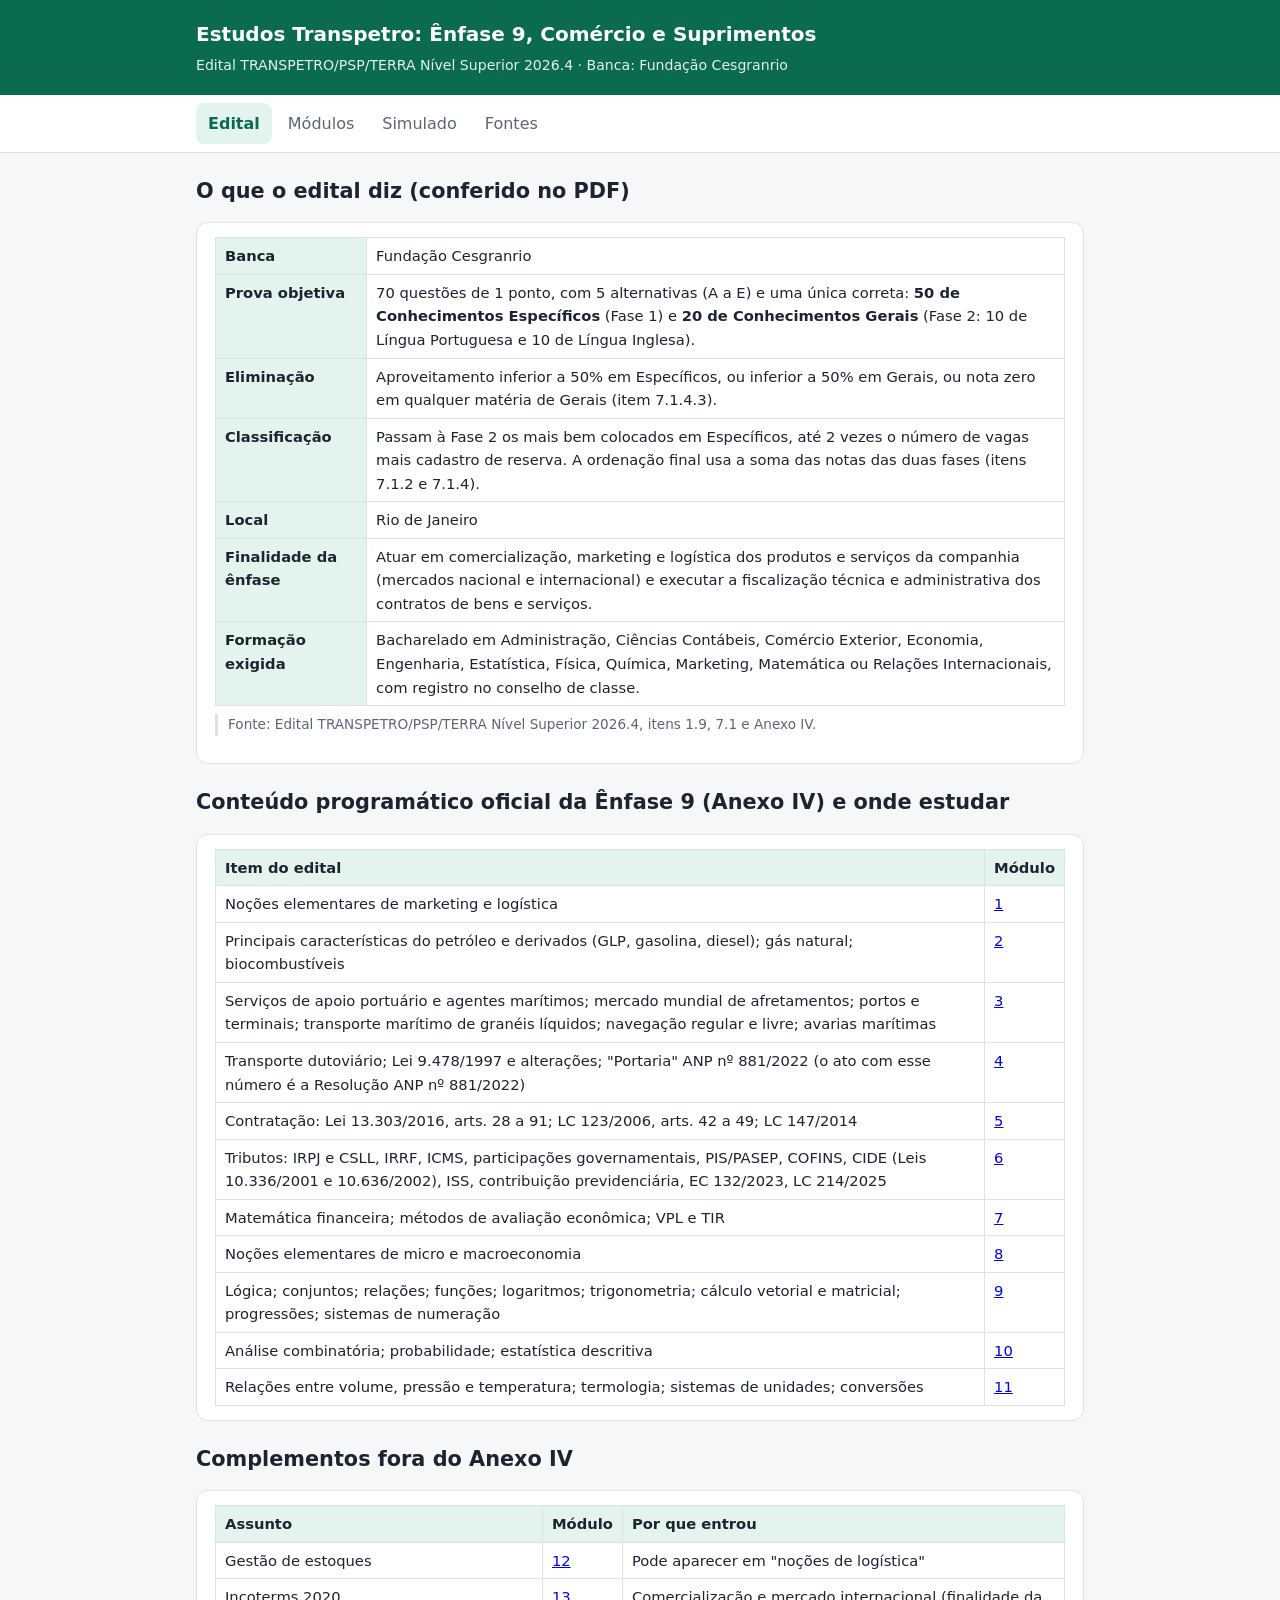
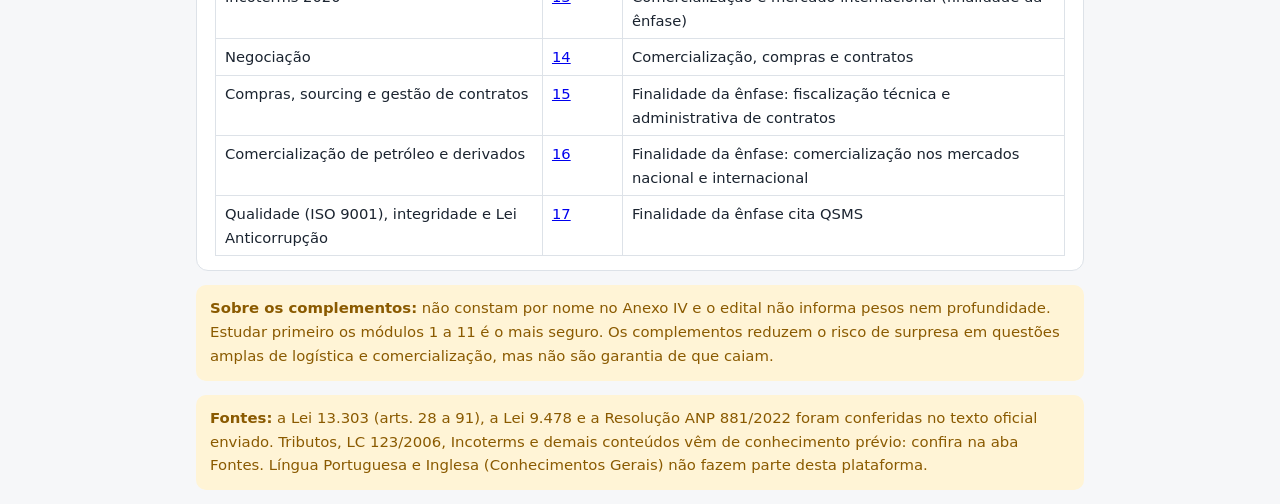
<file: transpetro-estudos/index.html>
<!doctype html>
<html lang="pt-BR"><head><meta charset="utf-8"><meta name="viewport" content="width=device-width, initial-scale=1">
<title>Estudos Transpetro Ênfase 9</title>
<style>:root{--bg:#f6f7f9;--card:#fff;--tx:#1b2430;--mut:#5b6675;--bd:#dde2e8;--ac:#0b6b4f;--acbg:#e3f3ed;--ok:#137a3a;--okbg:#e4f5ea;--er:#b3261e;--erbg:#fbe9e7;--warn:#8a5a00;--warnbg:#fff4d6}
@media (prefers-color-scheme:dark){:root{--bg:#12161c;--card:#1a2029;--tx:#e6eaf0;--mut:#9aa6b6;--bd:#2c3542;--ac:#4cc79b;--acbg:#173428;--ok:#5fd68a;--okbg:#153223;--er:#ff8a80;--erbg:#3a1e1c;--warn:#f2c265;--warnbg:#3a2e12}}
*{box-sizing:border-box}
body{margin:0;background:var(--bg);color:var(--tx);font:16px/1.6 system-ui,-apple-system,Segoe UI,Roboto,sans-serif}
header{background:var(--ac);color:#fff;padding:18px 16px}
@media (prefers-color-scheme:dark){header{color:#0b1f17}}
header h1{margin:0;font-size:1.25rem}header p{margin:4px 0 0;opacity:.9;font-size:.88rem}
.wrap{max-width:920px;margin:0 auto;padding:0 16px}
nav{position:sticky;top:0;background:var(--card);border-bottom:1px solid var(--bd);z-index:5}
nav .wrap{display:flex;gap:4px;overflow-x:auto;padding:8px 16px}
nav a{color:var(--mut);padding:8px 12px;border-radius:8px;text-decoration:none;white-space:nowrap}
nav a.on{background:var(--acbg);color:var(--ac);font-weight:600}
main{padding:12px 0 60px}
.card{background:var(--card);border:1px solid var(--bd);border-radius:12px;padding:14px 18px;margin:14px 0}
h2{font-size:1.3rem;margin:22px 0 8px}h3{font-size:1.05rem;margin:0 0 6px}
.src{font-size:.85rem;color:var(--mut);border-left:3px solid var(--bd);padding-left:10px;margin-top:8px}
.alert{background:var(--warnbg);color:var(--warn);border-radius:10px;padding:12px 14px;margin:14px 0;font-size:.93rem}
table{border-collapse:collapse;width:100%;font-size:.92rem;display:block;overflow-x:auto}th,td{border:1px solid var(--bd);padding:6px 9px;text-align:left;vertical-align:top}th{background:var(--acbg)}
pre{background:var(--bg);border:1px solid var(--bd);border-radius:8px;padding:12px;overflow-x:auto;font-size:.85rem;line-height:1.45}
code{background:var(--bg);padding:1px 5px;border-radius:4px;font-size:.9em}
.tag{display:inline-block;font-size:.75rem;padding:1px 8px;border-radius:99px;background:var(--acbg);color:var(--ac);vertical-align:middle}
.grid{display:grid;grid-template-columns:repeat(auto-fill,minmax(250px,1fr));gap:12px}
.mod{display:block;text-decoration:none;color:inherit;background:var(--card);border:1px solid var(--bd);border-radius:12px;padding:14px}
.mod:hover{border-color:var(--ac)}.mod b{display:block}.mod small{color:var(--mut)}
.q{margin:16px 0}.q p.en{font-weight:600}
.opt{display:flex;gap:8px;align-items:flex-start;padding:8px 10px;border:1px solid var(--bd);border-radius:8px;margin:6px 0;cursor:pointer}
.opt input{margin-top:5px}.opt.sel{border-color:var(--ac);background:var(--acbg)}
.opt.right{border-color:var(--ok);background:var(--okbg)}.opt.right::after{content:"✓";margin-left:auto;color:var(--ok);font-weight:700}.opt.miss{border-color:var(--warn);background:var(--warnbg)}.opt.miss::after{content:"✕";margin-left:auto;color:var(--warn);font-weight:700}.verdict{font-weight:700;margin:6px 0}.verdict.ok{color:var(--ok)}.verdict.no{color:var(--warn)}
.cm{font-size:.9rem;margin:2px 0 6px 28px;color:var(--mut)}.cm b{color:var(--tx)}
.btn{background:var(--ac);color:#fff;border:0;border-radius:8px;padding:10px 18px;font:inherit;font-weight:600;cursor:pointer;text-decoration:none;display:inline-block}
@media (prefers-color-scheme:dark){.btn{color:#0b1f17}}
.btn.sec{background:none;color:var(--ac);border:1px solid var(--ac)}
.res{font-weight:700;font-size:1.1rem;margin:12px 0}
details{margin:8px 0}summary{cursor:pointer;font-weight:600}
li{margin:3px 0}.row{display:flex;gap:10px;flex-wrap:wrap;justify-content:space-between}
</style></head>
<body>
<header><div class="wrap"><h1>Estudos Transpetro: Ênfase 9, Comércio e Suprimentos</h1>
<p>Edital TRANSPETRO/PSP/TERRA Nível Superior 2026.4 · Banca: Fundação Cesgranrio</p></div></header>
<nav><div class="wrap"><a href="#edital">Edital</a><a href="#modulos">Módulos</a><a href="#simulado">Simulado</a><a href="#fontes">Fontes</a></div></nav>
<main class="wrap"></main>
<script>
const EDITAL=`<h2>O que o edital diz (conferido no PDF)</h2>
<div class="card"><table>
<tr><th>Banca</th><td>Fundação Cesgranrio</td></tr>
<tr><th>Prova objetiva</th><td>70 questões de 1 ponto, com 5 alternativas (A a E) e uma única correta: <b>50 de Conhecimentos Específicos</b> (Fase 1) e <b>20 de Conhecimentos Gerais</b> (Fase 2: 10 de Língua Portuguesa e 10 de Língua Inglesa).</td></tr>
<tr><th>Eliminação</th><td>Aproveitamento inferior a 50% em Específicos, ou inferior a 50% em Gerais, ou nota zero em qualquer matéria de Gerais (item 7.1.4.3).</td></tr>
<tr><th>Classificação</th><td>Passam à Fase 2 os mais bem colocados em Específicos, até 2 vezes o número de vagas mais cadastro de reserva. A ordenação final usa a soma das notas das duas fases (itens 7.1.2 e 7.1.4).</td></tr>
<tr><th>Local</th><td>Rio de Janeiro</td></tr>
<tr><th>Finalidade da ênfase</th><td>Atuar em comercialização, marketing e logística dos produtos e serviços da companhia (mercados nacional e internacional) e executar a fiscalização técnica e administrativa dos contratos de bens e serviços.</td></tr>
<tr><th>Formação exigida</th><td>Bacharelado em Administração, Ciências Contábeis, Comércio Exterior, Economia, Engenharia, Estatística, Física, Química, Marketing, Matemática ou Relações Internacionais, com registro no conselho de classe.</td></tr>
</table><p class="src">Fonte: Edital TRANSPETRO/PSP/TERRA Nível Superior 2026.4, itens 1.9, 7.1 e Anexo IV.</p></div>
<h2>Conteúdo programático oficial da Ênfase 9 (Anexo IV) e onde estudar</h2>
<div class="card"><table>
<tr><th>Item do edital</th><th>Módulo</th></tr>
<tr><td>Noções elementares de marketing e logística</td><td><a href="#m1">1</a></td></tr>
<tr><td>Principais características do petróleo e derivados (GLP, gasolina, diesel); gás natural; biocombustíveis</td><td><a href="#m2">2</a></td></tr>
<tr><td>Serviços de apoio portuário e agentes marítimos; mercado mundial de afretamentos; portos e terminais; transporte marítimo de granéis líquidos; navegação regular e livre; avarias marítimas</td><td><a href="#m3">3</a></td></tr>
<tr><td>Transporte dutoviário; Lei 9.478/1997 e alterações; "Portaria" ANP nº 881/2022 (o ato com esse número é a Resolução ANP nº 881/2022)</td><td><a href="#m4">4</a></td></tr>
<tr><td>Contratação: Lei 13.303/2016, arts. 28 a 91; LC 123/2006, arts. 42 a 49; LC 147/2014</td><td><a href="#m5">5</a></td></tr>
<tr><td>Tributos: IRPJ e CSLL, IRRF, ICMS, participações governamentais, PIS/PASEP, COFINS, CIDE (Leis 10.336/2001 e 10.636/2002), ISS, contribuição previdenciária, EC 132/2023, LC 214/2025</td><td><a href="#m6">6</a></td></tr>
<tr><td>Matemática financeira; métodos de avaliação econômica; VPL e TIR</td><td><a href="#m7">7</a></td></tr>
<tr><td>Noções elementares de micro e macroeconomia</td><td><a href="#m8">8</a></td></tr>
<tr><td>Lógica; conjuntos; relações; funções; logaritmos; trigonometria; cálculo vetorial e matricial; progressões; sistemas de numeração</td><td><a href="#m9">9</a></td></tr>
<tr><td>Análise combinatória; probabilidade; estatística descritiva</td><td><a href="#m10">10</a></td></tr>
<tr><td>Relações entre volume, pressão e temperatura; termologia; sistemas de unidades; conversões</td><td><a href="#m11">11</a></td></tr>
</table></div>
<h2>Complementos fora do Anexo IV</h2>
<div class="card"><table>
<tr><th>Assunto</th><th>Módulo</th><th>Por que entrou</th></tr>
<tr><td>Gestão de estoques</td><td><a href="#m12">12</a></td><td>Pode aparecer em "noções de logística"</td></tr>
<tr><td>Incoterms 2020</td><td><a href="#m13">13</a></td><td>Comercialização e mercado internacional (finalidade da ênfase)</td></tr>
<tr><td>Negociação</td><td><a href="#m14">14</a></td><td>Comercialização, compras e contratos</td></tr>
<tr><td>Compras, sourcing e gestão de contratos</td><td><a href="#m15">15</a></td><td>Finalidade da ênfase: fiscalização técnica e administrativa de contratos</td></tr>
<tr><td>Comercialização de petróleo e derivados</td><td><a href="#m16">16</a></td><td>Finalidade da ênfase: comercialização nos mercados nacional e internacional</td></tr>
<tr><td>Qualidade (ISO 9001), integridade e Lei Anticorrupção</td><td><a href="#m17">17</a></td><td>Finalidade da ênfase cita QSMS</td></tr>
</table></div>
<div class="alert"><b>Sobre os complementos:</b> não constam por nome no Anexo IV e o edital não informa pesos nem profundidade. Estudar primeiro os módulos 1 a 11 é o mais seguro. Os complementos reduzem o risco de surpresa em questões amplas de logística e comercialização, mas não são garantia de que caiam.</div>
<div class="alert"><b>Fontes:</b> a Lei 13.303 (arts. 28 a 91), a Lei 9.478 e a Resolução ANP 881/2022 foram conferidas no texto oficial enviado. Tributos, LC 123/2006, Incoterms e demais conteúdos vêm de conhecimento prévio: confira na aba Fontes. Língua Portuguesa e Inglesa (Conhecimentos Gerais) não fazem parte desta plataforma.</div>`;

const Q=(e,o,a,c,f)=>({e,o,a,c,f});
const MODS=[];
const L="ABCDE";
const $=s=>document.querySelector(s);
const store={get(k){try{return JSON.parse(localStorage.getItem("tp-"+k))}catch(e){return null}},set(k,v){try{localStorage.setItem("tp-"+k,JSON.stringify(v))}catch(e){}}};
const mods=()=>MODS.slice().sort((a,b)=>a.n-b.n);

function quiz(host,qs,key){
  let marc=[];
  host.innerHTML=`<div class="qs"></div><p><button class="btn" data-a="ok">Ver resultado</button> <button class="btn sec" data-a="re">Refazer</button></p><div class="res" aria-live="polite"></div>`;
  const box=host.querySelector(".qs"),res=host.querySelector(".res");
  function draw(){
    marc=qs.map(()=>-1);res.textContent="";
    box.innerHTML=qs.map((q,i)=>`<div class="q card"><p class="en">Questão ${i+1}${q.m?` <span class="tag">${q.m}</span>`:""}. ${q.e}</p>`+
      q.o.map((t,j)=>`<label class="opt"><input type="radio" name="${key}q${i}" value="${j}"><span><b>(${L[j]})</b> ${t}</span></label>`).join("")+`<div class="fb"></div></div>`).join("");
  }
  function finish(){
    const ac=qs.filter((q,i)=>marc[i]===q.a).length;
    const un=marc.filter(m=>m<0).length;
    res.textContent=`Resultado: ${ac} de ${qs.length} (${Math.round(100*ac/qs.length)}%)`+(un?` · ${un} sem resposta`:"");
    const p=store.get("prog")||{};p[key]={ac,n:qs.length};store.set("prog",p);
  }
  box.addEventListener("change",e=>{
    if(e.target.type!=="radio")return;
    const b=e.target.closest(".q"),i=[...box.children].indexOf(b),q=qs[i],j=+e.target.value;
    if(marc[i]>=0)return;
    marc[i]=j;
    b.querySelectorAll(".opt").forEach((o,k)=>{o.querySelector("input").disabled=true;
      if(k===q.a)o.classList.add("right");else if(k===j)o.classList.add("miss")});
    b.querySelector(".fb").innerHTML=`<p class="verdict ${j===q.a?"ok":"no"}">${j===q.a?"✓ Certo!":`✕ Errado. A resposta correta é a (${L[q.a]}).`}</p><details open><summary>Gabarito comentado: ${L[q.a]}</summary>`+
      q.c.map((t,k)=>`<div class="cm"><b>(${L[k]}) ${k===q.a?"certa":"errada"}:</b> ${t}</div>`).join("")+
      (q.f?`<div class="cm"><b>Fonte:</b> ${q.f}</div>`:"")+`</details>`;
    if(marc.every(m=>m>=0))finish();
  });
  host.addEventListener("click",e=>{
    const a=e.target.dataset.a;if(!a)return;
    if(a==="re")return draw();
    finish();
  });
  draw();
}

const views={
  edital:()=>EDITAL,
  modulos(){
    const p=store.get("prog")||{};
    const card=m=>{const r=p["m"+m.n];
      return `<a class="mod" href="#m${m.n}"><b>${m.n}. ${m.t}</b><small>${m.edital}</small><br><span class="tag">${r?`última nota: ${r.ac}/${r.n}`:"não feito"}</span></a>`};
    return `<h2>Conteúdo do edital (Anexo IV)</h2><div class="grid">`+mods().filter(m=>!m.fora).map(card).join("")+`</div>
      <h2>Complementos fora do Anexo IV</h2><p class="src">Assuntos úteis para a atuação na área, mas que não constam por nome no edital da Ênfase 9. Estude depois do conteúdo oficial.</p><div class="grid">`+mods().filter(m=>m.fora).map(card).join("")+`</div>
      <p class="src">A ordem segue a dependência entre assuntos, não o peso na prova (o edital não informa pesos por assunto).</p>`;
  },
  modulo(n){
    const list=mods(),m=list.find(x=>x.n===n);if(!m)return "<p>Módulo não encontrado.</p>";
    const i=list.indexOf(m),prev=list[i-1],next=list[i+1];
    return `<p><a href="#modulos">← Módulos</a></p><h2>Módulo ${m.n}: ${m.t}</h2><p><span class="tag">${m.fora?"Complemento fora do Anexo IV":"Edital"}: ${m.edital}</span></p>`+
      (m.alerta?`<div class="alert">${m.alerta}</div>`:"")+
      `<div class="card"><h3>Introdução</h3><p>${m.intro}</p></div>
       <div class="card"><h3>Objetivos de aprendizagem</h3><ul>${m.obj.map(o=>`<li>${o}</li>`).join("")}</ul></div>`+
      m.secs.map(s=>`<div class="card"><h3>${s[0]}</h3>${s[1]}${s[2]?`<p class="src">Fonte: ${s[2]}</p>`:""}</div>`).join("")+
      `<h2>Mapa mental</h2><pre>${m.mapa}</pre><h2>Quiz do módulo <span class="tag">5 questões, padrão Cesgranrio (A a E)</span></h2>
       <div class="alert">Questões autorais e inéditas, não são de provas reais. Ao clicar em uma alternativa, ela fica verde se estiver certa ou amarela se estiver errada (e a certa fica verde), e o gabarito comentado da questão aparece na hora.</div><div id="quizhost"></div>
       <p class="row"><span>${prev?`<a class="btn sec" href="#m${prev.n}">← ${prev.n}. ${prev.t}</a>`:""}</span><span>${next?`<a class="btn sec" href="#m${next.n}">${next.n}. ${next.t} →</a>`:""}</span></p>`;
  },
  simulado:()=>`<h2>Simulado</h2><div class="card"><p>Sorteia questões dos módulos. Escolha:</p>
     <p><button class="btn" data-sim="10">10 do edital</button> <button class="btn" data-sim="25">25 do edital</button> <button class="btn" data-sim="edital">Todas do edital</button> <button class="btn sec" data-sim="todas">Todas (com complementos)</button></p>
     <p class="src">Referência: a prova real tem 50 questões específicas e exige mínimo de 50% de acerto por fase (item 7.1.4.3 do edital).</p></div><div id="quizhost"></div>`,
  fontes(){
    const all=mods().map(m=>`<div class="card"><h3>Módulo ${m.n}: ${m.t}</h3><ul>`+
      [...new Set(m.secs.map(s=>s[2]).filter(Boolean))].map(f=>`<li>${f}</li>`).join("")+`</ul></div>`).join("");
    return `<h2>Fontes e pontos a conferir</h2><div class="alert">Nos módulos 4, 5, 13 e 17 e na parte de CIDE do módulo 6 a teoria foi conferida no texto oficial enviado. Nos demais (principalmente tributos e LC 123) os números vêm de conhecimento prévio: <b>confira no texto vigente antes de decorar</b>.</div>`+all+
      `<div class="card"><h3>Situação das fontes</h3><ul><li><b>Lidas no texto oficial (enviado por você):</b> Lei 13.303/2016 (arts. 28 a 91), Lei 9.478/1997, Resolução ANP nº 881/2022, LC 147/2014, Lei 10.336/2001, Lei 10.636/2002, Lei 12.846/2013, ABNT NBR ISO 9001:2015 e a Tabela-resumo de Incoterms 2020 do Siscomex.</li><li><b>Não lidas (conhecimento prévio, conferir):</b> LC 123/2006 (arts. 42, 44 a 46 e 49, I a III), LC 214/2025, EC 132/2023, demais normas tributárias, ISO 14001/45001, texto da ICC dos Incoterms (nível de seguro ICC A/C e conhecimento de embarque no FCA) e referências bibliográficas. O texto da LC 123 não foi enviado (enviei apenas a LC 147, que a altera).</li><li>O edital chama o ato 881/2022 de \"Portaria\", mas o documento com esse número é a <b>Resolução</b> ANP nº 881/2022. Confirme se é essa a norma pretendida.</li><li>O edital não traz pesos por assunto nem a profundidade de cada item.</li><li>Módulos 12 a 17 são complementos fora do Anexo IV.</li></ul></div>`;
  }
};

function route(){
  const h=(location.hash||"#edital").slice(1);
  let html,after;
  const mm=h.match(/^m(\d+)$/);
  if(mm){html=views.modulo(+mm[1]);after=()=>{const m=mods().find(x=>x.n===+mm[1]);if(m)quiz($("#quizhost"),m.q,"m"+m.n)}}
  else if(views[h]){html=views[h]();after=null}
  else{html=views.edital();after=null}
  $("main").innerHTML=html;
  document.querySelectorAll("nav a").forEach(a=>a.classList.toggle("on",a.getAttribute("href")==="#"+(mm?"modulos":h)));
  window.scrollTo(0,0);
  if(after)after();
  if(h==="simulado")$("main").onclick=e=>{const n=e.target.dataset.sim;if(!n)return;
    const pool=[];mods().filter(m=>n==="todas"||!m.fora).forEach(m=>m.q.forEach(q=>pool.push(Object.assign({m:"M"+m.n},q))));
    for(let i=pool.length-1;i>0;i--){const j=Math.floor(Math.random()*(i+1));[pool[i],pool[j]]=[pool[j],pool[i]]}
    quiz($("#quizhost"),n==="todas"||n==="edital"?pool:pool.slice(0,+n),"sim");$("#quizhost").scrollIntoView()};
  else $("main").onclick=null;
}
addEventListener("hashchange",route);
addEventListener("DOMContentLoaded",route);

MODS.push({n:1,t:"Noções de logística e marketing",edital:"Noções elementares de marketing e logística",
alerta:"O edital cobra apenas \"noções elementares\". Não há detalhamento de SCM, estoques ou Incoterms no Anexo IV; este módulo cobre as noções conceituais mais prováveis.",
intro:"A Transpetro atua no transporte e armazenamento de petróleo, derivados, gás e biocombustíveis. Logística e marketing formam a base conceitual da atuação em comercialização. Por serem noções elementares, esperam-se definições, comparações entre conceitos e aplicações simples.",
obj:["Diferenciar logística de gestão da cadeia de suprimentos (SCM).","Identificar os fluxos da cadeia e o trade-off entre eficiência e responsividade.","Explicar o efeito chicote e suas causas.","Definir marketing, segmentação, posicionamento e o composto de marketing (4 Ps), ligando \"praça\" à logística."],
secs:[
["1. Logística × SCM","<p><b>Logística</b> é a parte do processo da cadeia que planeja, implementa e controla o fluxo e a armazenagem eficientes e eficazes de bens, serviços e informações, do ponto de origem ao ponto de consumo, para atender às exigências do cliente. <b>SCM</b> abrange o planejamento e a gestão de sourcing, compras, conversão e logística, incluindo a coordenação e colaboração com parceiros. <b>Logística é subconjunto da SCM.</b></p>","definições do CSCMP; BALLOU, R. H. <i>Gerenciamento da Cadeia de Suprimentos/Logística Empresarial</i>, Bookman; CHOPRA, S.; MEINDL, P. <i>Gestão da Cadeia de Suprimentos</i>, Pearson (cap. 1)."],
["2. Fluxos e elos","<p>Fluxos: físico, de informação e financeiro.</p><pre>UPSTREAM           MIDSTREAM                      DOWNSTREAM\nExploração e   →   Transporte (dutos, navios)  →  Refino → Distribuição\nprodução           e armazenagem (terminais)      → Varejo/consumidor</pre>","segmentação upstream/midstream/downstream é convenção de mercado, não definição legal nem do edital."],
["3. Estratégia, trade-off e direcionadores","<p>Objetivo da cadeia: maximizar o <b>excedente</b> (valor para o cliente menos custo da cadeia). Deve haver <b>ajuste estratégico</b> entre a estratégia competitiva e a da cadeia. Mais <b>responsividade</b> tende a elevar o custo; mais <b>eficiência</b> reduz a responsividade.</p><p>Direcionadores: instalações, estoque, transporte, informação, fontes de suprimento (sourcing) e preço.</p>","CHOPRA; MEINDL, <i>Gestão da Cadeia de Suprimentos</i>, caps. 1 a 3."],
["4. Efeito chicote (bullwhip)","<p>A variabilidade dos pedidos aumenta conforme se sobe na cadeia. Causas: (1) processamento da previsão de demanda; (2) formação de lotes; (3) flutuação de preços e promoções; (4) racionamento e jogo de escassez. Mitigação: compartilhar informação de demanda, reduzir lotes e prazos, estabilizar preços e colaborar.</p>","LEE, PADMANABHAN e WHANG, \"The Bullwhip Effect in Supply Chains\", <i>Sloan Management Review</i>, 1997."],
["5. Conceito de marketing","<p>Segundo a AMA (2017), marketing é a atividade, o conjunto de instituições e os processos para criar, comunicar, entregar e trocar ofertas que tenham valor para consumidores, clientes, parceiros e a sociedade em geral. Para Kotler, é o processo social e gerencial pelo qual pessoas e grupos obtêm o que necessitam e desejam por meio da criação, oferta e troca de produtos de valor.</p>","American Marketing Association (definição de 2017); KOTLER, P.; KELLER, K. <i>Administração de Marketing</i>, Pearson."],
["6. Segmentação, mercado-alvo e posicionamento (STP)","<ul><li><b>Segmentação:</b> dividir o mercado em grupos com necessidades, características ou comportamentos semelhantes.</li><li><b>Seleção de mercado-alvo:</b> escolher o(s) segmento(s) a atender.</li><li><b>Posicionamento:</b> definir a imagem e o valor da oferta na mente do cliente-alvo em relação aos concorrentes.</li></ul>","KOTLER; KELLER, <i>Administração de Marketing</i>."],
["7. Composto de marketing (4 Ps)","<table><tr><th>P</th><th>Decisões</th></tr><tr><td>Produto</td><td>Atributos, qualidade, variedade, serviços associados</td></tr><tr><td>Preço</td><td>Política de preços, descontos, prazos de pagamento</td></tr><tr><td>Praça (distribuição)</td><td>Canais, cobertura, localização, estoques e transporte: o elo com a logística</td></tr><tr><td>Promoção (comunicação)</td><td>Propaganda, vendas pessoais, promoção de vendas, relações públicas</td></tr></table>","McCARTHY, E. J. <i>Basic Marketing</i>, 1960 (origem dos 4 Ps); KOTLER; KELLER."]
],
mapa:`NOÇÕES DE LOGÍSTICA E MARKETING
├── Logística ⊂ SCM
├── Fluxos: físico | informação | financeiro
├── Trade-off: eficiência ⇄ responsividade
├── Direcionadores: instalações, estoque, transporte,
│                   informação, sourcing, preço
├── Efeito chicote: previsão, lotes, preços, racionamento
└── Marketing
    ├── Conceito (AMA / Kotler)
    ├── STP: segmentação → alvo → posicionamento
    └── 4 Ps: produto, preço, praça (⇄ logística), promoção`,
q:[
Q("Sobre a relação entre logística e gestão da cadeia de suprimentos (SCM), é correto afirmar que",["a logística é mais ampla que a SCM, pois abrange fornecedores e clientes finais.","a SCM restringe-se às atividades de transporte e armazenagem dentro da empresa.","a logística é parte da SCM, que também envolve coordenação e colaboração com parceiros da cadeia.","SCM e logística são sinônimos perfeitos em qualquer literatura.","a SCM trata apenas do fluxo financeiro entre elos da cadeia."],2,["Inverte a relação: a logística é subconjunto da SCM.","A SCM é interorganizacional, não se limita ao interior da empresa.","Logística ⊂ SCM, e a SCM inclui coordenação com parceiros.","Não são sinônimos perfeitos, embora o uso coloquial os misture.","A SCM integra fluxos físicos, de informação e financeiros."],"CSCMP; Ballou; Chopra e Meindl (cap. 1)."),
Q("O aumento da variabilidade dos pedidos à medida que se caminha do varejo em direção aos fornecedores é conhecido como efeito chicote. Uma medida coerente para reduzi-lo é",["aumentar o tamanho dos lotes de pedido para reduzir a frequência.","compartilhar dados de demanda ao longo da cadeia.","intensificar promoções sazonais de preço.","cada elo trabalhar exclusivamente com sua própria previsão isolada.","racionar o produto para forçar os clientes a anteciparem pedidos."],1,["Lotes maiores (batching) são causa do efeito chicote.","O compartilhamento de informação reduz a distorção da demanda.","Promoções e flutuações de preço são causa.","Previsões isoladas amplificam a distorção.","Racionamento e jogo de escassez são causa."],"Lee, Padmanabhan e Whang (1997)."),
Q("Segundo Chopra e Meindl, ao se optar por uma cadeia com alto nível de responsividade, espera-se, em regra,",["maior eficiência de custo, pois a responsividade elimina estoques e capacidade ociosa.","irrelevância do ajuste estratégico entre a estratégia da cadeia e a competitiva.","maior custo da cadeia, pois responsividade tende a exigir capacidade, estoque ou flexibilidade adicionais.","eliminação do trade-off entre custo e serviço.","redução automática do excedente da cadeia."],2,["Afirma o oposto do que o modelo prevê.","O ajuste estratégico é central no modelo.","Há trade-off entre responsividade e custo.","O trade-off existe justamente nesse ponto.","O excedente pode até aumentar se o valor gerado superar o custo adicional; não há redução automática."],"Chopra e Meindl, cap. 1."),
Q("Em marketing, o processo de dividir o mercado em grupos de consumidores com necessidades, características ou comportamentos semelhantes é denominado",["posicionamento.","segmentação.","promoção.","precificação.","distribuição."],1,["Posicionamento é definir a imagem e o valor da oferta na mente do cliente-alvo.","Segmentação é a divisão do mercado em grupos homogêneos.","Promoção é um dos 4 Ps (comunicação).","Precificação é o P de preço.","Distribuição é o P de praça."],"Kotler e Keller."),
Q("No composto de marketing (4 Ps), as decisões sobre canais de distribuição, cobertura de mercado, localização, estoques e transporte relacionam-se ao P de",["produto.","preço.","promoção.","praça.","posicionamento."],3,["Produto trata de atributos, qualidade e serviços associados.","Preço trata de política de preços, descontos e prazos.","Promoção trata de comunicação com o mercado.","Praça (place) engloba canais e logística de distribuição.","Posicionamento faz parte do STP, não do composto dos 4 Ps."],"McCarthy (1960); Kotler e Keller.")
]});

MODS.push({n:2,t:"Petróleo, derivados, gás natural e biocombustíveis",edital:"Características do petróleo e derivados (GLP, gasolina, diesel); gás natural; biocombustíveis",
alerta:"Percentuais de mistura (etanol na gasolina, biodiesel no diesel) e faixas de classificação por °API mudam por norma. Confira os valores vigentes no CNPE/ANP antes da prova.",
intro:"A Transpetro movimenta petróleo, derivados, gás e biocombustíveis. O edital pede as características principais desses produtos, então o foco é composição, propriedades que distinguem cada um e como são obtidos.",
obj:["Calcular e interpretar o grau API.","Relacionar o refino às frações obtidas.","Distinguir GLP, gasolina e diesel (composição e indicadores como octanagem e cetano).","Diferenciar gás natural, GNL e GNC.","Explicar etanol e biodiesel."],
secs:[
["1. Petróleo: composição e grau API","<p>Mistura complexa de hidrocarbonetos (parafínicos, naftênicos e aromáticos), com compostos de enxofre, nitrogênio, oxigênio e metais em menor teor. O <b>grau API</b> mede a densidade: <code>°API = 141,5 / d(60°F/60°F) − 131,5</code>.</p><ul><li>A água tem 10 °API. Maior °API significa petróleo <b>menos denso</b> (mais leve), em geral de maior valor.</li><li>Classificação usual: leve, médio e pesado (os cortes exatos variam conforme o critério adotado).</li><li>Quanto ao enxofre: <b>doce</b> (baixo teor) e <b>azedo</b> (alto teor).</li></ul>","THOMAS, J. E. (org.). <i>Fundamentos de Engenharia de Petróleo</i>, Interciência; ANP."],
["2. Refino e frações","<p>A destilação atmosférica separa o petróleo por faixa de temperatura de ebulição, do mais leve ao mais pesado: gases, GLP, nafta/gasolina, querosene, diesel, gasóleos e resíduo. A destilação a vácuo processa o resíduo. O craqueamento catalítico (FCC) converte frações pesadas em frações mais leves e valiosas, como GLP e gasolina.</p>","THOMAS (org.); SZKLO, A.; ULLER, V. <i>Fundamentos do Refino de Petróleo</i>, Interciência."],
["3. GLP","<p>Gás liquefeito de petróleo: mistura predominantemente de <b>propano e butano</b>, obtida no refino e no processamento de gás natural. É armazenado <b>liquefeito sob pressão moderada</b>. É mais denso que o ar (vazamentos acumulam em pontos baixos) e, por ser inodoro, recebe odorizante (compostos de enxofre, como mercaptanas) para permitir a detecção.</p>","THOMAS (org.); ANP."],
["4. Gasolina","<p>Hidrocarbonetos de cadeia média (aproximadamente C5 a C12). A <b>octanagem</b> mede a resistência à detonação (knocking) em motores de ciclo Otto, usando como referência o isoctano (100) e o n-heptano (0). A gasolina automotiva brasileira leva <b>etanol anidro</b> em percentual definido por norma.</p>","THOMAS (org.); ANP (especificação e mistura vigentes)."],
["5. Óleo diesel","<p>Fração mais pesada que a gasolina, usada em motores de ignição por compressão (ciclo Diesel). O indicador de qualidade de ignição é o <b>índice de cetano</b>, que é o oposto conceitual da octanagem: quanto maior o cetano, mais fácil a autoignição. As variantes S10 e S500 indicam o teor máximo de enxofre (10 e 500 mg/kg). O diesel comercial recebe <b>biodiesel</b> em percentual definido por norma.</p>","THOMAS (org.); ANP."],
["6. Gás natural","<p>Mistura de hidrocarbonetos gasosos com predomínio do <b>metano</b>. Pode ser <b>associado</b> (produzido junto com o petróleo) ou <b>não associado</b>. O processamento em UPGN separa o gás seco (metano e etano) das frações mais pesadas, como o GLP. <b>GNL</b>: gás resfriado a cerca de −162 °C, quando vira líquido e reduz o volume em aproximadamente 600 vezes, facilitando o transporte marítimo. <b>GNC</b>: gás comprimido a alta pressão. A Lei 14.134/2021 é o marco legal atual do gás natural.</p>","THOMAS (org.); ANP; Lei 14.134/2021."],
["7. Biocombustíveis","<ul><li><b>Etanol</b>: obtido por fermentação de açúcares (no Brasil, principalmente cana-de-açúcar). O anidro é misturado à gasolina; o hidratado é usado puro.</li><li><b>Biodiesel</b>: ésteres obtidos por <b>transesterificação</b> de óleos vegetais ou gorduras animais com álcool (metanol ou etanol), com glicerina como coproduto.</li><li><b>RenovaBio</b> (Lei 13.576/2017): política de incentivo à descarbonização com metas para distribuidores e créditos de descarbonização (CBIOs).</li></ul>","Lei 13.576/2017; ANP; EPE."]
],
mapa:`PETRÓLEO E DERIVADOS
├── Petróleo: hidrocarbonetos; °API = 141,5/d − 131,5
│   └── maior °API = mais leve; água = 10 °API
├── Refino: destilação → gases, GLP, nafta, querosene, diesel, resíduo
├── GLP: propano + butano, liquefeito sob pressão
├── Gasolina: octanagem (Otto) + etanol anidro
├── Diesel: cetano (ignição por compressão), S10/S500 + biodiesel
├── Gás natural: metano; associado × não associado; GNL (−162 °C) × GNC
└── Biocombustíveis: etanol (fermentação), biodiesel (transesterificação)`,
q:[
Q("Um petróleo com densidade relativa (60°F/60°F) de 0,85 possui grau API mais próximo de",["25.","30.","35.","40.","45."],2,["141,5/0,85 − 131,5 ≈ 35; o valor 25 corresponde a densidade maior (cerca de 0,90).","Corresponderia a densidade de cerca de 0,876.","141,5/0,85 = 166,5; 166,5 − 131,5 = 35 °API.","Corresponderia a densidade de cerca de 0,825.","Corresponderia a densidade de cerca de 0,802."],"Definição de grau API (Thomas, Fundamentos de Engenharia de Petróleo)."),
Q("Sobre o GLP, é correto afirmar que é",["composto majoritariamente por metano e armazenado a −162 °C.","uma mistura de propano e butano, armazenada liquefeita sob pressão moderada.","produzido exclusivamente pela fermentação de açúcares.","menos denso que o ar, o que faz vazamentos se dissiparem para cima.","naturalmente odorizado, sem necessidade de aditivos."],1,["Descreve o GNL, não o GLP.","O GLP é de propano e butano, liquefeito sob pressão moderada.","A fermentação de açúcares gera etanol.","O GLP é mais denso que o ar e tende a se acumular em pontos baixos.","O GLP é inodoro e recebe odorizante para permitir a detecção de vazamentos."],"Thomas (org.); ANP."),
Q("A octanagem e o índice de cetano são indicadores de qualidade, respectivamente, de",["gasolina (resistência à detonação) e diesel (facilidade de autoignição).","diesel e gasolina, nessa ordem.","GLP e gás natural.","etanol e biodiesel, exclusivamente.","querosene de aviação e óleo combustível."],0,["A octanagem mede a resistência à detonação da gasolina; o cetano mede a qualidade de ignição por compressão do diesel.","Inverte os indicadores.","Não são indicadores usuais de GLP e gás natural.","São indicadores de gasolina e diesel, independentemente da origem do combustível.","Não são os indicadores clássicos desses produtos."],"Thomas (org.); ANP."),
Q("O GNL (gás natural liquefeito) caracteriza-se por",["ser gás natural comprimido a cerca de 200 bar.","ser resfriado a aproximadamente −162 °C, reduzindo drasticamente o volume para facilitar o transporte.","ser composto majoritariamente por propano e butano.","ser obtido por transesterificação de óleos vegetais.","não poder ser transportado por navios."],1,["Descreve o GNC.","A −162 °C o metano liquefaz e o volume cai cerca de 600 vezes.","Propano e butano compõem o GLP.","Transesterificação gera biodiesel.","O transporte marítimo em navios metaneiros é uma das principais aplicações do GNL."],"Thomas (org.); ANP."),
Q("O biodiesel é obtido, em regra, pelo processo de",["destilação fracionada do petróleo.","craqueamento catalítico de gasóleo.","transesterificação de óleos ou gorduras com álcool.","fermentação da cana-de-açúcar.","hidrogenação do gás natural."],2,["Destilação fracionada é etapa do refino do petróleo.","O craqueamento catalítico gera frações leves a partir de pesadas no refino.","Na transesterificação formam-se ésteres (biodiesel) e glicerina.","A fermentação da cana gera etanol.","Não é o processo que define o biodiesel."],"ANP; Lei 13.576/2017 (contexto do RenovaBio).")
]});

MODS.push({n:3,t:"Transporte marítimo, afretamento e portos",edital:"Apoio portuário e agentes marítimos; afretamentos; portos e terminais; granéis líquidos; navegação regular e livre; avarias",
alerta:"O edital não detalha subtópicos. Faixas de porte de navios (DWT) e cláusulas de contratos-padrão variam por fonte; use como referência de ordem de grandeza.",
intro:"O transporte marítimo de petróleo e derivados é feito em petroleiros, contratados no mercado de afretamento. A Transpetro opera frota e terminais, e o edital cobra estrutura do mercado, tipos de navegação, avarias e apoio portuário.",
obj:["Diferenciar navegação regular e livre.","Explicar os principais tipos de afretamento e a lógica de frete, hire, laytime e demurrage.","Descrever o papel do agente marítimo e dos serviços de apoio portuário.","Definir avaria simples e avaria grossa.","Reconhecer a estrutura de portos e terminais de granéis líquidos."],
secs:[
["1. Navegação regular × livre","<ul><li><b>Regular (liner)</b>: linhas com rotas, escalas e frequência pré-definidas e tarifas publicadas. Típica de carga geral e contêineres.</li><li><b>Livre (tramp)</b>: sem rota nem calendário fixos; o navio vai onde a carga está, contratado por afretamento. Típica de granéis (petróleo, minérios, grãos). O transporte de petróleo bruto é predominantemente livre.</li></ul>","STOPFORD, M. <i>Maritime Economics</i>, Routledge; LUDOVICO, N. <i>Logística Internacional</i>, Saraiva."],
["2. Mercado de afretamento","<p>Agentes: <b>armador</b> (proprietário do navio), <b>afretador</b> (quem contrata o navio) e <b>corretor</b> (broker), que intermedeia. O mercado responde à oferta e demanda de tonelagem: o frete oscila com o ciclo de transporte, a disponibilidade de navios e o preço do combustível (bunker). Em petroleiros, o frete costuma ser cotado em escala de referência (Worldscale) ou em valor global (lump sum).</p><table><tr><th>Modalidade</th><th>Ideia</th></tr><tr><td>Por viagem (voyage charter)</td><td>Afretador paga o <b>frete</b> (por tonelada ou valor global) e o armador arca com a operação do navio, incluindo o combustível e, em regra, as despesas de porto</td></tr><tr><td>Por tempo (time charter)</td><td>Afretador paga o <b>hire</b> (diária) e, em regra, combustível e despesas portuárias; o armador mantém a gestão náutica</td></tr><tr><td>Casco nu (bareboat)</td><td>Afretador assume posse, tripulação e gestão do navio; equivale a um arrendamento</td></tr><tr><td>Contrato de volume (COA)</td><td>Compromisso de transportar volumes ao longo do tempo, com navios definidos a cada embarque</td></tr></table><p><b>Laytime</b> é o tempo permitido para carga/descarga. Se excedido, o afretador paga <b>demurrage</b> (sobre-estadia); se houver economia de tempo, pode haver <b>despatch</b>.</p>","STOPFORD; contratos-padrão de mercado (BIMCO, INTERTANKO); gestão náutica × comercial: conceito de mercado."],
["3. Petroleiros e granéis líquidos","<p>Classes usuais por porte: <b>VLCC</b> (aprox. 200 a 320 mil DWT), <b>Suezmax</b> (aprox. 120 a 200 mil), <b>Aframax</b> (aprox. 80 a 120 mil), <b>Panamax</b> e navios menores para derivados (produtos limpos). Os limites variam por fonte. A poluição por óleo é regulada pela Convenção MARPOL (Anexo I, óleo; Anexo II, substâncias líquidas nocivas a granel), que exige, entre outros, casco duplo, tanques de lastro segregado e lavagem com óleo cru (COW).</p>","STOPFORD; IMO (MARPOL 73/78)."],
["4. Portos e terminais","<p>No Brasil, a Lei 12.815/2013 distingue o <b>porto organizado</b> (bem público, com autoridade portuária e operadores portuários, e exploração por concessão ou arrendamento) do <b>terminal de uso privado (TUP)</b>, explorado por autorização. Terminais de granéis líquidos têm píeres, dolphins e boias de amarração (monobóias), com dutos ligando o navio aos tanques em terra. A ANTAQ regula a atividade portuária.</p>","Lei 12.815/2013; ANTAQ."],
["5. Apoio portuário e agente marítimo","<ul><li><b>Agente marítimo</b>: representa o armador ou afretador no porto, cuidando das formalidades com autoridades, provisões, coordenação dos serviços e documentação da escala.</li><li><b>Praticagem</b>: assessoria técnica local ao comandante para manobras seguras em zonas de praticagem (Lei 9.537/1997, LESTA).</li><li><b>Rebocadores, amarração, lanchas e fornecimento (supply, bunker)</b>: demais serviços de apoio.</li></ul>","Lei 9.537/1997; LUDOVICO."],
["6. Avarias marítimas","<ul><li><b>Avaria simples (particular)</b>: dano ou despesa suportado apenas pelo interessado que o sofreu (navio ou carga).</li><li><b>Avaria grossa (comum)</b>: sacrifício ou despesa <b>intencional e razoável</b> feito em favor da segurança comum da expedição, e que é rateado entre todos os interessados (navio, frete e carga). Regulada por regras como as de York-Antuérpia e pelo Código Comercial. Ex.: alijamento de carga para salvar o navio.</li></ul>","Código Comercial (Lei 556/1850, parte marítima); Regras de York-Antuérpia."]
],
mapa:`TRANSPORTE MARÍTIMO
├── Navegação: regular (liner, rota fixa) × livre (tramp, granéis)
├── Afretamento: viagem | tempo | casco nu | COA
│   └── frete/hire; laytime → demurrage / despatch
├── Petroleiros: VLCC, Suezmax, Aframax; MARPOL
├── Portos: organizado × TUP; terminais de granéis líquidos
├── Apoio: agente marítimo, praticagem, rebocadores
└── Avarias: simples (só quem sofreu) × grossa (rateada)`,
q:[
Q("A navegação em que o navio não tem rota nem calendário fixos, sendo contratado por afretamento para levar granéis como petróleo e minérios, denomina-se",["regular (liner).","livre (tramp).","de cabotagem exclusivamente.","interior.","de apoio marítimo."],1,["Na regular há rotas, escalas e frequência pré-definidas.","Na navegação livre (tramp) o navio segue a carga, contratado por afretamento.","Cabotagem refere-se à navegação entre portos do mesmo país; não é sinônimo de navegação livre.","Navegação interior é a realizada em hidrovias interiores.","Apoio marítimo atende plataformas e instalações offshore."],"Stopford, Maritime Economics."),
Q("No afretamento por tempo (time charter), o afretador",["assume a posse, a tripulação e toda a gestão do navio.","paga o hire e, em regra, o combustível e as despesas portuárias, enquanto o armador mantém a gestão náutica.","paga apenas um frete por tonelada e nada mais.","não tem qualquer direito de determinar a rota comercial do navio.","transfere ao armador todos os custos de combustível."],1,["Descreve o afretamento a casco nu (bareboat).","No time charter o afretador paga o hire e os custos de viagem; a gestão náutica permanece com o armador.","Descreve o afretamento por viagem.","No time charter o afretador dirige o emprego comercial do navio (rotas e cargas), dentro dos limites do contrato.","O combustível costuma ser custo do afretador no time charter."],"Stopford; contratos-padrão de mercado."),
Q("Diz-se que há demurrage quando",["a carga é rateada entre os interessados após sacrifício voluntário.","o afretador excede o tempo permitido para carga e descarga (laytime) e paga ao armador a sobre-estadia.","o armador entrega o navio sem tripulação.","o navio segue sem escala em rota regular.","o agente marítimo cobra taxa de praticagem."],1,["Descreve a avaria grossa.","Demurrage é a quantia paga pelo afretador ao armador pelo tempo que excede o laytime.","Descreve o afretamento a casco nu.","Não guarda relação com o conceito.","Não guarda relação com o conceito."],"Stopford; prática de mercado (BIMCO)."),
Q("A avaria grossa (comum) caracteriza-se por",["dano sofrido apenas pela carga, sem participação dos demais.","sacrifício ou despesa intencional e razoável em favor da segurança comum da expedição, rateado entre navio, frete e carga.","qualquer dano à carga, independentemente da causa.","despesas rotineiras de manutenção do navio.","multas aplicadas pela autoridade portuária."],1,["Descreve a avaria simples (particular).","A avaria grossa é o ato voluntário de sacrifício comum, rateado entre os interessados.","Danos comuns sem sacrifício intencional geralmente são avaria simples.","Manutenção rotineira é custo do armador.","Não é avaria."],"Código Comercial (parte marítima); Regras de York-Antuérpia."),
Q("O agente marítimo é o profissional ou empresa que",["representa o armador ou afretador no porto, cuidando das formalidades e serviços da escala.","assessora tecnicamente o comandante nas manobras em zonas de praticagem.","explora o terminal de uso privado por autorização.","determina o valor do frete nas bolsas de mercadorias.","fiscaliza a atividade portuária como agência reguladora."],0,["O agente marítimo atua como representante local do armador ou afretador.","Descreve o prático (praticagem).","Descreve o titular de um TUP.","Os fretes se formam no mercado, com participação de corretores.","Descreve a ANTAQ."],"Ludovico, Logística Internacional; Lei 9.537/1997.")
]});

MODS.push({n:4,t:"Dutos, terminais e regulação do setor (Lei 9.478/1997 e Resolução ANP 881/2022)",edital:"Transporte dutoviário; Lei 9.478/1997 e alterações; \"Portaria ANP nº 881/2022\"",
alerta:"Teoria da Lei 9.478 e da Resolução ANP nº 881/2022 conferida no texto oficial enviado (Lei atualizada até 2025). <b>O edital cita \"Portaria\" ANP nº 881/2022, mas o ato com esse número é a Resolução ANP nº 881, de 8/7/2022</b> (sobre o uso de terminais aquaviários). Confirme no edital/retificações se é essa a norma pretendida. Prazos e números de artigos da Resolução podem ser alterados por atos posteriores da ANP.",
intro:"A Transpetro tem base legal na Lei do Petróleo. Este módulo trata dos dutos (características técnicas), do monopólio da União, do papel da CNPE e da ANP, das regras de transporte e acesso de terceiros e da Resolução ANP 881/2022, que regula o acesso não discriminatório a terminais aquaviários.",
obj:["Descrever tipos de dutos e vantagens e limitações do modal.","Situar o monopólio da União e a possibilidade de contratação.","Reconhecer as atribuições do CNPE e da ANP.","Diferenciar transporte de transferência, distribuição e revenda.","Explicar o acesso não discriminatório a terminais e a preferência do proprietário (Res. ANP 881/2022)."],
secs:[
["1. Transporte dutoviário: conceitos","<ul><li><b>Oleoduto</b> (petróleo), <b>poliduto</b> (vários derivados, em bateladas), <b>gasoduto</b> (gás natural), além de minerodutos e alcooldutos.</li><li><b>Batelada</b>: lote de um produto empurrado pelo duto. <b>Interface</b>: zona de mistura entre bateladas consecutivas, tratada no destino.</li><li><b>Pig</b>: dispositivo introduzido no duto para limpeza, separação de produtos ou inspeção.</li><li>Estações de <b>bombeamento</b> (líquidos) e de <b>compressão</b> (gás) mantêm pressão e vazão.</li><li>Tanques de teto flutuante reduzem perdas por evaporação de produtos voláteis nos terminais.</li></ul><p><b>Vantagens:</b> baixo custo unitário em grandes volumes, operação contínua, segurança e baixa emissão. <b>Limitações:</b> alto investimento inicial, rota fixa, poucos tipos de produto e necessidade de grandes volumes.</p>","THOMAS (org.), <i>Fundamentos de Engenharia de Petróleo</i>; BALLOU, R. H., <i>Logística Empresarial</i> (comparação de modais)."],
["2. Monopólio da União (Lei 9.478, art. 4º)","<p>Constituem monopólio da União: (I) pesquisa e lavra de jazidas de petróleo e gás natural e outros hidrocarbonetos fluidos; (II) refinação de petróleo nacional ou estrangeiro; (III) importação e exportação dos produtos e derivados básicos dessas atividades; (IV) o <b>transporte marítimo</b> do petróleo bruto de origem nacional ou de derivados básicos produzidos no País, e o <b>transporte, por meio de conduto</b>, de petróleo bruto, seus derivados e de gás natural. As atividades são reguladas e fiscalizadas pela União e podem ser exercidas por concessão, autorização ou partilha, por empresas constituídas sob as leis brasileiras, com sede e administração no País (art. 5º).</p>","Lei 9.478/1997, arts. 4º e 5º; CF, art. 177."],
["3. CNPE e ANP (arts. 1º, 2º, 7º e 8º)","<ul><li>A política energética visa, entre outros, a preservar o interesse nacional, proteger o consumidor quanto a preço, qualidade e oferta, proteger o meio ambiente, garantir o fornecimento de derivados em todo o território, incrementar o uso do gás natural e <b>promover a livre concorrência</b> (art. 1º).</li><li><b>CNPE</b>: vinculado à Presidência da República e presidido pelo Ministro de Minas e Energia; atribuição de <b>propor ao Presidente da República</b> políticas nacionais e medidas específicas (art. 2º).</li><li><b>ANP</b>: entidade da Administração Federal Indireta, sob regime <b>autárquico especial</b>, órgão regulador da indústria do petróleo, gás natural, derivados e biocombustíveis, vinculada ao Ministério de Minas e Energia (art. 7º). Sede no Distrito Federal e escritórios centrais no Rio de Janeiro (art. 7º, §1º). Finalidade: <b>promover a regulação, a contratação e a fiscalização</b> das atividades econômicas da indústria (art. 8º, redação atual inclui combustíveis sintéticos, hidrogênio de baixo carbono e captura e estocagem de carbono).</li></ul>","Lei 9.478/1997, arts. 1º, 2º, 7º e 8º (redação atualizada)."],
["4. Definições do art. 6º","<ul><li><b>Transporte</b>: movimentação de petróleo, derivados, biocombustíveis ou gás natural em meio ou percurso considerado de <b>interesse geral</b>.</li><li><b>Transferência</b>: movimentação em meio ou percurso de <b>interesse específico e exclusivo</b> do proprietário ou explorador das facilidades.</li><li><b>Distribuição</b>: comercialização <b>por atacado</b> com a rede varejista ou grandes consumidores de combustíveis, lubrificantes, asfaltos e GLP envasado, exercida por empresas especializadas.</li><li><b>Revenda</b>: venda <b>a varejo</b> de combustíveis, lubrificantes e GLP envasado, por postos de serviços ou revendedores.</li></ul>","Lei 9.478/1997, art. 6º."],
["5. Transporte, acesso e a Transpetro (arts. 56 a 65)","<ul><li>Art. 56: qualquer empresa ou consórcio que atenda ao art. 5º pode receber <b>autorização da ANP</b> para construir instalações e efetuar qualquer modalidade de transporte de petróleo, derivados e gás natural, para suprimento interno ou importação e exportação. A ANP baixa normas sobre habilitação e condições, observados proteção ambiental e segurança de tráfego.</li><li>Art. 58: <b>facultado a qualquer interessado o uso dos dutos de transporte e dos terminais marítimos</b>, existentes ou a construir, mediante <b>remuneração ao titular</b>. Se não houver acordo, a ANP fixa o valor e a forma de pagamento (§1º). A ANP regula a <b>preferência do proprietário</b> das instalações para movimentar seus próprios produtos, visando à máxima utilização da capacidade (§2º).</li><li>Art. 59: dutos de transferência serão <b>reclassificados</b> como dutos de transporte se houver comprovado interesse de terceiros em sua utilização.</li><li>Art. 65: a Petrobras <b>deverá constituir subsidiária</b> com atribuições específicas de operar e construir seus dutos, terminais marítimos e embarcações para transporte de petróleo, derivados e gás natural, podendo essa subsidiária associar-se a outras empresas. É a base legal da <b>Transpetro</b>.</li></ul>","Lei 9.478/1997, arts. 56 a 59 e 65 (redação atualizada)."],
["6. Participações governamentais (art. 45 em diante)","<p>O contrato de concessão dispõe sobre: <b>bônus de assinatura</b>, <b>royalties</b>, <b>participação especial</b> e <b>pagamento pela ocupação ou retenção de área</b>. São obrigatórios os royalties e o pagamento pela ocupação ou retenção de área (art. 45, §1º). Royalties: 10% da produção, com possibilidade de redução até 5% (art. 47). Participação especial: em casos de grande volume de produção ou grande rentabilidade (art. 50).</p>","Lei 9.478/1997, arts. 45, 47 e 50."],
["7. Resolução ANP nº 881/2022: terminais aquaviários","<p><b>Objeto</b>: critérios para o uso dos terminais aquaviários autorizados pela ANP para movimentação de petróleo, derivados de petróleo, derivados de gás natural e biocombustíveis, <b>mediante remuneração ao operador</b> (art. 1º). Alcança terminais dentro ou fora do porto organizado. <b>Não se aplica</b> a instalações usadas exclusivamente para apoio offshore, operações STS não atracadas, terminais de metanol sem produtos regulados e <b>terminais de GNL</b> (art. 1º, §2º). <b>Produto regulado</b>: petróleo, derivados de petróleo, derivados de gás natural e biocombustíveis, excluídos gás natural e GNL (art. 2º, XXIII).</p><ul><li><b>Acesso não discriminatório</b> (art. 3º): o operador deve permitir o acesso ao terminal a qualquer interessado, mediante remuneração, em condições não discriminatórias entre carregadores, inclusive o carregador proprietário. Acesso deve ser dado sempre que houver capacidade de movimentação <b>ociosa ou disponível</b> (art. 4º). É vedada preferência injustificada; considera-se a <b>ordem de chegada</b> das solicitações.</li><li><b>Prazos</b>: operador responde à solicitação em até 3 dias úteis após a data limite (art. 4º, §4º); confirma (podendo propor ajustes) ou emite <b>negativa de acesso</b>, que deve ser motivada e enviada à ANP até o décimo dia do mês seguinte (art. 5º). A negativa por risco ao abastecimento nacional só tem eficácia com manifestação prévia favorável da ANP (art. 5º, §5º).</li><li><b>Preferência do proprietário</b> (arts. 8º a 13): o carregador proprietário tem direito a contratar o terminal para movimentar seus próprios produtos, dentro de limites mensais fixados pela ANP. Nos primeiros <b>10 anos</b> da primeira autorização de operação, a preferência é igual à capacidade máxima; depois a ANP a <b>revisa a cada 5 anos</b>. Não é transferível.</li><li><b>Terceiro interessado majoritário</b> (uso &gt; 50% da capacidade máxima): o operador deve comunicar à ANP e fazer <b>oferta pública</b> de capacidade por no mínimo 30 dias; contrato com um único carregador acima de 50% tem prazo máximo de 10 anos (art. 18).</li><li><b>Desverticalização</b> (art. 28): o operador não pode comprar, vender, importar ou exportar produtos, salvo exceções (uso próprio, reposição por perda ou contaminação etc.); deve ter constituição societária cujo objeto principal seja a operação logística de terminais. Operadores <b>verticalizados</b> (ligados a produtor, distribuidor, refinador etc.) têm obrigações adicionais de transparência e data limite no dia 15 do mês anterior (art. 27).</li><li><b>Conexão dutoviária</b> (art. 29): o operador deve permitir a conexão do terminal com instalações de terceiros; custos da conexão são do terceiro interessado; a conexão integra os ativos do titular do terminal.</li><li><b>Ship-or-pay</b>: modalidade em que o carregador paga pelo serviço independentemente de usá-lo (art. 2º, XXVI). <b>Fungibilidade</b>: substituição do produto por outro de mesmo gênero, quantidade e qualidade. <b>CGST</b>: Condições Gerais de Serviço do Terminal, parte integrante dos contratos, com conteúdo mínimo no Anexo (art. 17 e 23).</li><li><b>Remuneração</b> (art. 7º): deve refletir modalidades e complexidade do serviço, considerar a carga tributária e retorno justo do investimento, <b>não ser discriminatória</b> e não incorporar subsídios ou custos de outros carregadores ou instalações.</li></ul>","Resolução ANP nº 881, de 8 de julho de 2022 (DOU 12/07/2022), arts. 1º a 45 e Anexo."]
],
mapa:`DUTOS, TERMINAIS E REGULAÇÃO
├── Dutos: oleoduto | poliduto (bateladas, interface) | gasoduto; pig
├── Lei 9.478/97
│   ├── Art. 4º: monopólio (inclui transporte por conduto); art. 5º: empresa brasileira
│   ├── CNPE: propõe políticas ao Presidente; ANP: autarquia especial (MME)
│   ├── Transporte (interesse geral) × Transferência (interesse exclusivo)
│   ├── Distribuição (atacado) × Revenda (varejo)
│   ├── Art. 56 autorização | Art. 58 acesso de terceiros + preferência do proprietário
│   └── Art. 65: subsidiária da Petrobras para dutos, terminais e navios (Transpetro)
├── Participações: bônus, royalties (10%), participação especial, área
└── Res. ANP 881/2022: acesso não discriminatório a terminais aquaviários
    ├── ociosa/disponível; ordem de chegada; negativa motivada (à ANP)
    ├── Preferência do proprietário: 10 anos, revisão a cada 5; oferta pública > 50%
    └── Desverticalização; conexão dutoviária; ship-or-pay; CGST`,
q:[
Q("A ANP, criada pela Lei 9.478/1997, é",["órgão vinculado à Presidência da República, presidido pelo Ministro de Minas e Energia, que propõe políticas energéticas ao Presidente.","entidade da Administração Federal Indireta, sob regime autárquico especial, vinculada ao Ministério de Minas e Energia, com a finalidade de promover a regulação, a contratação e a fiscalização das atividades da indústria.","empresa pública que executa o monopólio do petróleo.","subsidiária integral da Petrobras.","órgão do Tribunal de Contas da União."],1,["Descreve o CNPE (art. 2º).","Descrição do art. 7º e do art. 8º.","O monopólio é da União, que pode contratar; a ANP é reguladora, não empresa executora.","A ANP é autarquia especial, não subsidiária de empresa.","A ANP integra a Administração Federal Indireta."],"Lei 9.478/1997, arts. 2º, 7º e 8º."),
Q("A Lei 9.478/1997 determina que a Petrobras constitua subsidiária com atribuições específicas de operar e construir seus dutos, terminais marítimos e embarcações para o transporte de petróleo, derivados e gás natural. Essa previsão é a base legal da",["ANP.","Transpetro.","CNPE.","EPE.","ANTAQ."],1,["A ANP é a agência reguladora.","Art. 65: subsidiária para dutos, terminais marítimos e embarcações.","O CNPE propõe políticas ao Presidente.","A EPE faz estudos de planejamento energético.","A ANTAQ regula transporte aquaviário e portos."],"Lei 9.478/1997, art. 65."),
Q("Segundo a Lei 9.478/1997, a movimentação de petróleo, derivados, biocombustíveis ou gás natural em meio ou percurso de interesse específico e exclusivo do proprietário ou explorador das facilidades é denominada",["transporte.","transferência.","distribuição.","revenda.","estocagem."],1,["Transporte refere-se a interesse geral.","Definição de transferência (art. 6º, VIII).","Distribuição é comercialização por atacado.","Revenda é a venda a varejo.","Estocagem não é a definição pedida."],"Lei 9.478/1997, art. 6º."),
Q("Na Lei 9.478/1997, a atividade de comercialização por atacado com a rede varejista ou com grandes consumidores de combustíveis, lubrificantes, asfaltos e GLP envasado denomina-se",["revenda.","distribuição.","transferência.","refinação.","importação."],1,["Revenda é venda a varejo, feita por postos e revendedores.","Definição de distribuição (art. 6º, XX).","Refere-se a movimentação em percurso de interesse exclusivo.","Refinação é atividade industrial.","Importação é entrada do produto no País."],"Lei 9.478/1997, art. 6º, XX e XXI."),
Q("Em um poliduto que movimenta diferentes derivados em sequência, a zona de mistura entre dois lotes consecutivos é chamada de",["pig.","interface.","batelada.","estação de compressão.","monobóia."],1,["Pig é dispositivo de limpeza/inspeção.","Interface é a mistura entre bateladas consecutivas.","Batelada é o lote de um produto.","Compressão é etapa de gasodutos.","Monobóia é ponto de amarração em terminais."],"Thomas (org.)."),
Q("De acordo com a Resolução ANP nº 881/2022, o operador de terminal aquaviário deve permitir o acesso ao terminal a qualquer interessado, mediante remuneração e em condições não discriminatórias, sempre que houver",["exigência do carregador proprietário.","capacidade de movimentação ociosa ou disponível.","autorização prévia do Ministério da Infraestrutura em cada solicitação.","contrato de arrendamento portuário com prazo mínimo de 25 anos.","interesse de terceiros majoritários, apenas."],1,["O acesso deve ser não discriminatório entre carregadores, inclusive o proprietário; não depende de exigência dele.","Arts. 3º e 4º: acesso sempre que houver capacidade ociosa ou disponível.","A Resolução não exige autorização prévia do Ministério em cada solicitação.","Não há exigência de contrato de arrendamento como condição de acesso.","O acesso não se limita a terceiros majoritários."],"Resolução ANP nº 881/2022, arts. 3º e 4º."),
Q("Segundo a Resolução ANP nº 881/2022, durante 10 anos contados da primeira autorização de operação da instalação, o carregador proprietário tem direito à preferência do proprietário igual a",["50% da capacidade máxima de movimentação do terminal.","100% da capacidade máxima de movimentação do terminal.","zero.","25% da capacidade operacional.","o volume médio dos últimos 36 meses."],1,["Não é o percentual do art. 9º.","Art. 9º: preferência igual à capacidade máxima, por 10 anos; depois a ANP revisa a cada 5 anos.","A preferência fica igual a zero de ofício se o operador não apresentar a proposta no prazo (art. 12, §2º).","Não é o percentual do art. 9º.","A média de 36 meses entra como um dos parâmetros nas revisões posteriores (art. 10, §3º)."],"Resolução ANP nº 881/2022, arts. 9º, 10 e 12."),
Q("Pela Resolução ANP nº 881/2022, antes de firmar contrato com terceiro interessado majoritário (uso superior a 50% da capacidade máxima de movimentação), o operador deve",["obter aprovação do CADE, em todos os casos.","comunicar à ANP e realizar oferta pública de capacidade, por no mínimo 30 dias.","reduzir a preferência do proprietário a zero.","exigir contrato ship-or-pay.","cobrar remuneração dobrada."],1,["A ANP comunica ao sistema de defesa da concorrência se houver indício de infração (art. 16), mas a aprovação prévia não é exigida em todos os casos.","Art. 18: comunicação à ANP e oferta pública por no mínimo 30 dias.","Não há essa exigência.","Ship-or-pay é modalidade acordada entre as partes.","A remuneração não pode ser discriminatória (art. 7º)."],"Resolução ANP nº 881/2022, art. 18."),
Q("Quanto à Resolução ANP nº 881/2022, é correto afirmar que",["aplica-se aos terminais de GNL, mas não aos de biocombustíveis.","não se aplica a terminais de GNL, e o operador, em regra, não pode comprar nem vender produtos regulados (desverticalização).","permite que o operador compre e revenda livremente os produtos movimentados.","exige que toda negativa de acesso seja apenas comunicada ao Ministério de Minas e Energia.","dispensa o operador de publicar as Condições Gerais de Serviço do Terminal (CGST)."],1,["Os terminais de GNL estão excluídos; biocombustíveis fazem parte do produto regulado.","Art. 1º, §2º, IV (exclui GNL) e art. 28 (o operador não compra, não vende, não importa nem exporta, salvo exceções).","O art. 28 veda, em regra, comprar e vender.","A negativa de acesso é encaminhada à ANP (art. 5º).","O operador deve elaborar e divulgar as CGST (art. 23)."],"Resolução ANP nº 881/2022, arts. 1º, 5º, 23 e 28.")
]});

MODS.push({n:5,t:"Contratação nas estatais: Lei 13.303/2016 (arts. 28 a 91) e LC 123/2006",edital:"Lei 13.303/2016, arts. 28 a 91; LC 123/2006, arts. 42 a 49; LC 147/2014",
alerta:"Teoria da Lei 13.303 conferida no texto oficial enviado (arts. 28 a 91). A LC 147/2014 (que alterou os arts. 43, 47, 48 e 49 da LC 123) foi conferida; os demais artigos da LC 123 (42, 44 a 46) ainda vêm de conhecimento prévio: confira o texto. Os valores em reais do art. 29 podem ter sido atualizados pelo Conselho de Administração (art. 29, §3º) ou por norma interna. A Transpetro tem regulamento próprio de licitações e contratos (art. 40).",
intro:"A Transpetro, subsidiária de sociedade de economia mista, contrata bens e serviços com base no Estatuto das Estatais e em seu regulamento interno. O edital cobra os arts. 28 a 91 da lei (licitação, contratos e fiscalização) e os arts. 42 a 49 da LC 123/2006, que o art. 28, §1º manda aplicar às licitações das estatais.",
obj:["Identificar quando a licitação é exigida, dispensada ou inexigível.","Reconhecer princípios, diretrizes e vedações.","Ordenar as fases e conhecer critérios de julgamento, prazos e recursos.","Conhecer as regras de contratos: garantia, duração, alteração, subcontratação e sanções.","Entender fiscalização e controle, e o tratamento a ME e EPP."],
secs:[
["1. Regra geral e exceções (art. 28)","<p>Os contratos com terceiros para prestação de serviços (inclusive de engenharia e publicidade), aquisição e locação de bens, alienação de bens e ativos ou execução de obras a serem integradas ao patrimônio, e a implementação de ônus real, são <b>precedidos de licitação</b>, ressalvados os arts. 29 e 30. O §1º manda aplicar às licitações das estatais os <b>arts. 42 a 49 da LC 123/2006</b>. O §3º <b>dispensa</b> a observância do capítulo quando: (I) a empresa <b>comercializa, presta ou executa de forma direta</b> produtos, serviços ou obras <b>especificamente relacionados com seus objetos sociais</b>; (II) a escolha do parceiro está associada a suas características particulares, vinculada a <b>oportunidades de negócio</b> definidas e específicas, justificada a inviabilidade de procedimento competitivo (§4º: formação e extinção de parcerias, participações societárias, mercado de capitais).</p>","Lei 13.303/2016, art. 28, §§1º, 3º e 4º."],
["2. Dispensa (art. 29)","<p>É dispensável a licitação, entre outros casos:</p><ul><li>I: obras e serviços de engenharia de valor até <b>R$ 100.000,00</b>, desde que não sejam parcelas de uma mesma obra ou de obras de mesma natureza e local realizáveis conjuntamente.</li><li>II: outros serviços e compras até <b>R$ 50.000,00</b>, e alienações nos casos previstos, sem fracionamento de objeto de maior vulto.</li><li>III: licitação anterior <b>deserta</b> que não possa ser repetida sem prejuízo, mantidas as condições.</li><li>IV: propostas com preços manifestamente superiores aos de mercado.</li><li>V: compra ou locação de imóvel cujas necessidades de instalação e localização condicionem a escolha, com preço compatível com avaliação prévia.</li><li>VI: contratação de remanescente de obra, serviço ou fornecimento em caso de rescisão, respeitada a ordem de classificação.</li><li>VIII: peças e componentes durante a <b>garantia técnica</b>, junto ao fornecedor original quando a exclusividade for indispensável.</li><li>X: concessionário ou permissionário de energia elétrica ou <b>gás natural</b> e outras prestadoras de serviço público, com pertinência ao serviço.</li><li>XI: contratações entre a empresa e suas <b>subsidiárias</b>, com preços de mercado e objeto ligado à atividade estatutária da contratada.</li><li>XV: <b>emergência</b>, somente para bens necessários e parcelas de obras e serviços concluíveis em até <b>180 dias consecutivos e ininterruptos</b>, vedada a prorrogação.</li></ul><p>§3º: os valores dos incisos I e II podem ser alterados por deliberação do <b>Conselho de Administração</b>, admitindo-se valores diferentes por empresa. Ver também os demais incisos (VII, IX, XII a XIV, XVI a XVIII).</p>","Lei 13.303/2016, art. 29."],
["3. Inexigibilidade (art. 30)","<p>Contratação direta quando houver <b>inviabilidade de competição</b>, em especial: (I) aquisição de materiais, equipamentos ou gêneros que só possam ser fornecidos por produtor, empresa ou representante comercial <b>exclusivo</b>; (II) contratação de <b>serviços técnicos especializados</b> com profissionais ou empresas de <b>notória especialização</b>, vedada a inexigibilidade para publicidade e divulgação: estudos técnicos, planejamentos e projetos básicos ou executivos; pareceres, perícias e avaliações; assessorias ou consultorias técnicas e auditorias financeiras ou tributárias; <b>fiscalização, supervisão ou gerenciamento de obras ou serviços</b>; patrocínio ou defesa de causas; treinamento e aperfeiçoamento de pessoal; restauração de obras de arte. Se o órgão de controle externo comprovar sobrepreço ou superfaturamento, respondem <b>solidariamente</b> quem decidiu pela contratação direta e o contratado (§2º). O processo de contratação direta é instruído com situação emergencial (se for o caso), razão da escolha do fornecedor e justificativa do preço (§3º).</p>","Lei 13.303/2016, art. 30."],
["4. Princípios e diretrizes (arts. 31 a 33)","<p>A licitação assegura a proposta <b>mais vantajosa</b>, inclusive quanto ao <b>ciclo de vida do objeto</b>, e evita sobrepreço e superfaturamento. Princípios: impessoalidade, moralidade, igualdade, publicidade, eficiência, probidade administrativa, economicidade, desenvolvimento nacional sustentável, vinculação ao instrumento convocatório, obtenção de competitividade e julgamento objetivo (art. 31).</p><ul><li><b>Sobrepreço</b>: preços orçados ou contratados expressivamente superiores aos referenciais de mercado. <b>Superfaturamento</b>: dano ao patrimônio da empresa (medição de quantidade superior à executada, deficiência de execução, desequilíbrio a favor do contratado, alterações financeiras indevidas). Obras: custos unitários menores ou iguais à mediana do Sinapi (construção civil) ou Sicro (rodoviárias) (art. 31, §2º).</li><li>Diretrizes (art. 32): padronização; busca da <b>maior vantagem competitiva</b> (custos e benefícios diretos e indiretos, econômicos, sociais e ambientais); <b>parcelamento</b> do objeto sem perder economia de escala; <b>preferência pelo pregão</b> para bens e serviços comuns; observação da política de integridade. Pregão eletrônico em portais de acesso público (§3º).</li><li>O objeto é definido de forma sucinta e clara no instrumento convocatório (art. 33).</li></ul>","Lei 13.303/2016, arts. 31 a 33."],
["5. Orçamento, impedimentos, prazos e regulamento (arts. 34 a 41)","<ul><li><b>Valor estimado sigiloso</b>, podendo ser divulgado mediante justificativa na fase de preparação; no critério de <b>maior desconto</b> consta do instrumento convocatório. Sempre disponível aos órgãos de controle (art. 34).</li><li>Empresas que aplicarem sanções informam o cadastro de inidôneas da Lei 12.846/2013 (art. 37).</li><li><b>Impedimentos</b> (art. 38): empresa cujo administrador ou sócio com <b>mais de 5%</b> do capital seja diretor ou empregado da contratante; suspensa pela contratante; declarada inidônea; vinculada por sócios ou administradores a empresa suspensa, impedida ou inidônea. A vedação alcança o empregado ou dirigente como pessoa física, parentes até o <b>terceiro grau civil</b> de dirigentes, de empregados da área responsável e de autoridade do ente controlador, e quem tenha saído da empresa há <b>menos de 6 meses</b>.</li><li><b>Prazos mínimos de propostas</b> (art. 39), contados da divulgação: bens, <b>5 dias úteis</b> (menor preço ou maior desconto) ou <b>10</b> (demais); obras e serviços, <b>15 dias úteis</b> (menor preço ou maior desconto) ou <b>30</b> (demais); <b>45 dias úteis</b> para melhor técnica, técnica e preço, e contratação semi-integrada ou integrada.</li><li><b>Regulamento interno</b> de licitações e contratos (art. 40): glossário, cadastro de fornecedores, minutas-padrão, procedimentos de licitação e contratação direta, recursos, formalização, <b>gestão e fiscalização de contratos</b>, penalidades e recebimento do objeto.</li><li>Aplicam-se as normas penais dos arts. 89 a 99 da Lei 8.666/1993 (art. 41).</li></ul>","Lei 13.303/2016, arts. 34 a 41."],
["6. Obras e serviços de engenharia (arts. 42 a 46)","<ul><li>Regimes (art. 43): empreitada por preço unitário (imprecisão inerente de quantitativos); por preço global (quantidades definíveis no projeto básico); tarefa (autônomos e pequenas empresas, serviços comuns e curtos); empreitada integral (empreendimento pronto para operar); <b>semi-integrada</b> (projeto básico definido; a contratada elabora o executivo); <b>integrada</b> (natureza predominantemente intelectual e de inovação tecnológica, ou tecnologias de domínio restrito; a contratada elabora básico e executivo a partir de anteprojeto).</li><li>Regra: usar a <b>contratação semi-integrada</b>, com justificativa para outro regime; a falta de projeto básico não justifica a integrada (art. 42, §§4º e 5º).</li><li><b>Matriz de riscos</b>: cláusula que define riscos e responsabilidades e caracteriza o equilíbrio econômico-financeiro inicial (art. 42, X). Nas integradas e semi-integradas os riscos ligados à solução do projeto básico da contratante são dela (§3º).</li><li>Licitações de obras exigem <b>projeto básico</b> (exceto integrada), e é vedada a execução sem projeto executivo (art. 43, §§1º e 2º). É vedada a participação de quem elaborou o anteprojeto ou projeto básico (art. 44).</li><li>Permite-se <b>remuneração variável</b> por desempenho (art. 45) e mais de um contrato para serviço de mesma natureza, com justificativa (art. 46).</li></ul>","Lei 13.303/2016, arts. 42 a 46."],
["7. Bens e alienações (arts. 47 a 50)","<p>Na aquisição de bens pode-se indicar <b>marca ou modelo</b> (padronização; única capaz de atender; referência, com \"ou similar ou de melhor qualidade\"), exigir <b>amostra</b> e <b>certificação de qualidade</b> (art. 47). A relação das aquisições é publicada com periodicidade mínima <b>semestral</b> (art. 48). A alienação exige avaliação formal e licitação, ressalvados casos legais (art. 49).</p>","Lei 13.303/2016, arts. 47 a 50."],
["8. Procedimento (arts. 51 a 62)","<p><b>Fases</b> (art. 51): (I) preparação; (II) divulgação; (III) apresentação de lances ou propostas; (IV) julgamento; (V) verificação de efetividade; (VI) negociação; (VII) <b>habilitação</b>; (VIII) recursos; (IX) adjudicação; (X) homologação ou revogação. A habilitação pode, <b>excepcionalmente</b>, anteceder as fases III a VI, <b>desde que expressamente prevista no instrumento convocatório</b> (§1º). Atos preferencialmente por meio eletrônico.</p><ul><li><b>Modos de disputa</b> (art. 52): aberto ou fechado, ou combinação quando o objeto puder ser parcelado. No aberto, lances públicos e sucessivos; o reinício da disputa pode ocorrer se a diferença entre os melhores lances for de pelo menos 10% (art. 53).</li><li><b>Critérios de julgamento</b> (art. 54): menor preço; maior desconto; melhor combinação de técnica e preço; melhor técnica; melhor conteúdo artístico; maior oferta de preço; maior retorno econômico; melhor destinação de bens alienados. Na técnica e preço, a ponderação mais relevante é limitada a <b>70%</b> (§5º).</li><li><b>Desempate</b> (art. 55), na ordem: disputa final; desempenho contratual prévio; critérios da Lei 8.248/1991 e da Lei 8.666/1993, art. 3º, §2º; sorteio.</li><li><b>Verificação de efetividade</b> (art. 56): desclassificam-se propostas com vícios insanáveis, que descumprem especificações técnicas, com preços manifestamente inexequíveis ou acima do orçamento estimado, sem exequibilidade demonstrada ou em desconformidade com o instrumento. Em obras e serviços de engenharia, são inexequíveis as propostas com valor global inferior a <b>70%</b> do menor entre a média das propostas acima de 50% do orçamento e o valor do orçamento (§3º).</li><li><b>Negociação</b> (art. 57): confirmada a efetividade da primeira colocada, a empresa <b>deverá negociar</b> condições mais vantajosas. Se o preço permanecer acima do orçamento, negocia com os demais, na ordem; se ninguém chegar a valor igual ou inferior, a licitação é revogada.</li><li><b>Habilitação</b> (art. 58): documentos aptos a comprovar capacidade jurídica, qualificação técnica restrita a parcelas relevantes, capacidade econômica e financeira.</li><li><b>Recursos</b> (art. 59): fase recursal <b>única</b>, salvo inversão de fases; prazo de <b>5 dias úteis</b> após a habilitação.</li><li><b>Homologação</b> (art. 60) gera direito à celebração do contrato; é vedado contratar com preterição da classificação ou com terceiros estranhos (art. 61). Revogação por interesse público decorrente de fato superveniente, anulação por ilegalidade; a nulidade da licitação induz à do contrato (art. 62).</li></ul>","Lei 13.303/2016, arts. 51 a 62."],
["9. Procedimentos auxiliares (arts. 63 a 67)","<ul><li>São quatro: <b>pré-qualificação permanente</b>, <b>cadastramento</b>, <b>sistema de registro de preços</b> e <b>catálogo eletrônico de padronização</b> (art. 63).</li><li>Pré-qualificação: pública e permanentemente aberta; validade de até <b>1 ano</b> (art. 64). Registros cadastrais: validade máxima de <b>1 ano</b> (art. 65).</li><li>Registro de preços: ampla pesquisa de mercado; controle e atualização periódicos; a existência de preços registrados <b>não obriga</b> a contratar (art. 66).</li></ul>","Lei 13.303/2016, arts. 63 a 67."],
["10. Contratos (arts. 68 a 84)","<ul><li>Regem-se por suas cláusulas, pela lei e pelos <b>preceitos de direito privado</b> (art. 68). Cláusulas necessárias (art. 69): objeto, regime de execução, preço e reajuste, prazos, garantias, direitos e responsabilidades, penalidades, rescisão, vinculação ao instrumento convocatório e à proposta, manutenção das condições de habilitação, <b>matriz de riscos</b>.</li><li><b>Garantia</b> (art. 70): caução em dinheiro, seguro-garantia ou fiança bancária, à escolha do contratado; até <b>5%</b> do valor do contrato, podendo chegar a <b>10%</b> em objetos de grande vulto com complexidade técnica e riscos financeiros elevados.</li><li><b>Duração</b> (art. 71): até <b>5 anos</b>, exceto projetos do plano de negócios e investimentos ou quando prazo maior for prática rotineira de mercado; vedado prazo indeterminado.</li><li>Alteração apenas <b>por acordo</b> entre as partes, sem violar o dever de licitar (art. 72). Assinatura: o convocado que não assinar no prazo perde o direito (decadência); prazo prorrogável uma vez (art. 75).</li><li>O contratado <b>repara vícios</b> às suas expensas e responde por danos a terceiros e à empresa <b>independentemente de culpa ou dolo</b> (art. 76). É responsável pelos encargos trabalhistas, fiscais e comerciais; a inadimplência <b>não transfere</b> à estatal a responsabilidade (art. 77).</li><li><b>Subcontratação</b> até o limite previsto no edital, com qualificação técnica da subcontratada; vedada a subcontratação de quem participou da licitação ou do projeto (art. 78).</li><li><b>Alterações</b> (art. 81): por acordo, nos casos de modificação de projeto, variação quantitativa, substituição de garantia, mudança do regime de execução, da forma de pagamento e para restabelecer o <b>equilíbrio econômico-financeiro</b>. Acréscimos ou supressões até <b>25%</b> do valor inicial atualizado e, em reforma de edifício ou equipamento, até <b>50%</b> para acréscimos (§1º). Reajuste previsto no contrato registra-se por <b>apostila</b> (§7º). É <b>vedado aditivo</b> por evento superveniente alocado na matriz de riscos como responsabilidade da contratada (§8º).</li><li><b>Sanções</b>: multa de mora por atraso injustificado (art. 82). Por inexecução total ou parcial, com prévia defesa: <b>advertência</b>, <b>multa</b> e <b>suspensão temporária</b> de participação em licitação e impedimento de contratar com a entidade sancionadora por prazo <b>não superior a 2 anos</b>; defesa prévia em <b>10 dias úteis</b> quando cumulada com multa (art. 83). O art. 84 estende a suspensão a quem praticar fraude fiscal dolosa ou atos ilícitos contra a licitação.</li></ul>","Lei 13.303/2016, arts. 68 a 84."],
["11. Fiscalização e controle (arts. 85 a 91)","<ul><li>Os órgãos de controle <b>externo e interno</b> fiscalizam quanto à legitimidade, economicidade e eficácia na aplicação de recursos, com acesso irrestrito a documentos, inclusive sigilosos (art. 85).</li><li>Informações de licitações e contratos constam de bancos de dados eletrônicos com acesso em tempo real aos órgãos de controle (art. 86).</li><li>O controle das despesas é feito pelo controle interno e pelo <b>tribunal de contas</b> (art. 87). <b>Qualquer cidadão</b> pode impugnar edital até <b>5 dias úteis</b> antes da data do certame, e a entidade responde em até <b>3 dias úteis</b> (§1º). Qualquer licitante ou pessoa pode representar ao tribunal de contas (§2º).</li><li>Divulgação mensal, por meio eletrônico, de informação sobre a execução de contratos e do orçamento, com retardo admitido de até 2 meses (art. 88).</li><li>A supervisão pelo órgão vinculador e o controle não podem gerar ingerência na gestão (arts. 89 e 90).</li><li>Art. 91: prazo de 24 meses para adaptação das empresas já existentes; licitações e contratos iniciados até o fim desse prazo seguem a legislação anterior.</li></ul>","Lei 13.303/2016, arts. 85 a 91."],
["12. LC 123/2006, arts. 42 a 49 (ME e EPP) e LC 147/2014","<p>O art. 28, §1º da Lei 13.303 manda aplicar às licitações das estatais os arts. 42 a 49 da LC 123/2006. A LC 147/2014 alterou o Capítulo V da LC 123 (\"Do acesso aos mercados\"); o texto da LC 147 foi conferido, o da LC 123 não.</p><ul><li><b>Art. 43, §1º</b> (redação da LC 147): havendo restrição na comprovação da regularidade fiscal, assegura-se prazo de <b>5 dias úteis</b>, cujo termo inicial corresponde ao momento em que o proponente é declarado <b>vencedor</b>, <b>prorrogável por igual período</b>, a critério da administração, para regularizar a documentação, pagar ou parcelar o débito e emitir certidões negativas ou positivas com efeito de negativa. (A referência a regularidade trabalhista foi acrescida por lei posterior: confira o texto vigente da LC 123.)</li><li><b>Art. 47</b> (redação da LC 147): nas contratações públicas da administração direta e indireta deve ser concedido tratamento diferenciado e simplificado às ME e EPP, para promover o desenvolvimento econômico e social no âmbito municipal e regional, ampliar a eficiência das políticas públicas e incentivar a inovação tecnológica. Antes da LC 147, a redação usava \"poderá\"; hoje é \"deverá\".</li><li><b>Art. 48</b> (redação da LC 147): a administração <b>deverá</b> realizar licitação <b>exclusiva</b> para ME e EPP nos itens de valor até <b>R$ 80.000,00</b> (I); <b>poderá</b> exigir subcontratação de ME ou EPP em obras e serviços (II); <b>deverá</b> estabelecer <b>cota de até 25%</b> do objeto para ME e EPP em bens de natureza divisível (III). §3º: os benefícios podem, justificadamente, priorizar ME e EPP sediadas <b>local ou regionalmente</b>, até <b>10%</b> do melhor preço válido.</li><li><b>Art. 49, IV</b> (redação da LC 147): o tratamento diferenciado não se aplica quando a licitação for dispensável ou inexigível (arts. 24 e 25 da Lei 8.666), exceto as dispensas por valor (incisos I e II do art. 24), em que a compra deve ser feita <b>preferencialmente</b> de ME e EPP, aplicando-se o inciso I do art. 48.</li><li><b>Art. 49-A</b>: regime de exportação simplificado para ME e EPP do Simples.</li><li><b>Empate ficto</b> (art. 44): propostas de ME/EPP até 10% acima da melhor (5% no pregão), com direito a cobrir a melhor oferta. <i>Este ponto e os arts. 42, 45 e 46 vêm de conhecimento prévio: confira o texto da LC 123.</i></li></ul>","LC 147/2014 (texto conferido no arquivo enviado); LC 123/2006 (texto não verificado)."]
],
mapa:`CONTRATAÇÃO (Lei 13.303/2016)
├── Art. 28: regra = licitar; §1º LC 123 (arts. 42-49); §3º comercialização/objeto social e
│            oportunidades de negócio dispensam o capítulo
├── Art. 29 dispensa (R$ 100 mil obras / R$ 50 mil demais; emergência 180 dias)
├── Art. 30 inexigibilidade (exclusivo; serviços técnicos de notória especialização)
├── Arts. 31-33: princípios, sobrepreço, parcelamento, pregão
├── Art. 34: valor estimado sigiloso | Art. 38: impedimentos (5%; parentes 3º grau; 6 meses)
├── Art. 39 prazos: 5/10 (bens) | 15/30 (obras e serviços) | 45 (técnica; integrada)
├── Fases (art. 51): preparação → divulgação → lances → julgamento → efetividade
│      → negociação → HABILITAÇÃO → recursos (5 d.u., fase única) → adjudicação → homologação
├── Art. 54 critérios | Art. 55 desempate | Art. 56 desclassificação | Art. 57 negociação
├── Art. 63 auxiliares: pré-qualificação, cadastro, SRP, catálogo
├── Contratos: direito privado; garantia 5% (10%); 5 anos; alteração 25% (50%); sanções ≤ 2 anos
└── Controle: TCU/controle interno; impugnação por cidadão (art. 87: 5 d.u.; resposta 3 d.u.)`,
q:[
Q("Nos termos do art. 28, §3º, da Lei 13.303/2016, as empresas públicas e sociedades de economia mista são dispensadas da observância dos dispositivos do capítulo de licitações, entre outras hipóteses, na",["compra de qualquer bem, independentemente de valor.","comercialização, prestação ou execução, de forma direta, de produtos, serviços ou obras especificamente relacionados com seus objetos sociais.","contratação de serviços de limpeza de suas instalações.","contratação de obras de escritórios administrativos.","aquisição de material de escritório de grande valor."],1,["Compras em geral seguem a regra de licitar, salvo dispensa ou inexigibilidade.","Hipótese do art. 28, §3º, I.","Serviços de limpeza são atividade-meio e seguem o regime de licitação.","Obras administrativas não estão especificamente relacionadas ao objeto social.","Compras de grande valor são licitadas."],"Lei 13.303/2016, art. 28, §3º, I."),
Q("Na redação original do art. 29 da Lei 13.303/2016, é dispensável a licitação para obras e serviços de engenharia e para outros serviços e compras, respectivamente, de valor até",["R$ 50.000,00 e R$ 100.000,00.","R$ 100.000,00 e R$ 50.000,00.","R$ 80.000,00 e R$ 80.000,00.","R$ 200.000,00 e R$ 100.000,00.","R$ 10.000,00 e R$ 8.000,00."],1,["Inverte os valores.","Art. 29, I (R$ 100 mil para engenharia) e II (R$ 50 mil para outros serviços e compras).","R$ 80 mil é o limite de licitação exclusiva para ME/EPP (LC 123, art. 48).","Não são os valores do art. 29.","Não são os valores do art. 29."],"Lei 13.303/2016, art. 29, I e II e §3º (valores podem ser alterados pelo Conselho de Administração)."),
Q("Na sequência de fases prevista no art. 51 da Lei 13.303/2016, a habilitação ocorre, como regra,",["antes da apresentação de lances ou propostas.","depois do julgamento, da verificação de efetividade e da negociação, podendo excepcionalmente antecedê-los se expressamente previsto no instrumento convocatório.","somente após a homologação.","apenas em licitações de obras.","depois da adjudicação."],1,["Só ocorre excepcionalmente, se prevista no instrumento convocatório.","Art. 51, VII e §1º.","A homologação é a última fase.","Aplica-se a qualquer objeto.","A adjudicação vem depois da habilitação e dos recursos."],"Lei 13.303/2016, art. 51 e §1º."),
Q("Segundo o art. 57 da Lei 13.303/2016, confirmada a efetividade da proposta que ficou em primeiro lugar na etapa de julgamento, a empresa estatal",["deve adjudicar imediatamente, sem qualquer negociação.","deve negociar condições mais vantajosas com quem a apresentou e, se o preço permanecer acima do orçamento, negociar com os demais licitantes, na ordem, revogando a licitação se ninguém chegar a valor igual ou inferior ao orçamento.","deve sortear entre os licitantes.","deve abrir nova licitação obrigatoriamente.","pode negociar somente com o último colocado."],1,["A negociação é obrigatória (\"deverão negociar\").","Art. 57, caput, §1º e §3º.","Sorteio é o último critério de desempate (art. 55, IV), não regra de negociação.","A revogação só ocorre se ninguém chegar ao orçamento estimado.","A negociação começa com o primeiro colocado."],"Lei 13.303/2016, art. 57."),
Q("Quanto às garantias contratuais previstas na Lei 13.303/2016, é correto afirmar que",["a garantia é sempre obrigatória e de 30% do contrato.","o limite geral é de 5% do valor do contrato, podendo chegar a 10% em objetos de grande vulto com complexidade técnica e riscos financeiros elevados.","somente é aceita caução em dinheiro.","não pode ser exigida garantia em contratos de obras.","o limite é de 25% em qualquer contrato."],1,["A garantia pode ser exigida, mas não é de 30%.","Art. 70, §§2º e 3º.","A escolha da modalidade (caução, seguro-garantia ou fiança) é do contratado (§1º).","Pode ser exigida em obras, serviços e compras (caput).","25% é o limite de acréscimos e supressões (art. 81, §1º)."],"Lei 13.303/2016, art. 70."),
Q("Um contrato regido pela Lei 13.303/2016 tem, como regra geral, limite de acréscimos ou supressões nas mesmas condições contratuais de",["10% do valor inicial atualizado.","25% do valor inicial atualizado, e até 50% para acréscimos em reforma de edifício ou de equipamento.","50% para qualquer obra nova.","100% do valor inicial atualizado.","não há limite."],1,["Não é o percentual do art. 81.","Art. 81, §1º.","O limite de 50% vale só para acréscimos em reforma de edifício ou equipamento.","Excede os limites legais.","Há limites legais, salvo supressões por acordo (art. 81, §2º)."],"Lei 13.303/2016, art. 81, §§1º e 2º."),
Q("A respeito das sanções administrativas da Lei 13.303/2016, pela inexecução total ou parcial do contrato, garantida a prévia defesa, a empresa pode aplicar",["apenas advertência.","advertência, multa e suspensão temporária de participação em licitação e impedimento de contratar com a entidade sancionadora por prazo não superior a 2 anos.","declaração de inidoneidade por prazo indeterminado, em qualquer caso.","apenas multa de até 10% do contrato.","prisão administrativa do representante legal."],1,["Há três sanções previstas.","Art. 83, I a III.","A declaração de inidoneidade não consta do rol do art. 83; a lei fala em cadastro de empresas inidôneas em outra sede (art. 37).","O art. 83 não fixa esse teto para a multa.","Não existe."],"Lei 13.303/2016, art. 83."),
Q("Segundo o art. 87, §1º, da Lei 13.303/2016, qualquer cidadão é parte legítima para impugnar edital de licitação por irregularidade na aplicação da lei, devendo protocolar o pedido até",["30 dias antes da data do certame.","5 dias úteis antes da data fixada para a ocorrência do certame, cabendo à entidade responder em até 3 dias úteis.","o dia seguinte à publicação.","2 dias corridos após a abertura das propostas.","não há prazo."],1,["Não é o prazo legal.","Art. 87, §1º.","Não é o prazo legal.","Não é o prazo legal.","Há prazo legal."],"Lei 13.303/2016, art. 87, §1º."),
Q("Segundo o art. 48 da LC 123/2006, na redação da LC 147/2014, a administração pública deverá realizar processo licitatório destinado exclusivamente à participação de ME e EPP nos itens de contratação cujo valor seja de até",["R$ 8.000,00.","R$ 80.000,00.","R$ 800.000,00.","R$ 100.000,00.","R$ 50.000,00."],1,["Valor abaixo do limite legal.","Art. 48, I: até R$ 80.000,00.","Valor acima do limite legal.","R$ 100 mil é o limite de dispensa para obras e serviços de engenharia (Lei 13.303, art. 29, I).","R$ 50 mil é o limite de dispensa para outros serviços e compras (Lei 13.303, art. 29, II)."],"LC 123/2006, art. 48, I (redação da LC 147/2014)."),
Q("Segundo a LC 123/2006, em licitação na modalidade pregão, considera-se empate ficto quando a proposta de microempresa ou empresa de pequeno porte for",["igual ou até 5% superior à melhor proposta classificada.","igual ou até 10% superior à melhor proposta classificada.","até 20% superior à melhor proposta.","inferior à melhor proposta.","igual à melhor proposta, apenas."],0,["No pregão, o intervalo é de até 5% (art. 44, §2º).","10% é o intervalo geral para as demais modalidades.","Não é o percentual legal.","Proposta inferior já seria a melhor.","O empate ficto abrange também propostas até o limite percentual superior."],"LC 123/2006, art. 44 (conferir texto).")
]});

MODS.push({n:6,t:"Tributos aplicáveis ao setor",edital:"IRPJ/CSLL, IRRF, ICMS, participações governamentais, PIS/PASEP, COFINS, CIDE, ISS, contribuição previdenciária, EC 132/2023, LC 214/2025",
alerta:"Alíquotas, limites e regimes mudam com frequência (especialmente na reforma tributária, em transição). A CIDE (Leis 10.336/2001 e 10.636/2002) foi conferida nos textos enviados. <b>O restante (IRPJ, PIS/COFINS, ICMS, ISS, previdência, reforma tributária) vem de conhecimento prévio</b>: confirme cada número na legislação vigente. O edital pede \"conhecimentos básicos\".",
intro:"O item de tributos do edital é amplo. O foco aqui é: qual tributo é de qual ente, o que tributa, o que é retenção na fonte e o que muda com a reforma (EC 132/2023 e LC 214/2025).",
obj:["Identificar competência, incidência e natureza de cada tributo listado.","Distinguir regime cumulativo e não cumulativo de PIS/COFINS.","Entender a CIDE-combustíveis e as participações governamentais do petróleo.","Compreender IRRF e retenções na contratação de serviços.","Conhecer a estrutura da reforma tributária: CBS, IBS e Imposto Seletivo."],
secs:[
["1. IRPJ e CSLL","<ul><li><b>IRPJ</b>: tributo federal sobre o lucro das pessoas jurídicas. Alíquota de 15%, mais <b>adicional de 10%</b> sobre a parcela do lucro que exceder R$ 20 mil por mês (R$ 240 mil por ano). Regimes: lucro real, presumido e arbitrado (Lei 9.249/1995).</li><li><b>CSLL</b>: contribuição social sobre o lucro líquido, com alíquota geral de 9% (Lei 7.689/1988), maior para instituições financeiras.</li></ul>","Lei 9.249/1995 (art. 3º); Lei 7.689/1988; RIR/2018 (Decreto 9.580)."],
["2. IRRF (Imposto de Renda Retido na Fonte)","<p>Mecanismo em que a fonte pagadora <b>retém e recolhe</b> o imposto de renda devido pelo beneficiário do rendimento (salários, serviços, aluguéis, juros, remessas ao exterior etc.). Funciona como <b>antecipação</b> do imposto devido ou como tributação definitiva, conforme o rendimento. Nos pagamentos de PJ a PJ por certos serviços, há retenção de IRRF e ainda das contribuições PIS, COFINS e CSLL (retenção conjunta de 4,65% sobre os pagamentos sujeitos à regra, Lei 10.833/2003, art. 30). Alíquotas de IRRF variam conforme a natureza do rendimento (consulte o RIR).</p>","RIR/2018; Lei 10.833/2003, art. 30."],
["3. PIS/PASEP e COFINS","<p>Contribuições federais sobre receita/faturamento. Regime <b>não cumulativo</b> (geral para lucro real): PIS 1,65% e COFINS 7,6%, com direito a crédito sobre insumos e despesas listadas (Leis 10.637/2002 e 10.833/2003). Regime <b>cumulativo</b>: PIS 0,65% e COFINS 3% (Lei 9.718/1998), sem créditos. Combustíveis têm regime especial (incidência concentrada/monofásica) definido em lei.</p>","Leis 10.637/2002, 10.833/2003 e 9.718/1998."],
["4. ICMS","<p>Imposto <b>estadual e distrital</b> sobre operações relativas à circulação de mercadorias e serviços de transporte interestadual e intermunicipal e de comunicação (CF, art. 155, II; LC 87/1996). É <b>não cumulativo</b>. Sobre operações com energia elétrica, telecomunicações, derivados de petróleo, combustíveis e minerais, nenhum outro imposto pode incidir além de ICMS, imposto de importação e imposto de exportação (CF, art. 155, §3º). A tributação monofásica de combustíveis foi introduzida pela LC 192/2022 (confira o regramento vigente).</p>","CF, art. 155; LC 87/1996; LC 192/2022."],
["5. ISS","<p>Imposto <b>municipal e distrital</b> sobre serviços da lista da LC 116/2003, com alíquotas entre 2% e 5% (alíquota mínima e máxima definidas em lei complementar). Em regra, é devido no local do estabelecimento do prestador, com exceções previstas na lei (por exemplo, construção civil, no local da obra).</p>","LC 116/2003; CF, art. 156, III."],
["6. Contribuição previdenciária","<p>Contribuição patronal de <b>20% sobre a folha</b> (Lei 8.212/1991, art. 22, I), acrescida do RAT (1%, 2% ou 3%, conforme o risco) e de contribuições a terceiros. Na contratação de serviços mediante <b>cessão de mão de obra</b> ou empreitada, a contratante retém <b>11%</b> do valor da nota e recolhe em nome do prestador (art. 31). Confira as regras de desoneração vigentes.</p>","Lei 8.212/1991, arts. 22 e 31."],
["7. CIDE-combustíveis (Lei 10.336/2001)","<ul><li><b>Instituição</b>: Cide incidente sobre a importação e a comercialização de petróleo e derivados, gás natural e derivados e álcool etílico combustível (art. 1º; CF, arts. 149 e 177).</li><li><b>Contribuintes</b> (art. 2º): o <b>produtor</b>, o <b>formulador</b> e o <b>importador</b>, pessoa física ou jurídica, dos combustíveis líquidos listados.</li><li><b>Fatos geradores</b> (art. 3º): operações de <b>importação</b> e de <b>comercialização no mercado interno</b> de gasolinas e suas correntes; diesel e suas correntes; querosene de aviação e outros querosenes; óleos combustíveis (fuel-oil); GLP, inclusive o derivado de gás natural e de nafta; álcool etílico combustível. <b>Não incide</b> sobre receitas de exportação (§2º).</li><li><b>Base de cálculo</b>: a unidade de medida (m³ ou tonelada) adotada na lei (art. 4º), com <b>alíquotas específicas</b> em reais por unidade. Valores fixados no art. 5º (redação da Lei 10.636/2002): gasolina R$ 860,00/m³; diesel R$ 390,00/m³; querosene de aviação e outros querosenes R$ 92,10/m³; óleos combustíveis R$ 40,90/t; GLP R$ 250,00/t; álcool etílico combustível R$ 37,20/m³. O Poder Executivo pode <b>reduzir e restabelecer</b> as alíquotas até o valor do art. 5º (art. 9º), portanto esses valores são o teto legal, e não necessariamente o valor cobrado hoje.</li><li><b>Pagamento</b> (art. 6º): na importação, na data do registro da Declaração de Importação; na comercialização, apuração mensal e pagamento até o último dia útil da primeira quinzena do mês seguinte.</li><li><b>Deduções</b>: da Cide devida na comercialização pode-se deduzir a paga na importação ou embutida na aquisição de outro contribuinte (art. 7º); a Cide também pode ser deduzida de PIS/Pasep e Cofins, até limites por produto (art. 8º).</li><li><b>Isenção</b> (art. 10): venda a empresa comercial exportadora com fim específico de exportação; se não exportar em <b>180 dias</b>, paga a Cide.</li><li><b>Administração e fiscalização</b>: Secretaria da Receita Federal (art. 13).</li><li><b>Destinação</b> (art. 1º, §1º): (I) subsídios a preços ou transporte de álcool combustível, gás natural e derivados e derivados de petróleo; (II) projetos ambientais da indústria do petróleo e do gás; (III) programas de infraestrutura de transportes; (IV) auxílio para mitigar o efeito do preço do GLP no orçamento de famílias de baixa renda. A União repassa aos Estados e ao DF a parcela do art. 159, III, da CF, para infraestrutura de transportes, com critérios de 40% (malha viária), 30% (consumo dos combustíveis), 20% (população) e 10% (partes iguais) (art. 1º-A); 25% do valor de cada Estado vai aos Municípios (art. 1º-B).</li></ul><p>A versão consultada indica remissões a alterações recentes (Lei 15.432/2026 e LC 214/2025): confirme a redação vigente.</p>","Lei 10.336/2001 (texto atualizado, conferido no arquivo enviado)."],
["7-B. Aplicação dos recursos da Cide (Lei 10.636/2002)","<ul><li>Fixa critérios e diretrizes para aplicação da arrecadação da Cide e cria o <b>FNIT</b> (Fundo Nacional de Infraestrutura de Transportes) (art. 1º).</li><li><b>Projetos ambientais</b> da indústria do petróleo e do gás, administrados pelo <b>Ministério do Meio Ambiente</b>: monitoramento e fiscalização de atividades poluidoras, planos de contingência, estudos e educação ambiental, apoio a unidades de conservação, recuperação de áreas degradadas, gestão de florestas e recursos genéticos e produção de biocombustíveis (art. 4º).</li><li><b>Infraestrutura de transportes</b>: objetivos essenciais incluem a redução do consumo de combustíveis automotivos, o atendimento mais econômico da demanda de transporte, a segurança e o conforto dos usuários e a menor participação de fretes e custos portuários na formação dos preços (art. 6º).</li><li>É <b>vedada</b> a aplicação de recursos da Cide em investimentos de responsabilidade dos concessionários (arts. 4º, §1º, e 8º).</li><li><b>FNIT</b> (art. 10): vinculado ao Ministério dos Transportes, <b>fundo contábil de natureza financeira</b>, destinado a financiar programas de investimento em infraestrutura de transportes; aplicação <b>multimodal</b> (art. 11, §1º).</li></ul>","Lei 10.636/2002 (texto atualizado, conferido no arquivo enviado)."],
["8. Participações governamentais","<p>Previstas na Lei 9.478/1997, art. 45: <b>bônus de assinatura</b>, <b>royalties</b>, <b>participação especial</b> (sobre campos de grande produção ou rentabilidade) e <b>pagamento pela ocupação ou retenção de área</b>. Os royalties são a compensação financeira pela exploração, calculados sobre a produção (a lei fixa 10% como alíquota básica, reduzível em certas condições). Não são tributos em sentido estrito, mas receitas patrimoniais.</p>","Lei 9.478/1997, arts. 45 a 52."],
["9. Reforma tributária: EC 132/2023 e LC 214/2025","<p>A EC 132/2023 criou o <b>IBS</b> (imposto sobre bens e serviços, de competência de estados e municípios), a <b>CBS</b> (contribuição sobre bens e serviços, federal) e o <b>Imposto Seletivo</b> (sobre bens e serviços prejudiciais à saúde ou ao meio ambiente). O IBS substitui ICMS e ISS; a CBS substitui PIS e COFINS (e o IPI é reduzido). A LC 214/2025 regulamenta IBS, CBS e Imposto Seletivo. A transição é gradual (a partir de 2026, com fase de teste, e substituição progressiva até 2033). Princípios: não cumulatividade ampla, cobrança no destino e neutralidade.</p>","EC 132/2023; LC 214/2025 (confira o cronograma de transição)."]
],
mapa:`TRIBUTOS
├── Federais: IRPJ (15% + 10% adicional > R$ 20 mil/mês), CSLL (9%),
│             PIS/COFINS (não cumulativo 1,65% / 7,6%), CIDE, IRRF
├── Estadual: ICMS | Municipal: ISS (2% a 5%)
├── Previdência: 20% patronal + RAT; retenção de 11% (cessão de mão de obra)
├── CIDE-combustíveis: importação e comercialização (Lei 10.336)
├── Participações governamentais (art. 45, Lei 9.478):
│   bônus de assinatura, royalties, participação especial, ocupação de área
└── Reforma: CBS (federal) ← PIS/COFINS; IBS (estados/municípios) ← ICMS/ISS;
    Imposto Seletivo; transição até 2033`,
q:[
Q("Nos termos usuais da legislação do IRPJ, incide adicional de 10% sobre a parcela do lucro que exceder, por mês,",["R$ 2.000,00.","R$ 20.000,00.","R$ 200.000,00.","R$ 2.000.000,00.","não há adicional."],1,["Valor abaixo do limite legal.","O adicional incide sobre a parcela do lucro que exceder R$ 20 mil por mês (R$ 240 mil por ano).","Valor acima do limite legal.","Valor acima do limite legal.","Existe adicional de 10%."],"Lei 9.249/1995, art. 3º."),
Q("No regime não cumulativo, as alíquotas gerais de PIS/PASEP e COFINS são, respectivamente,",["0,65% e 3%.","1,65% e 7,6%.","9% e 15%.","2% e 5%.","7,6% e 1,65%."],1,["São as alíquotas do regime cumulativo.","São as alíquotas do regime não cumulativo (Leis 10.637/2002 e 10.833/2003).","Referem-se a CSLL e à alíquota-base do IRPJ.","2% a 5% é a faixa do ISS.","Inverte as alíquotas."],"Leis 10.637/2002 e 10.833/2003."),
Q("A CIDE-combustíveis, instituída pela Lei 10.336/2001, tem como contribuintes",["apenas os postos revendedores.","o produtor, o formulador e o importador dos combustíveis líquidos listados na lei.","o consumidor final.","apenas a Petrobras.","apenas o distribuidor de GLP."],1,["A revenda a varejo não é o contribuinte legal.","Art. 2º: produtor, formulador e importador.","O consumidor final não é contribuinte legal.","Qualquer produtor, formulador ou importador é contribuinte, não só a Petrobras.","O distribuidor não é o contribuinte definido no art. 2º."],"Lei 10.336/2001, art. 2º."),
Q("Segundo a Lei 10.336/2001, a Cide-combustíveis",["incide também sobre as receitas de exportação de petróleo bruto.","tem como fatos geradores a importação e a comercialização no mercado interno de gasolinas, diesel, querosenes, óleos combustíveis, GLP e álcool etílico combustível, e não incide sobre receitas de exportação.","incide sobre a folha de salários do setor.","é administrada pela ANP.","tem alíquota ad valorem única de 10%."],1,["O art. 3º, §2º afasta a incidência sobre receitas de exportação.","Art. 3º, caput e §2º.","Não incide sobre folha.","A administração e a fiscalização são da Secretaria da Receita Federal (art. 13).","As alíquotas são específicas, em reais por m³ ou tonelada (art. 5º)."],"Lei 10.336/2001, arts. 3º, 5º e 13."),
Q("A Lei 10.636/2002, que trata da aplicação dos recursos da Cide, criou o",["Fundo Social do pré-sal.","Fundo Nacional de Infraestrutura de Transportes (FNIT), vinculado ao Ministério dos Transportes.","Fundo de Garantia do Tempo de Serviço.","Fundo Nacional do Petróleo, vinculado à ANP.","Fundo Soberano do Brasil."],1,["O Fundo Social é citado na Lei 9.478 (art. 50), não na 10.636.","Art. 10: FNIT, fundo contábil de natureza financeira.","Não é fundo criado por essa lei.","Não existe esse fundo na lei.","Não é fundo criado por essa lei."],"Lei 10.636/2002, art. 10."),
Q("De acordo com a Lei 9.478/1997, NÃO integra o rol de participações governamentais",["bônus de assinatura.","royalties.","participação especial.","pagamento pela ocupação ou retenção de área.","imposto de importação."],4,["Integra o rol (art. 45).","Integra o rol.","Integra o rol.","Integra o rol.","O imposto de importação é tributo federal, sem relação com as participações do art. 45."],"Lei 9.478/1997, art. 45."),
Q("Após a regulamentação da reforma tributária (EC 132/2023 e LC 214/2025), a CBS e o IBS passam a substituir, respectivamente,",["ISS e ICMS.","PIS/COFINS e ICMS/ISS.","IRPJ e CSLL.","IPVA e IPTU.","CIDE e royalties."],1,["Inverte a lógica: ISS e ICMS serão substituídos pelo IBS, em conjunto.","A CBS (federal) substitui PIS e COFINS; o IBS substitui ICMS e ISS.","Tributos sobre a renda não são substituídos.","Impostos patrimoniais não são substituídos.","Não são substituídos por CBS/IBS."],"EC 132/2023; LC 214/2025.")
]});

MODS.push({n:7,t:"Matemática financeira e avaliação econômica (VPL e TIR)",edital:"Matemática financeira; métodos de avaliação econômica; VPL e TIR",
intro:"Base para análise de investimentos, contratos e financiamentos. As questões costumam pedir cálculo direto de juros compostos, taxas equivalentes, valor presente líquido e interpretação da TIR.",
obj:["Aplicar juros simples e compostos.","Converter taxas (equivalentes, nominal, efetiva e real).","Calcular séries uniformes e comparar SAC e Price.","Calcular e interpretar VPL e TIR, e o payback."],
secs:[
["1. Juros simples e compostos","<ul><li>Simples: <code>J = C·i·n</code>; <code>M = C(1 + i·n)</code>.</li><li>Compostos: <code>M = C(1 + i)ⁿ</code>. Desconto composto: <code>C = M/(1 + i)ⁿ</code>.</li><li>Taxas <b>equivalentes</b> (compostas): <code>(1 + i_a) = (1 + i_m)¹²</code>. Taxas <b>proporcionais</b> (juros simples) dividem a taxa pelo número de períodos.</li><li>Taxa <b>nominal</b> (capitalização diferente do período da taxa) × <b>efetiva</b>.</li><li>Taxa <b>real</b>: <code>(1 + r) = (1 + i)/(1 + π)</code>, com π a inflação.</li></ul>","ASSAF NETO, A. <i>Matemática Financeira e suas Aplicações</i>, Atlas."],
["2. Séries uniformes e amortização","<ul><li>Valor presente de série postecipada: <code>PV = PMT · [1 − (1 + i)⁻ⁿ]/i</code>. Valor futuro: <code>FV = PMT · [(1 + i)ⁿ − 1]/i</code>. Perpetuidade: <code>PV = PMT/i</code>.</li><li><b>SAC</b>: amortização constante; juros e prestações <b>decrescentes</b>.</li><li><b>Price (tabela Price)</b>: prestações constantes; amortização <b>crescente</b>, juros decrescentes.</li></ul>","ASSAF NETO."],
["3. Avaliação de investimentos","<ul><li><b>VPL</b> = Σ FCₜ/(1 + k)ᵗ − I₀, com k = taxa mínima de atratividade (TMA/custo de capital). VPL &gt; 0: projeto cria valor (aceitar).</li><li><b>TIR</b>: taxa que <b>zera o VPL</b>. Regra: aceitar se TIR &gt; TMA.</li><li><b>Payback</b> simples: tempo para recuperar o investimento (ignora o valor do dinheiro no tempo e o fluxo após a recuperação); descontado usa fluxos trazidos a valor presente.</li><li>Fluxos com várias inversões de sinal podem ter mais de uma TIR; para projetos mutuamente exclusivos o VPL é o critério preferível.</li></ul>","BREALEY, R.; MYERS, S.; ALLEN, F. <i>Princípios de Finanças Corporativas</i>, AMGH; GITMAN, L. <i>Princípios de Administração Financeira</i>."]
],
mapa:`MATEMÁTICA FINANCEIRA
├── Simples: M = C(1 + in)   Compostos: M = C(1 + i)^n
├── Taxas: equivalente (compostas) × proporcional (simples); real = (1+i)/(1+π) − 1
├── Séries: PV = PMT[1 − (1+i)^-n]/i;  SAC × Price
└── Projetos: VPL > 0 aceita | TIR = taxa que zera VPL | aceita se TIR > TMA | payback`,
q:[
Q("O montante obtido pela aplicação de R$ 1.000,00 a juros compostos de 10% ao ano, por 2 anos, é de",["R$ 1.100,00.","R$ 1.200,00.","R$ 1.210,00.","R$ 1.220,00.","R$ 1.331,00."],2,["Um ano de juros apenas.","Seria o montante a juros simples em 2 anos.","M = 1000 · 1,1² = 1210.","Erro de cálculo.","Corresponde a 3 anos."],"Assaf Neto."),
Q("A taxa anual equivalente, em juros compostos, a uma taxa de 1% ao mês é de aproximadamente",["12,00%.","12,68%.","13,00%.","11,50%.","10,00%."],1,["Seria a taxa proporcional (juros simples), não a equivalente.","1,01¹² − 1 ≈ 0,1268.","Sem base no cálculo.","Sem base no cálculo.","Sem base no cálculo."],"Assaf Neto."),
Q("Um projeto exige investimento inicial de R$ 1.000,00 e retorna R$ 600,00 ao final de cada um dos dois anos seguintes. Adotando taxa mínima de atratividade de 10% ao ano, o VPL é de aproximadamente",["R$ 200,00.","R$ 41,30.","−R$ 41,30.","R$ 100,00.","zero."],1,["Soma fluxos sem descontar (1200 − 1000).","VPL = 600/1,1 + 600/1,21 − 1000 ≈ 545,45 + 495,87 − 1000 ≈ 41,3.","Sinal invertido.","Sem base no cálculo.","VPL zero ocorreria se a TIR fosse exatamente 10%."],"Brealey; Myers; Allen."),
Q("Um investimento de R$ 100,00 gera um único retorno de R$ 121,00 ao final do segundo ano. A taxa interna de retorno (TIR) é de",["10% ao ano.","21% ao ano.","11% ao ano.","5% ao ano.","20% ao ano."],0,["100·(1 + i)² = 121, então 1 + i = 1,1 e i = 10%.","21% é o ganho total no período, não a taxa anual.","Sem base no cálculo.","Sem base no cálculo.","Sem base no cálculo."],"Definição de TIR (Brealey; Myers; Allen)."),
Q("Sobre os sistemas de amortização, é correto afirmar que",["no SAC as prestações são constantes e a amortização cresce.","na tabela Price as prestações são constantes e a parcela de juros decresce ao longo do tempo.","no SAC a amortização é decrescente.","na tabela Price a amortização é constante.","em ambos os sistemas a parcela de juros é constante."],1,["No SAC a amortização é constante e as prestações decrescem.","Na Price a prestação é constante; a amortização cresce e os juros decrescem.","No SAC a amortização é constante.","Na Price a amortização é crescente.","A parcela de juros decresce nos dois, pois incide sobre saldo devedor decrescente."],"Assaf Neto.")
]});

MODS.push({n:8,t:"Noções de micro e macroeconomia",edital:"Noções elementares de micro e macroeconomia",
intro:"Conceitos básicos: formação de preços, elasticidades, estruturas de mercado e indicadores e políticas macroeconômicas. Úteis para entender a comercialização de combustíveis e o ambiente de negócios.",
obj:["Analisar oferta, demanda e equilíbrio.","Calcular e interpretar elasticidades.","Distinguir estruturas de mercado.","Explicar PIB, inflação, política monetária e fiscal, câmbio e balanço de pagamentos."],
secs:[
["1. Demanda, oferta e equilíbrio","<ul><li>Lei da demanda: preço sobe, quantidade demandada cai (<i>ceteris paribus</i>). Lei da oferta: preço sobe, quantidade ofertada sobe.</li><li>Variação do <b>preço do próprio bem</b> = movimento <b>ao longo</b> da curva. Variação de renda, preços de outros bens, preferências ou expectativas = <b>deslocamento</b> da curva.</li><li>Bens normais (demanda sobe com a renda) e inferiores; <b>substitutos</b> (preço de um sobe, demanda do outro sobe) e <b>complementares</b>.</li><li>Equilíbrio: preço em que quantidade demandada = ofertada.</li></ul>","MANKIW, N. G. <i>Introdução à Economia</i>; VASCONCELLOS, M. A. S. <i>Economia: Micro e Macro</i>, Atlas."],
["2. Elasticidades","<ul><li><b>Elasticidade-preço da demanda</b>: E = %ΔQ / %ΔP. |E| &gt; 1: elástica; |E| &lt; 1: inelástica; |E| = 1: unitária.</li><li>Demanda <b>inelástica</b>: aumento de preço <b>eleva</b> a receita total. Demanda <b>elástica</b>: aumento de preço reduz a receita.</li><li>Elasticidade-renda e elasticidade cruzada (positiva entre substitutos, negativa entre complementares).</li></ul>","MANKIW; PINDYCK, R.; RUBINFELD, D. <i>Microeconomia</i>."],
["3. Estruturas de mercado e custos","<ul><li>Concorrência perfeita (muitos agentes, preço dado); monopólio (um vendedor); oligopólio (poucos vendedores, interdependência); concorrência monopolística (diferenciação).</li><li>Custos: fixos, variáveis, totais, médios e <b>marginal</b>. Empresas maximizam lucro onde receita marginal = custo marginal. Economias de escala: custo médio decresce com a produção.</li><li>Falhas de mercado: externalidades, bens públicos, assimetria de informação.</li></ul>","MANKIW; PINDYCK; RUBINFELD."],
["4. Macroeconomia","<ul><li><b>PIB</b>: valor dos bens e serviços finais produzidos. Ótica da despesa: <code>Y = C + I + G + X − M</code>.</li><li><b>Inflação</b>: aumento geral e persistente de preços (medida no Brasil por índices como o IPCA).</li><li><b>Política monetária</b>: controle de juros e liquidez (no Brasil, o Copom define a meta da taxa Selic). Alta de juros tende a conter demanda e inflação. <b>Política fiscal</b>: gastos e tributos do governo.</li><li><b>Câmbio</b>: depreciação da moeda local encarece importações e favorece exportações. <b>Balanço de pagamentos</b>: transações correntes, conta capital e conta financeira.</li></ul>","MANKIW, N. G. <i>Macroeconomia</i>; VASCONCELLOS."]
],
mapa:`ECONOMIA
├── Micro: demanda/oferta, equilíbrio; deslocamento × movimento
│   ├── Elasticidade: |E| > 1 elástica; inelástica → preço ↑ = receita ↑
│   └── Mercados: concorrência perfeita, monopólio, oligopólio
└── Macro: PIB = C + I + G + X − M; inflação (IPCA); Selic (Copom)
    └── Câmbio; balanço de pagamentos; política fiscal × monetária`,
q:[
Q("Se o preço de um bem aumenta 10% e a quantidade demandada diminui 5%, a elasticidade-preço da demanda, em módulo, é",["0,5, e a demanda é inelástica.","2,0, e a demanda é elástica.","1,0, e a demanda é unitária.","0,5, e a demanda é elástica.","5,0, e a demanda é inelástica."],0,["|E| = 5/10 = 0,5 < 1: inelástica.","Seria o resultado de dividir 10 por 5.","Exigiria variações iguais.","0,5 indica demanda inelástica, não elástica.","Erro de cálculo."],"Mankiw; Pindyck e Rubinfeld."),
Q("Um aumento da renda dos consumidores, para um bem normal, tende a",["deslocar a curva de demanda para a direita.","deslocar a curva de demanda para a esquerda.","provocar movimento ao longo da curva de oferta apenas.","reduzir a quantidade de equilíbrio.","não afetar a demanda."],0,["Bens normais têm demanda crescente com a renda.","Seria o caso de um bem inferior.","O efeito primário é sobre a demanda.","Com demanda maior, a quantidade de equilíbrio tende a aumentar.","A renda é determinante da demanda."],"Mankiw."),
Q("Pela ótica da despesa, o PIB é dado por",["C + I + G + X − M.","C + I + G − X + M.","C + I − G + X − M.","C − I + G + X + M.","apenas C + G."],0,["Consumo + investimento + gastos do governo + exportações − importações.","Sinais de X e M invertidos.","G tem sinal positivo.","I tem sinal positivo e M, negativo.","Omite componentes."],"Mankiw; Vasconcellos."),
Q("Se o preço do etanol aumenta, mantidas as demais condições, tende a aumentar a demanda por gasolina, o que ilustra que os dois bens são",["complementares.","substitutos.","inferiores.","bens públicos.","de Giffen."],1,["Complementares teriam demanda que cai quando o preço do outro sobe.","Elasticidade cruzada positiva indica bens substitutos.","Bem inferior refere-se à relação com a renda.","Bem público refere-se a não rivalidade e não exclusão.","Bem de Giffen é caso particular de bem inferior."],"Mankiw."),
Q("Uma política monetária contracionista, como a elevação da taxa Selic, tende, em geral, a",["estimular a demanda agregada e a inflação.","reduzir a demanda agregada e conter a inflação.","reduzir tributos diretamente.","aumentar os gastos do governo.","depreciar automaticamente o real sem outros efeitos."],1,["Seria o efeito de política expansionista.","Juros maiores encarecem crédito e reduzem consumo e investimento.","Alterar tributos é política fiscal.","Gastos do governo são política fiscal.","Os efeitos cambiais dependem de vários fatores; o efeito principal é sobre demanda e inflação."],"Mankiw, Macroeconomia.")
]});

MODS.push({n:9,t:"Matemática: lógica, conjuntos, funções, logaritmos, trigonometria, matrizes e progressões",edital:"Lógica; conjuntos; relações; funções; logaritmos; trigonometria; cálculo vetorial e matricial; progressões; sistemas de numeração",
alerta:"Módulo de revisão. A profundidade cobrada não é informada no edital; pratique com muitas questões de provas anteriores da Cesgranrio.",
intro:"Resumo das ferramentas matemáticas listadas no edital, com foco nas fórmulas e propriedades mais cobradas.",
obj:["Negar e simplificar proposições.","Resolver problemas com conjuntos e classificar relações e funções.","Usar propriedades de logaritmos e relações trigonométricas.","Operar matrizes e vetores.","Aplicar PA e PG e converter entre bases de numeração."],
secs:[
["1. Lógica proposicional","<ul><li>Conectivos: ∧ (e), ∨ (ou), → (se...então), ↔ (se e somente se), ~ (não).</li><li>A condicional <code>p → q</code> só é falsa quando p é verdadeira e q é falsa.</li><li>Negação: <code>~(p → q) ≡ p ∧ ~q</code>; De Morgan: <code>~(p ∧ q) ≡ ~p ∨ ~q</code> e <code>~(p ∨ q) ≡ ~p ∧ ~q</code>.</li><li>Equivalência: <code>p → q ≡ ~q → ~p ≡ ~p ∨ q</code>.</li><li>Quantificadores: negar \"todo A é B\" resulta em \"algum A não é B\".</li></ul>","Matemática discreta (p. ex., GERSTING, J. <i>Fundamentos Matemáticos para a Ciência da Computação</i>, LTC)."],
["2. Conjuntos, relações e funções","<ul><li><code>|A ∪ B| = |A| + |B| − |A ∩ B|</code>; complemento; produto cartesiano.</li><li>Relação: reflexiva, simétrica, antissimétrica, transitiva. <b>Equivalência</b> = reflexiva + simétrica + transitiva. <b>Ordem parcial</b> = reflexiva + antissimétrica + transitiva.</li><li>Função: cada elemento do domínio tem <b>exatamente uma</b> imagem. Injetora, sobrejetora e bijetora (admite inversa). Afim <code>f(x) = ax + b</code>; quadrática com vértice em <code>x = −b/2a</code> e <code>Δ = b² − 4ac</code>; exponencial <code>aˣ</code>.</li></ul>","IEZZI, G.; MURAKAMI, C. <i>Fundamentos de Matemática Elementar</i>, Atual."],
["3. Logaritmos","<ul><li><code>log_b(xy) = log_b x + log_b y</code>; <code>log_b(x/y) = log_b x − log_b y</code>; <code>log_b xᵏ = k·log_b x</code>.</li><li>Mudança de base: <code>log_b x = log_c x / log_c b</code>. <code>log_b b = 1</code>; <code>log_b 1 = 0</code>.</li><li>Existência: base positiva e diferente de 1; logaritmando positivo.</li></ul>","IEZZI; MURAKAMI."],
["4. Trigonometria","<ul><li><code>sen²x + cos²x = 1</code>; <code>tg x = sen x/cos x</code>; π rad = 180°.</li><li>Valores notáveis: sen 30° = 1/2, sen 45° = √2/2, sen 60° = √3/2 (e cos nos ângulos complementares).</li><li>Lei dos senos e dos cossenos para triângulos quaisquer: <code>a² = b² + c² − 2bc·cos A</code>.</li></ul>","IEZZI et al."],
["5. Vetores e matrizes","<ul><li>Produto escalar: <code>u·v = Σ uᵢvᵢ = |u||v|cos θ</code>; vetores ortogonais têm produto escalar nulo. Módulo: <code>|u| = √(u·u)</code>.</li><li>Produto de matrizes: (m×n)·(n×p) resulta em m×p (linhas por colunas), não é comutativo.</li><li>Determinante 2×2: <code>ad − bc</code>. A matriz é invertível se det ≠ 0. <code>det(AB) = det A · det B</code>.</li></ul>","BOLDRINI, J. L. et al. <i>Álgebra Linear</i>, Harbra."],
["6. Progressões e sistemas de numeração","<ul><li><b>PA</b>: <code>aₙ = a₁ + (n − 1)r</code>; <code>Sₙ = (a₁ + aₙ)·n/2</code>.</li><li><b>PG</b>: <code>aₙ = a₁·qⁿ⁻¹</code>; <code>Sₙ = a₁(qⁿ − 1)/(q − 1)</code>; soma infinita com |q| &lt; 1: <code>a₁/(1 − q)</code>.</li><li><b>Numeração posicional</b>: em base b, cada dígito vale dígito × bᵖᵒˢⁱçãᵒ. Binário para decimal: some as potências de 2 dos bits 1. Decimal para binário: divisões sucessivas por 2. Hexadecimal usa 0 a 9 e A a F; 1 byte = 8 bits.</li></ul>","IEZZI et al."]
],
mapa:`MATEMÁTICA
├── Lógica: ~(p→q) ≡ p ∧ ~q; contrapositiva; De Morgan
├── Conjuntos: |A∪B| = |A| + |B| − |A∩B|; relações e funções
├── Log: produto → soma; potência → coeficiente; mudança de base
├── Trigonometria: sen² + cos² = 1; ângulos notáveis
├── Vetores/matrizes: produto escalar; det 2×2 = ad − bc
└── PA/PG; bases 2, 8, 10, 16`,
q:[
Q("A negação da proposição \"Se o duto está pressurizado, então a válvula está fechada\" é",["Se o duto não está pressurizado, então a válvula não está fechada.","O duto está pressurizado e a válvula não está fechada.","O duto não está pressurizado e a válvula está fechada.","Se a válvula está fechada, então o duto está pressurizado.","O duto não está pressurizado ou a válvula está fechada."],1,["Não é a negação; é a inversa da condicional.","~(p → q) ≡ p ∧ ~q.","Não corresponde à negação.","É a recíproca, não a negação.","Esta é a forma equivalente à própria condicional (~p ∨ q)."],"Lógica proposicional."),
Q("Em um grupo de 100 clientes, 60 compram gasolina, 45 compram diesel e 20 compram ambos. O número de clientes que não compram nenhum dos dois é",["5.","10.","15.","20.","25."],2,["Erro de cálculo.","Erro de cálculo.","|A ∪ B| = 60 + 45 − 20 = 85; 100 − 85 = 15.","Corresponde ao número dos que compram ambos.","Erro de cálculo."],"Princípio da inclusão-exclusão."),
Q("O valor de log₂ 32 + log₃ 81 é",["7.","8.","9.","10.","12."],2,["Erro de cálculo.","Erro de cálculo.","log₂ 32 = 5 e log₃ 81 = 4, soma 9.","Erro de cálculo.","Erro de cálculo."],"Definição de logaritmo."),
Q("Em uma progressão aritmética com primeiro termo 5 e razão 3, a soma dos 20 primeiros termos é",["570.","600.","670.","700.","1140."],2,["Erro de cálculo.","Erro de cálculo.","a₂₀ = 5 + 19·3 = 62; S = (5 + 62)·20/2 = 670.","Erro de cálculo.","Erro de cálculo (dobro do valor de 570)."],"Progressão aritmética."),
Q("O número binário 101101 corresponde, na base decimal, a",["35.","41.","45.","49.","53."],2,["Erro de conversão.","Erro de conversão.","32 + 8 + 4 + 1 = 45.","Erro de conversão.","Erro de conversão."],"Sistemas de numeração posicionais.")
]});

MODS.push({n:10,t:"Estatística descritiva, análise combinatória e probabilidade",edital:"Análise combinatória; probabilidade; estatística descritiva",
intro:"Revisão das medidas de posição e dispersão, técnicas de contagem e regras de probabilidade mais cobradas em provas.",
obj:["Calcular média, mediana, moda, variância, desvio padrão e coeficiente de variação.","Prever o efeito de transformações lineares nos dados.","Aplicar arranjos, combinações e permutações.","Calcular probabilidades (união, condicional, independência, binomial)."],
secs:[
["1. Estatística descritiva","<ul><li><b>Média</b> <code>x̄ = Σxᵢ/n</code>; <b>mediana</b> (valor central); <b>moda</b> (mais frequente).</li><li><b>Variância populacional</b> <code>σ² = Σ(xᵢ − μ)²/N</code>; amostral divide por <code>n − 1</code>. <b>Desvio padrão</b> = √variância. <b>Coeficiente de variação</b> = desvio/média.</li><li>Média &gt; mediana sugere assimetria positiva (cauda à direita).</li><li>Transformação <code>y = a·x + b</code>: média → a·x̄ + b; desvio padrão → |a|·s; variância → a²·s². Somar constante não altera a dispersão.</li></ul>","BUSSAB, W.; MORETTIN, P. <i>Estatística Básica</i>, Saraiva."],
["2. Análise combinatória","<ul><li>Princípio multiplicativo: etapas independentes multiplicam-se.</li><li>Permutação: <code>n!</code>; com repetição: <code>n!/(a!·b!·...)</code>. Circular: <code>(n − 1)!</code>.</li><li>Arranjo (ordem importa): <code>A(n,p) = n!/(n − p)!</code>.</li><li>Combinação (ordem não importa): <code>C(n,p) = n!/[p!(n − p)!]</code>.</li></ul>","IEZZI et al., <i>Fundamentos de Matemática Elementar</i>, vol. 5."],
["3. Probabilidade","<ul><li><code>P(A) = casos favoráveis/casos possíveis</code> (espaço equiprovável). Complemento: <code>1 − P(A)</code>.</li><li>União: <code>P(A ∪ B) = P(A) + P(B) − P(A ∩ B)</code>.</li><li>Condicional: <code>P(A|B) = P(A ∩ B)/P(B)</code>. Independência: <code>P(A ∩ B) = P(A)·P(B)</code>.</li><li>Binomial: <code>P(X = k) = C(n,k)·pᵏ·(1 − p)ⁿ⁻ᵏ</code>; esperança <code>np</code>.</li></ul>","BUSSAB; MORETTIN; MEYER, P. <i>Probabilidade: Aplicações à Estatística</i>, LTC."]
],
mapa:`ESTATÍSTICA E PROBABILIDADE
├── Média, mediana, moda; variância, desvio padrão, CV
│   └── y = ax + b → média a·x̄ + b; DP |a|·s
├── Contagem: n!, arranjo, combinação, permutação com repetição
└── Probabilidade: união, condicional, independência, binomial`,
q:[
Q("Para o conjunto de dados 2, 4, 4, 4, 5, 5, 7, 9, o desvio padrão populacional é",["1.","2.","3.","4.","5."],1,["Erro de cálculo.","Média 5; soma dos quadrados dos desvios = 32; variância = 32/8 = 4; desvio padrão = 2.","Erro de cálculo.","4 é a variância, não o desvio padrão.","5 é a média."],"Bussab e Morettin."),
Q("Um conjunto de dados tem média 5 e desvio padrão 2. Se cada valor for multiplicado por 3 e acrescido de 2, a nova média e o novo desvio padrão serão, respectivamente,",["17 e 6.","17 e 8.","15 e 6.","15 e 8.","17 e 2."],0,["Média = 3·5 + 2 = 17; desvio padrão = 3·2 = 6 (somar constante não altera a dispersão).","O desvio padrão não recebe a constante somada.","A média inclui a constante somada.","Erro em ambos.","O desvio padrão é multiplicado por 3."],"Propriedades de transformação linear."),
Q("De um grupo de 8 pessoas será escolhida uma comissão de 3 membros, sem funções distintas. O número de comissões possíveis é",["24.","56.","112.","336.","512."],1,["Erro de cálculo.","C(8,3) = 8!/(3!·5!) = 56.","Erro de cálculo.","É A(8,3), que considera a ordem.","É 8³."],"Combinação simples."),
Q("O número de anagramas da palavra TRANSPETRO é",["3.628.800.","907.200.","1.814.400.","453.600.","10."],1,["Seria 10! sem considerar letras repetidas.","Há 10 letras, com T e R repetidas duas vezes: 10!/(2!·2!) = 907.200.","Corresponde a dividir por 2 apenas uma vez.","Erro de cálculo.","Erro de cálculo."],"Permutação com repetição."),
Q("Lançando-se uma moeda honesta 3 vezes, a probabilidade de obter exatamente duas caras é",["1/8.","3/8.","1/2.","5/8.","3/4."],1,["É a probabilidade de exatamente 3 caras.","C(3,2)·(1/2)³ = 3/8.","Erro de cálculo.","É o complemento de 3/8.","Erro de cálculo."],"Distribuição binomial.")
]});

MODS.push({n:11,t:"Gases, termologia, unidades e conversões",edital:"Relações entre volume, pressão e temperatura; termologia; sistemas de unidades; conversões",
intro:"Este módulo reúne a base física do edital: comportamento de gases, escalas de temperatura, calor e conversão de unidades típicas do setor de petróleo (barril, m³, atm, psi).",
obj:["Aplicar a equação dos gases ideais e as transformações isotérmica, isobárica e isocórica.","Converter escalas de temperatura (°C, °F, K).","Calcular calor sensível e latente.","Converter unidades de volume, pressão e energia."],
secs:[
["1. Gases ideais","<p><code>PV = nRT</code>, com T sempre em <b>kelvin</b> (K = °C + 273,15; na prática, +273). R ≈ 0,082 atm·L/(mol·K) ≈ 8,314 J/(mol·K).</p><ul><li><b>Boyle</b> (T constante): P₁V₁ = P₂V₂.</li><li><b>Charles</b> (P constante): V₁/T₁ = V₂/T₂.</li><li><b>Gay-Lussac</b> (V constante): P₁/T₁ = P₂/T₂.</li><li>Geral: P₁V₁/T₁ = P₂V₂/T₂.</li><li>Volume molar nas CNTP (0 °C, 1 atm): 22,4 L/mol.</li></ul>","Física básica do ensino médio e superior (p. ex., HALLIDAY; RESNICK; WALKER, <i>Fundamentos de Física</i>, LTC)."],
["2. Termologia","<ul><li>Escalas: <code>F = 1,8·C + 32</code>; <code>K = C + 273</code>.</li><li>Calor sensível: <code>Q = m·c·ΔT</code> (muda a temperatura). Água: c = 1 cal/(g·°C) ≈ 4,18 J/(g·K).</li><li>Calor latente: <code>Q = m·L</code> (muda o estado, temperatura constante).</li><li>Dilatação linear: <code>ΔL = L₀·α·ΔT</code>; superficial ≈ 2α; volumétrica ≈ 3α. Líquidos dilatam em tanques com a temperatura, o que importa na medição de volumes.</li><li>Transmissão de calor: condução, convecção e irradiação.</li></ul>","HALLIDAY; RESNICK; WALKER."],
["3. Sistemas de unidades e conversões","<table><tr><th>Grandeza</th><th>Conversão útil</th></tr><tr><td>Volume</td><td>1 bbl (barril) = 42 galões US ≈ 158,987 L ≈ 0,159 m³; 1 m³ = 1000 L ≈ 6,29 bbl; 1 galão US ≈ 3,785 L; 1 ft³ ≈ 28,317 L</td></tr><tr><td>Pressão</td><td>1 atm = 101 325 Pa = 760 mmHg ≈ 1,013 bar; 1 bar = 10⁵ Pa; 1 psi ≈ 6895 Pa; 1 kgf/cm² ≈ 98 066 Pa</td></tr><tr><td>Energia</td><td>1 cal = 4,1868 J; 1 kWh = 3,6 MJ; 1 BTU ≈ 1055 J</td></tr><tr><td>Comprimento e velocidade</td><td>1 milha náutica = 1852 m; 1 nó = 1 milha náutica/h ≈ 0,514 m/s</td></tr><tr><td>Massa e densidade</td><td>ρ = m/V; conversão volume ↔ massa depende da densidade do produto</td></tr></table><p>SI: metro, quilograma, segundo, ampère, kelvin, mol e candela. Prefixos: k (10³), M (10⁶), G (10⁹), m (10⁻³), µ (10⁻⁶).</p>","INMETRO (Sistema Internacional de Unidades); fatores de conversão padrão."]
],
mapa:`FÍSICA APLICADA
├── Gases: PV = nRT (T em K)
│   ├── Boyle (T cte)  Charles (P cte)  Gay-Lussac (V cte)
├── Termologia: F = 1,8C + 32; K = C + 273
│   ├── Q = m·c·ΔT (sensível)   Q = m·L (latente)
│   └── Dilatação: ΔL = L0·α·ΔT
└── Unidades: 1 bbl ≈ 159 L; 1 atm = 101 325 Pa; 1 cal = 4,1868 J`,
q:[
Q("Dois mols de um gás ideal ocupam, a 300 K e 1 atm, um volume de (use R = 0,082 atm·L/mol·K)",["24,6 L.","49,2 L.","98,4 L.","4,92 L.","12,3 L."],1,["Corresponde a 1 mol.","V = nRT/P = 2·0,082·300/1 = 49,2 L.","Seria o resultado com 4 mols.","Erro de fator de 10.","Corresponde a 0,5 mol."],"Equação dos gases ideais."),
Q("Um gás ideal, mantido em volume constante, está a 27 °C e 2 atm. Ao ser aquecido até 127 °C, sua pressão, em atm, passa a ser aproximadamente",["2,67.","4,00.","9,41.","1,50.","2,00."],0,["P₂ = P₁·T₂/T₁ = 2·400/300 ≈ 2,67 atm (Gay-Lussac, com T em kelvin).","Resultaria de dobrar a pressão, sem base na relação em kelvin.","Resultaria do erro de usar as temperaturas em °C.","A pressão aumenta com o aquecimento a volume constante.","A pressão não permanece constante."],"Lei de Gay-Lussac."),
Q("Uma temperatura de 50 °C corresponde, nas escalas Kelvin e Fahrenheit, respectivamente, a",["323 K e 122 °F.","223 K e 122 °F.","323 K e 90 °F.","273 K e 50 °F.","373 K e 212 °F."],0,["K = 50 + 273 = 323; F = 1,8·50 + 32 = 122.","223 K seria −50 °C.","F = 1,8·50 + 32 = 122, não 90.","Ignora a conversão.","São os valores do ponto de ebulição da água (100 °C)."],"Conversão entre escalas termométricas."),
Q("Para aquecer 2 kg de água líquida de 20 °C a 70 °C, sem mudança de estado, considerando c = 1 cal/(g·°C), é necessária uma quantidade de calor de",["10 kcal.","50 kcal.","100 kcal.","140 kcal.","1000 kcal."],2,["Erro de escala na conta.","Usaria massa de 1 kg.","Q = m·c·ΔT = 2000·1·50 = 100 000 cal = 100 kcal.","Confunde ΔT com a soma das temperaturas (70 + 20 = 90) ou outro erro.","Erro de fator de 10."],"Calor sensível: Q = m·c·ΔT."),
Q("Considerando 1 barril ≈ 158,987 litros, um volume de 1000 barris equivale a aproximadamente",["63 m³.","159 m³.","1590 m³.","6,29 m³.","15,9 m³."],1,["Resultado de dividir por 15,9 em vez de multiplicar por 0,159.","1000 · 158,987 L = 158 987 L ≈ 159 m³.","Erro de fator de 10.","Corresponde a 1 m³ em barris (≈ 6,29), não o inverso.","Erro de fator de 10."],"Fatores de conversão padrão da indústria do petróleo.")
]});

MODS.push({n:12,t:"Gestão de estoques e materiais",fora:true,edital:"não consta por nome no Anexo IV (pode aparecer sob \"noções elementares de logística\")",
alerta:"Complemento fora do Anexo IV. Fórmulas e conceitos clássicos da literatura; não foram conferidos contra provas anteriores.",
intro:"Estoques equilibram oferta e demanda e custam dinheiro. A gestão busca o menor custo total com o nível de serviço desejado. As questões costumam envolver classificação ABC, lote econômico, ponto de pedido, estoque de segurança e indicadores.",
obj:["Distinguir tipos de estoque e de custos.","Classificar itens pela curva ABC.","Calcular lote econômico, ponto de pedido e estoque de segurança.","Calcular giro e cobertura.","Diferenciar sistemas de reposição e critérios de avaliação de estoque."],
secs:[
["1. Tipos de estoque e custos","<ul><li>Tipos: de <b>ciclo</b> (lote), de <b>segurança</b> (incertezas de demanda e prazo), <b>sazonal</b> ou de antecipação, em <b>trânsito</b> (pipeline) e especulativo.</li><li>Custos: de <b>pedido</b> (fixos por pedido), de <b>manutenção</b> (capital, armazenagem, seguros, obsolescência, perdas) e de <b>falta</b> (ruptura: vendas perdidas, paradas).</li></ul>","BALLOU, R. H., <i>Gerenciamento da Cadeia de Suprimentos/Logística Empresarial</i>; CHOPRA; MEINDL; SLACK, N. et al., <i>Administração da Produção</i>."],
["2. Classificação ABC (Pareto)","<p>Ordena os itens por valor anual de consumo (consumo × custo unitário). Classe <b>A</b>: poucos itens que concentram a maior parte do valor (controle rigoroso); <b>B</b>: intermediária; <b>C</b>: muitos itens de pequeno valor (controle simples). Os percentuais típicos (por exemplo, ~20% dos itens para ~80% do valor) são regra prática, não norma. A classificação por <b>criticidade</b> (efeito da falta) pode diferir da de valor, sobretudo em manutenção. XYZ classifica pela previsibilidade da demanda.</p>","BALLOU; SLACK et al."],
["3. Lote econômico de compra (LEC/EOQ)","<p><code>Q* = √(2·D·S / H)</code>, com D = demanda anual, S = custo por pedido, H = custo de manter uma unidade por ano. No ponto ótimo, <b>custo anual de pedir = custo anual de manter</b>. Hipóteses: demanda constante e conhecida, reposição instantânea, sem falta, preço constante. Número de pedidos por ano = D/Q*; intervalo entre pedidos = Q*/D.</p>","CHOPRA; MEINDL; BALLOU."],
["4. Ponto de pedido e estoque de segurança","<ul><li>Ponto de pedido (reposição): <code>PP = d·L + ES</code>, com d = demanda média por período e L = prazo de ressuprimento (lead time).</li><li>Estoque de segurança com demanda variável e prazo constante: <code>ES = z·σd·√L</code>. O fator z depende do nível de serviço: 90% → 1,28; 95% → 1,65; 99% → 2,33.</li><li>Sistemas: <b>revisão contínua</b> (pedido de Q quando atinge o ponto de pedido) e <b>revisão periódica</b> (a cada intervalo fixo, repõe até um nível máximo).</li></ul>","CHOPRA; MEINDL."],
["5. Indicadores, avaliação e MRP","<ul><li><b>Giro</b> = consumo (ou CMV) do período / estoque médio. <b>Cobertura</b> = estoque / consumo médio por período (em dias ou meses); giro e cobertura são inversos.</li><li><b>Acuracidade</b> do inventário = itens com saldo físico igual ao registrado / itens contados. <b>Inventário rotativo</b> (cíclico) conta parte dos itens ao longo do ano; o geral conta todos em uma data.</li><li>Avaliação: <b>PEPS</b> (primeiro que entra, primeiro que sai), <b>custo médio ponderado</b>. O <b>UEPS</b> não é admitido pelo CPC 16 (IAS 2).</li><li><b>MRP</b>: planeja necessidades de itens de <b>demanda dependente</b> a partir do plano mestre, da lista de materiais e dos estoques e prazos.</li></ul>","SLACK et al.; CPC 16 (R1) (Estoques)."]
],
mapa:`ESTOQUES
├── Tipos: ciclo, segurança, sazonal, em trânsito | Custos: pedir, manter, falta
├── ABC: valor de consumo (Pareto) | XYZ: previsibilidade | criticidade
├── LEC: Q* = √(2DS/H) | custo de pedir = custo de manter
├── PP = d·L + ES | ES = z·σ·√L
├── Giro = consumo/estoque médio | Cobertura = estoque/consumo
└── PEPS, custo médio (UEPS não admitido pelo CPC 16) | MRP`,
q:[
Q("Uma empresa consome 1.200 unidades por ano de um item, com custo de emissão de pedido de R$ 50,00 e custo de manutenção de R$ 6,00 por unidade por ano. O lote econômico de compra, em unidades, é aproximadamente",["100.","141.","200.","240.","400."],1,["Sem base no cálculo.","Q* = √(2·1200·50/6) = √20.000 ≈ 141.","Sem base no cálculo.","Sem base no cálculo.","Sem base no cálculo."],"Fórmula do LEC (Chopra e Meindl; Ballou)."),
Q("Um item tem demanda média de 20 unidades por dia, prazo de ressuprimento de 5 dias e estoque de segurança de 30 unidades. O ponto de pedido é de",["100.","110.","130.","150.","600."],2,["Ignora o estoque de segurança.","Sem base no cálculo.","PP = 20·5 + 30 = 130.","Sem base no cálculo.","Multiplicaria todos os fatores."],"Sistema de revisão contínua."),
Q("Na classificação ABC de estoques pelo valor de consumo, os itens da classe A são",["numerosos e de baixo valor, com controle simples.","poucos e responsáveis pela maior parte do valor consumido, merecendo controle mais rigoroso.","os de menor criticidade para a operação.","todos os itens de demanda constante.","os que têm giro mais baixo."],1,["Descreve a classe C.","Princípio de Pareto aplicado ao valor de consumo.","Valor e criticidade são critérios diferentes.","A classe A não depende de a demanda ser constante.","O giro não define a classe."],"Ballou; Slack et al."),
Q("Se o consumo anual de um item é de 2.400 unidades e o estoque médio é de 400 unidades, o giro anual e a cobertura são, respectivamente,",["6 vezes por ano e 2 meses.","4 vezes por ano e 3 meses.","6 vezes por ano e 6 meses.","0,17 vez por ano e 2 meses.","12 vezes por ano e 1 mês."],0,["Giro = 2400/400 = 6; cobertura = 12/6 = 2 meses.","Sem base no cálculo.","A cobertura não é 6 meses.","Inverte a razão do giro.","Sem base no cálculo."],"Indicadores de estoque."),
Q("Para um nível de serviço de 95% (z = 1,65), desvio padrão da demanda diária de 10 unidades e prazo de ressuprimento de 4 dias, o estoque de segurança é de aproximadamente",["16,5.","33.","66.","41.","20."],1,["Ignora o efeito do prazo.","ES = 1,65·10·√4 = 33.","Multiplica pelo prazo em vez de √L.","Sem base no cálculo.","Sem base no cálculo."],"ES = z·σd·√L (Chopra e Meindl).")
]});

MODS.push({n:13,t:"Incoterms 2020",fora:true,edital:"não consta por nome no Anexo IV (comércio internacional e afretamento cabem em \"logística\" e \"comercialização\")",
alerta:"Complemento fora do Anexo IV. Descrições dos termos conferidas na Tabela-resumo do Siscomex (baseada na Publicação ICC nº 723-E, de 2020). Pontos que a tabela não traz (nível de seguro ICC A/C, conhecimento de embarque no FCA, itens que os Incoterms não cobrem) vêm de conhecimento prévio: o texto oficial da ICC é pago e não foi consultado. Confira se há versão mais nova antes da prova.",
intro:"Incoterms são regras da Câmara de Comércio Internacional (ICC) que definem, em contratos de compra e venda, obrigações de entrega, transferência de riscos e divisão de custos entre vendedor e comprador. São muito usados em cargas de petróleo e derivados (FOB, CFR, CIF).",
obj:["Identificar os 11 termos e seus dois grupos.","Determinar onde o risco e os custos passam ao comprador.","Distinguir obrigações de frete, seguro e desembaraço.","Reconhecer as mudanças da versão 2020."],
secs:[
["1. Natureza e limites","<p>Os Incoterms tratam de entrega, riscos, custos, desembaraço e documentos. <b>Não tratam</b> de transferência de propriedade, preço, forma de pagamento, lei aplicável, solução de controvérsias ou consequências de quebra de contrato. Devem ser citados com o local e a versão (por exemplo, \"FOB Santos, Incoterms 2020\").</p>","ICC, <i>Incoterms 2020</i>."],
["2. Os 11 termos (Publicação ICC nº 723-E, 2020, conforme Siscomex)","<table><tr><th>Grupo</th><th>Termo</th><th>Onde termina a obrigação do vendedor</th><th>Observações</th></tr><tr><td rowspan=\"7\">Qualquer modalidade</td><td>EXW</td><td>Mercadoria à disposição do comprador no estabelecimento do vendedor</td><td>Sem desembaraço de exportação nem carregamento (regra ICC). Nas exportações brasileiras, a Receita entende que o desembaraço é feito pelo vendedor, por conta e risco dele</td></tr><tr><td>FCA</td><td>Entrega, desembaraçada para exportação, ao transportador indicado pelo comprador no local nomeado</td><td>Transporte próprio permitido em trechos</td></tr><tr><td>CPT</td><td>Como no FCA, e o vendedor contrata e paga frete e custos até o local de destino combinado</td><td></td></tr><tr><td>CIP</td><td>Como no FCA, e o vendedor contrata e paga frete, custos e seguro até o destino</td><td>Seguro de cobertura ampla (ICC A) na versão 2020*</td></tr><tr><td>DAP</td><td>Mercadoria à disposição do comprador no local de destino, pronta para descarga, <b>não desembaraçada</b> para importação</td><td>Transporte próprio permitido</td></tr><tr><td>DPU</td><td>Mercadoria <b>descarregada</b> no local de destino, não desembaraçada para importação</td><td>Substituiu o DAT: o DAT exigia entrega em terminal; o DPU admite qualquer local (por exemplo, armazém do comprador)</td></tr><tr><td>DDP</td><td>Mercadoria à disposição no destino, <b>não descarregada</b>, com o vendedor assumindo desembaraço, impostos, taxas e encargos de importação</td><td>Máxima obrigação do vendedor. <b>Não pode ser usado na importação brasileira</b>: escolher DPU ou DAP</td></tr><tr><td rowspan=\"4\">Exclusivamente aquaviário (marítimo ou hidroviário interior)</td><td>FAS</td><td>Mercadoria colocada, desembaraçada para exportação, ao longo do costado do navio indicado pelo comprador, no porto de embarque</td><td></td></tr><tr><td>FOB</td><td>Mercadoria entregue, arrumada, <b>a bordo do navio</b> no porto de embarque, desembaraçada para exportação</td><td></td></tr><tr><td>CFR</td><td>Obrigações e riscos do FOB, e o vendedor contrata e paga frete e custos até o porto de destino</td><td></td></tr><tr><td>CIF</td><td>Obrigações e riscos do FOB, e o vendedor contrata e paga frete, custos e seguro até o porto de destino</td><td>Seguro de cobertura mínima (ICC C)*</td></tr></table><p class=\"src\">* O nível de cobertura (ICC A no CIP e ICC C no CIF) não consta da tabela do Siscomex; vem de conhecimento prévio: confira no texto da ICC.</p><p>Nos termos com frete pago pelo vendedor (CPT, CIP, CFR, CIF), custo e risco se dividem em pontos diferentes: o risco passa na origem, mas o vendedor paga o transporte até o destino.</p><p><b>Condições de venda não disciplinadas pela ICC</b> que o Siscomex lista para uso em operações brasileiras: <b>C+F</b> (custo mais frete), <b>C+I</b> (custo mais seguro) e <b>OCV</b> (outra condição de venda). Elas <b>não são Incoterms</b>.</p>","Siscomex, Tabela-resumo Incoterms 2020 (gov.br), com base na Publicação ICC nº 723-E; ICC, <i>Incoterms 2020</i> (texto pago, não consultado)."],
["3. Mudanças da versão 2020","<ul><li><b>DAT</b> deu lugar ao <b>DPU</b> (Delivered at Place Unloaded): o DPU pode ser usado em terminais ou em qualquer outro local determinado (Siscomex).</li><li>Comprador e vendedor podem usar <b>transporte próprio</b> em trechos do deslocamento nos termos FCA, DAP, DPU e DDP (Siscomex).</li><li><b>CIP</b> passou a exigir seguro com cobertura máxima (ICC A); o CIF manteve cobertura mínima (ICC C). O FCA passou a prever a possibilidade de o comprador instruir o transportador a emitir conhecimento de embarque com nota de \"embarcado\". <i>Esses dois pontos vêm de conhecimento prévio.</i></li></ul>","Siscomex; ICC, <i>Incoterms 2020</i>."]
],
mapa:`INCOTERMS 2020
├── Não tratam de propriedade, preço, pagamento, lei aplicável
├── Qualquer modal: EXW, FCA, CPT, CIP, DAP, DPU, DDP
├── Aquaviário: FAS, FOB, CFR, CIF
├── Frete pago pelo vendedor: CPT, CIP, CFR, CIF (risco passa na origem)
├── Seguro: CIP (ICC A) | CIF (ICC C)
└── 2020: DAT → DPU; FCA com BL "on board"`,
q:[
Q("Em uma venda FOB (Incoterms 2020), o risco de perda ou dano da mercadoria passa do vendedor ao comprador quando a mercadoria",["é colocada à disposição no estabelecimento do vendedor.","é entregue a bordo do navio indicado pelo comprador, no porto de embarque.","chega ao porto de destino.","é descarregada no destino.","passa pela alfândega de importação."],1,["Descreve o EXW.","FOB: entrega a bordo do navio no porto de embarque.","No CFR/CIF o risco também passa no embarque; o destino é ponto de custo, não de risco.","Descreve o DPU.","Descreve o DDP em parte (desembaraço de importação)."],"ICC, Incoterms 2020."),
Q("No Incoterm CIF (2020), o vendedor",["assume o risco até o porto de destino.","contrata e paga frete e seguro com cobertura mínima, mas o risco passa ao comprador quando a mercadoria está a bordo no porto de embarque.","apenas coloca a mercadoria à disposição no seu estabelecimento.","é responsável pelo desembaraço de importação.","descarrega a mercadoria no destino."],1,["O risco passa no embarque.","Vendedor paga frete e seguro (ICC C); risco passa a bordo no embarque.","Descreve o EXW.","O desembaraço de importação é do comprador, salvo DDP.","Descreve o DPU."],"ICC, Incoterms 2020."),
Q("Entre os termos abaixo, é utilizável exclusivamente em transporte marítimo e hidroviário:",["EXW.","FCA.","CPT.","DAP.","FOB."],4,["EXW serve a qualquer modal.","FCA serve a qualquer modal.","CPT serve a qualquer modal.","DAP serve a qualquer modal.","FOB, FAS, CFR e CIF são exclusivos do modal aquaviário."],"ICC, Incoterms 2020."),
Q("O Incoterm em que o vendedor assume a máxima obrigação, incluindo o desembaraço para importação e o pagamento de tributos de importação no país de destino, é",["EXW.","FOB.","CIF.","DPU.","DDP."],4,["No EXW o vendedor tem a mínima obrigação.","No FOB o comprador contrata o frete.","No CIF o vendedor paga frete e seguro, sem desembaraço de importação.","No DPU o vendedor descarrega no destino, sem desembaraço de importação.","DDP: entrega desembaraçada para importação, com tributos pelo vendedor."],"ICC, Incoterms 2020."),
Q("Segundo a Tabela-resumo de Incoterms 2020 do Siscomex, é correto afirmar que",["o DDP pode ser utilizado normalmente nas importações brasileiras.","o DDP não pode ser utilizado na importação brasileira, devendo-se escolher DPU ou DAP se houver preferência por condição disciplinada pela ICC.","C+F, C+I e OCV são Incoterms da ICC.","o FOB é utilizável em qualquer modalidade de transporte.","o DAP exige que o vendedor faça o desembaraço de importação."],1,["O vendedor estrangeiro não dispõe de condições legais para o desembaraço de entrada no Brasil.","Nota do Siscomex ao DDP.","C+F, C+I e OCV são condições de venda não disciplinadas pela ICC.","FOB é exclusivo do transporte aquaviário (marítimo ou hidroviário interior).","No DAP a mercadoria não é desembaraçada para importação."],"Siscomex, Tabela-resumo Incoterms 2020."),
Q("Em relação às mudanças trazidas pelos Incoterms 2020, é correto afirmar que",["o termo DAT foi substituído pelo DPU e o CIP passou a exigir cobertura de seguro ampla (Institute Cargo Clauses A).","o CIF passou a exigir cobertura de seguro máxima.","foram criados os termos DES e DEQ.","os Incoterms passaram a regular a transferência de propriedade.","o FOB passou a ser permitido para transporte rodoviário."],0,["DAT → DPU; CIP com ICC A.","O CIF manteve cobertura mínima (ICC C).","DES e DEQ foram retirados na versão de 2010.","Os Incoterms não tratam de propriedade.","O FOB continua exclusivo do modal aquaviário."],"ICC, Incoterms 2020.")
]});

MODS.push({n:14,t:"Negociação",fora:true,edital:"não consta por nome no Anexo IV (útil para comercialização e contratos)",
alerta:"Complemento fora do Anexo IV. Conceitos consagrados (Harvard, Thomas-Kilmann); nada aqui vem de norma da Transpetro.",
intro:"Negociar é buscar um acordo entre partes com interesses parcialmente conflitantes. Em comercialização e suprimentos, a qualidade da preparação costuma decidir o resultado.",
obj:["Diferenciar negociação distributiva e integrativa.","Aplicar os quatro princípios do método de Harvard.","Definir BATNA, ZOPA e ponto de reserva.","Reconhecer estilos de negociação.","Relacionar negociação e licitação nas estatais."],
secs:[
["1. Conceitos básicos","<ul><li><b>Negociação distributiva</b> (soma zero): ganho de um é perda do outro, foco em uma variável (em geral preço). <b>Integrativa</b> (ganha-ganha): amplia o valor total combinando várias variáveis (prazo, volume, qualidade, serviços).</li><li><b>Posições</b> (o que se pede) × <b>interesses</b> (por que se pede).</li><li><b>BATNA</b> (MAPAN, melhor alternativa à negociação de um acordo): o que a parte fará se não houver acordo. Define o <b>ponto de reserva</b>, o pior acordo aceitável.</li><li><b>ZOPA</b> (zona de possível acordo): intervalo entre os pontos de reserva das partes; só existe se houver sobreposição.</li><li><b>Ancoragem</b>: a primeira oferta influencia o resultado.</li></ul>","FISHER, R.; URY, W.; PATTON, B., <i>Como Chegar ao Sim</i>; LEWICKI, R. et al., <i>Fundamentos da Negociação</i>."],
["2. Método de Harvard (negociação baseada em princípios)","<ol><li>Separar as <b>pessoas</b> do problema.</li><li>Focar em <b>interesses</b>, não em posições.</li><li>Inventar <b>opções de ganho mútuo</b>.</li><li>Insistir em <b>critérios objetivos</b> (preços de mercado, normas, precedentes).</li></ol><p>Complemento: conhecer e melhorar a própria BATNA.</p>","FISHER; URY; PATTON."],
["3. Fases e preparação","<p>Preparação (objetivos, BATNA, ponto de reserva, informações sobre a outra parte), abertura, exploração de interesses, barganha e concessões, fechamento e implementação/acompanhamento. Em compras, pontos de alavancagem: volume, prazo de contrato, especificação, condições de pagamento e <b>custo total de propriedade</b>.</p>","LEWICKI et al."],
["4. Estilos de conflito (Thomas-Kilmann)","<table><tr><th>Estilo</th><th>Assertividade</th><th>Cooperação</th></tr><tr><td>Competição</td><td>Alta</td><td>Baixa</td></tr><tr><td>Colaboração</td><td>Alta</td><td>Alta</td></tr><tr><td>Compromisso</td><td>Média</td><td>Média</td></tr><tr><td>Evitação</td><td>Baixa</td><td>Baixa</td></tr><tr><td>Acomodação</td><td>Baixa</td><td>Alta</td></tr></table>","THOMAS, K.; KILMANN, R. (Instrumento de modos de conflito)."],
["5. Negociação em estatais","<p>Nas licitações da Lei 13.303, a negociação é <b>fase obrigatória</b>: a empresa deve negociar condições mais vantajosas com o primeiro colocado e, se o preço continuar acima do orçamento estimado, com os demais na ordem; se ninguém chegar ao orçamento, a licitação é revogada (art. 57). A negociação não pode violar os princípios da igualdade e da vinculação ao instrumento convocatório. Nas contratações diretas, a justificativa do preço é exigida (art. 30, §3º).</p>","Lei 13.303/2016, arts. 30 e 57 (texto conferido)."]
],
mapa:`NEGOCIAÇÃO
├── Distributiva (soma zero) × integrativa (ganha-ganha)
├── Posições × interesses | BATNA → ponto de reserva | ZOPA
├── Harvard: pessoas ≠ problema; interesses; opções; critérios objetivos
├── Estilos: competição, colaboração, compromisso, evitação, acomodação
└── Estatais: negociação obrigatória com o 1º colocado (art. 57, Lei 13.303)`,
q:[
Q("Na literatura de negociação, a BATNA (ou MAPAN) representa",["o preço inicial que uma das partes apresenta.","a melhor alternativa disponível para a parte caso não haja acordo.","o intervalo entre as ofertas das duas partes.","a concessão máxima que a outra parte aceita.","o critério objetivo de mercado."],1,["Descreve a oferta inicial ou âncora.","Melhor alternativa à negociação de um acordo.","Descreve a ZOPA em parte.","A concessão máxima da outra parte é o ponto de reserva dela.","Critérios objetivos são outro princípio do método de Harvard."],"Fisher, Ury e Patton."),
Q("A zona de possível acordo (ZOPA) existe quando",["os pontos de reserva das partes se sobrepõem.","as duas partes têm a mesma posição inicial.","uma das partes abandona a negociação.","as partes adotam o estilo de evitação.","há mediador presente."],0,["ZOPA é a sobreposição entre os pontos de reserva.","A posição inicial não define a ZOPA.","Sem acordo não há ZOPA por definição, mas não é essa a definição.","Estilos não definem ZOPA.","A mediação é independente da ZOPA."],"Lewicki et al."),
Q("Segundo o método de Harvard, uma negociação baseada em princípios deve",["concentrar-se em posições, para evitar exposição de interesses.","separar as pessoas do problema, focar em interesses, gerar opções de ganho mútuo e insistir em critérios objetivos.","adotar sempre a postura competitiva.","evitar critérios externos de mercado.","dispensar a preparação prévia."],1,["O método recomenda focar em interesses, não em posições.","Os quatro princípios do método.","A competição é apenas um dos estilos.","Critérios objetivos são um dos princípios.","A preparação é central."],"Fisher, Ury e Patton."),
Q("No modelo de Thomas-Kilmann, o estilo caracterizado por alta assertividade e alta cooperação é",["competição.","evitação.","acomodação.","colaboração.","compromisso."],3,["Competição: alta assertividade e baixa cooperação.","Evitação: baixas em ambas.","Acomodação: baixa assertividade e alta cooperação.","Colaboração: alta em ambas.","Compromisso: nível médio em ambas."],"Thomas e Kilmann."),
Q("De acordo com o art. 57 da Lei 13.303/2016, se, após a negociação com o primeiro colocado, o preço continuar acima do orçamento estimado, a empresa",["deve contratar mesmo assim, por ser o menor preço.","deve negociar com os demais licitantes, segundo a ordem inicialmente estabelecida.","deve dispensar a licitação automaticamente.","deve alterar o orçamento estimado.","deve sortear o vencedor."],1,["Preço acima do orçamento é causa de desclassificação (art. 56, IV), ressalvado o art. 34.","Art. 57, §1º.","A dispensa por preços superiores ao de mercado exige o caso do art. 29, IV, e não é automática.","A lei não autoriza ajustar o orçamento para acomodar a proposta.","Sorteio é critério de desempate."],"Lei 13.303/2016, arts. 56 e 57.")
]});

MODS.push({n:15,t:"Compras, sourcing e gestão de contratos",fora:true,edital:"não consta por nome, mas a finalidade da ênfase inclui \"fiscalização técnica e administrativa dos contratos de bens e serviços\"",
alerta:"Complemento. A parte de conceitos (Kraljic, TCO) é da literatura; a parte de contratos usa o texto conferido da Lei 13.303. Atribuições de gestor e fiscal de contrato seguem o regulamento interno da Transpetro, que não foi lido.",
intro:"O edital descreve a atuação da ênfase como comercialização, marketing, logística e fiscalização técnica e administrativa de contratos. Este módulo conecta compras estratégicas e gestão de contratos.",
obj:["Descrever o ciclo de compras.","Aplicar a matriz de Kraljic.","Explicar custo total de propriedade (TCO) e opções de sourcing.","Reconhecer as regras de execução, alteração e responsabilização em contratos da Lei 13.303."],
secs:[
["1. Ciclo de compras e sourcing","<p>Necessidade e especificação → pesquisa e qualificação de fornecedores → cotação ou licitação → negociação → contrato ou pedido → recebimento → pagamento → avaliação do fornecedor. Decisões de <b>make or buy</b> (fazer ou comprar), <b>sourcing único, duplo ou múltiplo</b> e avaliação de desempenho (prazo, qualidade, preço, serviço). <b>Custo total de propriedade (TCO)</b> soma ao preço de compra os custos de aquisição, uso, manutenção, riscos e descarte ao longo do ciclo de vida. A Lei 13.303 valoriza o ciclo de vida do objeto (art. 31) e a maior vantagem competitiva considerando custos diretos e indiretos (art. 32, II).</p>","CHOPRA; MEINDL; MONCZKA, R. et al., <i>Purchasing and Supply Chain Management</i>; Lei 13.303/2016, arts. 31 e 32."],
["2. Matriz de Kraljic","<table><tr><th></th><th>Baixo risco de suprimento</th><th>Alto risco de suprimento</th></tr><tr><th>Alto impacto no resultado</th><td><b>Alavancagem</b>: explorar poder de compra, concorrência entre fornecedores</td><td><b>Estratégicos</b>: parcerias e contratos de longo prazo</td></tr><tr><th>Baixo impacto</th><td><b>Não críticos (rotina)</b>: simplificar, padronizar, automatizar</td><td><b>Gargalo</b>: garantir suprimento, estoques, fontes alternativas</td></tr></table>","KRALJIC, P. \"Purchasing Must Become Supply Management\", <i>Harvard Business Review</i>, 1983."],
["3. Execução do contrato na Lei 13.303","<ul><li>O contratado <b>repara os vícios</b> às suas expensas e responde por danos independentemente de culpa ou dolo (art. 76). Encargos trabalhistas, fiscais e comerciais são dele; a inadimplência <b>não transfere</b> responsabilidade à estatal (art. 77).</li><li><b>Subcontratação</b> só até o limite admitido no edital, com qualificação técnica da subcontratada (art. 78).</li><li>O contratado deve manter as condições de habilitação durante a execução (art. 69, IX).</li><li>Alterações <b>por acordo</b> (art. 72), até 25% ou 50% conforme o caso (art. 81, §1º); <b>reajuste</b> por apostila (art. 81, §7º); vedado aditivo por evento alocado ao contratado na <b>matriz de riscos</b> (art. 81, §8º).</li><li>Fiscalização e recebimento do objeto são matéria do <b>regulamento interno</b> (art. 40, VII e IX).</li><li>Descumprimento: advertência, multa e suspensão até 2 anos, com defesa prévia (arts. 82 e 83).</li></ul>","Lei 13.303/2016, arts. 40, 69, 72, 76 a 78, 81 a 83 (texto conferido)."],
["4. Fiscalização técnica e administrativa (conceitos)","<p>De modo geral: a fiscalização <b>técnica</b> verifica se o objeto atende às especificações, aos prazos e à qualidade (medições, testes, recebimento); a <b>administrativa</b> acompanha aspectos documentais e financeiros (habilitação mantida, garantias, prazos contratuais, reajustes, encargos, pagamentos e sanções). Registros formais, indicadores e níveis de serviço (SLA) sustentam medições e eventual aplicação de penalidades. A definição exata de papéis (gestor, fiscal) é do regulamento da empresa.</p>","Conceito geral de gestão de contratos; regulamento interno da empresa (não lido)."]
],
mapa:`COMPRAS E CONTRATOS
├── Ciclo de compras | make or buy | sourcing | TCO
├── Kraljic: alavancagem | estratégicos | gargalo | rotina
└── Contrato (Lei 13.303): vícios (art. 76) | encargos (art. 77) | subcontratação (art. 78)
    ├── alteração por acordo (25%/50%) | matriz de riscos: sem aditivo p/ risco do contratado
    └── sanções (arts. 82-83) | fiscalização e recebimento: regulamento (art. 40)`,
q:[
Q("Na matriz de Kraljic, os itens de alto impacto no resultado e baixo risco de suprimento, para os quais se recomenda explorar o poder de compra e a concorrência entre fornecedores, são os",["estratégicos.","de alavancagem.","gargalo.","não críticos (rotina).","obsoletos."],1,["Estratégicos têm alto impacto e alto risco.","Alavancagem: alto impacto e baixo risco.","Gargalo: baixo impacto e alto risco.","Não críticos: baixo impacto e baixo risco.","Não é categoria da matriz."],"Kraljic (1983)."),
Q("O custo total de propriedade (TCO) de um bem ou serviço corresponde",["apenas ao preço pago ao fornecedor.","ao preço de compra somado aos demais custos ao longo do ciclo de vida, como uso, manutenção, riscos e descarte.","ao custo de armazenagem.","à margem do fornecedor.","ao custo de transporte até a fábrica."],1,["O TCO vai além do preço.","Visão de ciclo de vida.","Armazenagem é apenas um componente.","Margem do fornecedor não define o TCO.","Transporte é apenas um componente."],"Monczka et al.; Lei 13.303/2016, art. 31."),
Q("Segundo o art. 77 da Lei 13.303/2016, a inadimplência do contratado quanto aos encargos trabalhistas, fiscais e comerciais",["transfere automaticamente à empresa estatal a responsabilidade pelo pagamento.","não transfere à estatal a responsabilidade por seu pagamento, nem pode onerar o objeto do contrato.","extingue o contrato de pleno direito.","autoriza a estatal a reter a garantia sem processo.","isenta o contratado de qualquer sanção."],1,["O art. 77, §1º afirma o contrário.","Art. 77, §1º.","A lei não prevê extinção automática.","Multas aplicadas exigem regular processo (art. 82, §2º).","Não isenta de sanção."],"Lei 13.303/2016, art. 77."),
Q("De acordo com a Lei 13.303/2016, é vedada a celebração de aditivos decorrentes de eventos supervenientes",["de qualquer natureza.","alocados, na matriz de riscos, como de responsabilidade da contratada.","que aumentem o preço em menos de 25%.","apenas em contratos com prazo inferior a um ano.","solicitados pelo fiscal do contrato."],1,["A lei admite aditivos em vários casos (art. 81).","Art. 81, §8º.","O percentual não é o critério do §8º.","O prazo não é o critério.","Quem solicita não é o critério."],"Lei 13.303/2016, art. 81, §8º."),
Q("Segundo o art. 78 da Lei 13.303/2016, sobre subcontratação é correto afirmar que",["é livre e sem limites em qualquer contrato.","é possível até o limite admitido pela empresa, previsto no edital, e a subcontratada deve atender às exigências de qualificação técnica relativas ao objeto subcontratado.","é sempre proibida.","pode recair sobre quem elaborou o projeto básico.","dispensa a responsabilidade do contratado."],1,["Há limite previsto no edital.","Art. 78, caput e §1º.","A lei a admite, nos limites do edital.","O art. 78, §2º veda a subcontratação de quem participou da licitação ou do projeto.","O contratado continua responsável (caput: sem prejuízo das responsabilidades)."],"Lei 13.303/2016, art. 78.")
]});

MODS.push({n:16,t:"Comercialização de petróleo e derivados (noções)",fora:true,edital:"decorre da finalidade da ênfase (comercialização, mercados nacional e internacional); sem tópico nomeado no Anexo IV",
alerta:"Complemento. Conteúdo conceitual de mercado, sem citar preços, contratos ou políticas comerciais específicas da Transpetro ou da Petrobras (não consultei fontes sobre elas).",
intro:"Conceitos de mercado para entender como petróleo e derivados são negociados e precificados, e como a cadeia de derivados é organizada no Brasil.",
obj:["Explicar benchmarks e diferenciais de qualidade.","Distinguir mercado spot, contratos de prazo e derivativos.","Descrever a cadeia de derivados no Brasil.","Conectar comercialização a Incoterms, tributos e regulação."],
secs:[
["1. Formação de preço do petróleo","<p>Petróleo é uma <i>commodity</i> negociada com base em <b>benchmarks</b> (referências), como Brent e WTI. O preço de cada carga é o benchmark mais um <b>diferencial</b> (prêmio ou desconto) que reflete qualidade (°API, teor de enxofre), localização e custos logísticos. Em geral, petróleos mais leves (°API alto) e de menor teor de enxofre (doces) tendem a valer mais.</p>","Conceito de mercado (p. ex., THOMAS (org.), <i>Fundamentos de Engenharia de Petróleo</i>)."],
["2. Tipos de mercado e gestão de risco","<ul><li><b>Spot</b>: entrega imediata a preço do dia. <b>Contratos de prazo</b>: volumes e fórmula de preço acordados para um período.</li><li><b>Mercado futuro e derivativos</b> (futuros, opções, swaps) permitem <b>hedge</b>: reduzir a exposição a variações de preço. <b>Contango</b>: preços futuros acima do spot; <b>backwardation</b>: abaixo.</li><li>Termos comerciais (FOB, CFR, CIF) definem quem contrata frete e seguro e onde passa o risco (módulo 13).</li></ul>","Conceitos de mercado de commodities."],
["3. Derivados e margem de refino","<p>O preço dos derivados acompanha o do petróleo e o das condições de oferta e demanda de cada produto. O <b>crack spread</b> (ou margem de refino) é a diferença entre o valor dos derivados obtidos e o custo do petróleo processado. O preço na bomba inclui custos de refino ou importação, logística, distribuição e revenda, biocombustível adicionado e <b>tributos</b> (ICMS, PIS/COFINS, CIDE, módulo 6).</p>","Conceitos de mercado; módulo 6."],
["4. Cadeia no Brasil e regulação","<p>Produção e refino (ou importação) → <b>distribuição</b> (atacado, Lei 9.478, art. 6º, XX) → <b>revenda</b> (varejo, art. 6º, XXI). A política energética busca proteger o consumidor quanto a preço, qualidade e oferta e promover a <b>livre concorrência</b> (art. 1º); a ANP regula e fiscaliza. A Transpetro atua na movimentação e armazenagem (dutos, terminais, navios), sujeita às regras de acesso de terceiros (módulo 4). A <b>comercialização</b> direta de produtos relacionados ao objeto social não se submete ao capítulo de licitações da Lei 13.303 (art. 28, §3º, I).</p>","Lei 9.478/1997, arts. 1º e 6º; Lei 13.303/2016, art. 28, §3º (textos conferidos)."]
],
mapa:`COMERCIALIZAÇÃO
├── Benchmark (Brent, WTI) ± diferencial (qualidade, local, logística)
├── Spot × contratos de prazo × derivativos (hedge); contango × backwardation
├── Derivados: crack spread; tributos na formação de preço
└── Brasil: refino/importação → distribuição (atacado) → revenda (varejo); ANP`,
q:[
Q("Na comercialização internacional de petróleo, o preço de uma carga é frequentemente fixado como",["valor único e imutável, independente do mercado.","o preço de um benchmark (por exemplo, Brent) acrescido de um diferencial que reflete qualidade, localização e logística.","o custo de extração acrescido de margem fixa.","o preço do derivado mais vendido.","o preço da menor cotação no varejo."],1,["Preços seguem referências de mercado.","Benchmark mais diferencial.","O preço de mercado não se baseia só em custo de extração.","O derivado não é a base de preço do petróleo bruto.","O varejo não referencia o preço do petróleo."],"Conceito de mercado."),
Q("Em geral, um petróleo com maior grau API e menor teor de enxofre tende a",["ter menor valor de mercado.","ter maior valor de mercado, por render mais derivados nobres e exigir menos tratamento.","ser impossível de refinar.","ser classificado como pesado e azedo.","ter o mesmo valor de qualquer outro."],1,["Tende a ser mais valorizado.","Petróleo leve e doce é, em geral, mais valorizado.","É refinável.","Leve e doce é o oposto de pesado e azedo.","Qualidade influencia o diferencial de preço."],"Thomas (org.)."),
Q("Segundo a Lei 9.478/1997, a atividade de venda a varejo de combustíveis, lubrificantes e GLP envasado, exercida por postos de serviços ou revendedores, denomina-se",["distribuição.","revenda.","transferência.","estocagem.","refino."],1,["Distribuição é o atacado.","Art. 6º, XXI.","Transferência é movimentação de interesse exclusivo.","Estocagem é armazenamento.","Refino é atividade industrial."],"Lei 9.478/1997, art. 6º, XX e XXI."),
Q("Um agente utiliza contratos de mercado futuro para reduzir sua exposição às variações do preço do petróleo. Essa operação é conhecida como",["arbitragem cambial.","hedge.","alavancagem operacional.","contango.","dumping."],1,["Arbitragem busca lucro com diferença de preços.","Hedge é a proteção contra variação de preços.","Alavancagem operacional relaciona custos fixos e resultado.","Contango é uma estrutura de preços futuros acima do spot.","Dumping é venda abaixo do custo para excluir concorrentes."],"Conceitos de mercado de commodities."),
Q("A diferença entre o valor dos derivados obtidos e o custo do petróleo processado, usada como indicador de margem de refino, é chamada de",["crack spread.","contango.","royalty.","ship-or-pay.","laytime."],0,["Margem de refino.","Contango é a estrutura de preços futuros.","Royalty é participação governamental.","Ship-or-pay é modalidade contratual de terminais.","Laytime é tempo de carga e descarga no afretamento."],"Conceitos de mercado.")
]});

MODS.push({n:17,t:"Qualidade (ISO 9001), integridade e Lei Anticorrupção",fora:true,edital:"a finalidade da ênfase cita \"normas e procedimentos técnicos, de qualidade, segurança, meio ambiente e saúde\"",
alerta:"Complemento fora do Anexo IV. Conferidos nos textos enviados: ABNT NBR ISO 9001:2015, Lei 12.846/2013 e Lei 13.303 (art. 9º). ISO 14001, ISO 45001, hierarquia de controles e licenciamento ambiental vêm de conhecimento prévio: confira.",
intro:"A finalidade da ênfase exige atuar em conformidade com normas de qualidade, segurança, meio ambiente e saúde (QSMS). Este módulo cobre a ISO 9001:2015 e o tema de integridade nas estatais (Lei 13.303, art. 9º, e Lei 12.846/2013).",
obj:["Descrever os princípios, o PDCA e a estrutura da ISO 9001:2015.","Aplicar o controle de provedores externos (8.4) a suprimentos.","Distinguir ISO 9001, 14001 e 45001.","Identificar atos lesivos, sanções e o acordo de leniência da Lei 12.846/2013.","Reconhecer as exigências de integridade da Lei 13.303."],
secs:[
["1. ABNT NBR ISO 9001:2015: fundamentos","<p>Norma de <b>sistemas de gestão da qualidade — requisitos</b> (3ª edição brasileira, 2015). Baseia-se em <b>sete princípios</b> de gestão da qualidade: <b>foco no cliente</b>, <b>liderança</b>, <b>engajamento das pessoas</b>, <b>abordagem de processo</b>, <b>melhoria</b>, <b>tomada de decisão baseada em evidência</b> e <b>gestão de relacionamento</b>.</p><ul><li><b>Abordagem de processo</b>: definição e gestão sistemáticas de processos e suas interações para alcançar os resultados pretendidos, conforme a política da qualidade e o direcionamento estratégico. Combina o ciclo PDCA com a <b>mentalidade de risco</b>.</li><li><b>PDCA</b>: <b>Plan</b> (estabelecer objetivos do sistema e processos e os recursos necessários); <b>Do</b> (implementar o planejado); <b>Check</b> (monitorar e, quando aplicável, medir processos, produtos e serviços em relação a políticas, objetivos e requisitos, e reportar); <b>Act</b> (agir para melhorar o desempenho).</li><li><b>Mentalidade de risco</b>: a organização deve planejar e implementar ações para abordar <b>riscos e oportunidades</b>. Risco é o efeito da incerteza, que pode ser positivo ou negativo.</li></ul>","ABNT NBR ISO 9001:2015, itens 0.2, 0.3 e 0.3.3 (texto conferido)."],
["2. Estrutura da ISO 9001:2015 (seções 4 a 10)","<table><tr><th>Seção</th><th>Tema</th><th>Fase do PDCA (Figura 2 da norma)</th></tr><tr><td>4</td><td>Contexto da organização (contexto, partes interessadas, escopo, sistema e processos)</td><td>Base do sistema</td></tr><tr><td>5</td><td>Liderança (comprometimento, foco no cliente, política, papéis e responsabilidades)</td><td>Suporte à gestão</td></tr><tr><td>6</td><td>Planejamento (riscos e oportunidades, objetivos da qualidade, planejamento de mudanças)</td><td>Plan</td></tr><tr><td>7</td><td>Apoio (recursos, competência, conscientização, comunicação, informação documentada)</td><td>Plan/Do</td></tr><tr><td>8</td><td>Operação</td><td>Do</td></tr><tr><td>9</td><td>Avaliação de desempenho (monitoramento e medição, satisfação do cliente, auditoria interna, análise crítica pela direção)</td><td>Check</td></tr><tr><td>10</td><td>Melhoria (não conformidade e ação corretiva, melhoria contínua)</td><td>Act</td></tr></table><p>Na Figura 2 da norma, o SGQ (4) contém Liderança (5), Planejamento (6), Apoio (7) e Operação (8), Avaliação de desempenho (9) e Melhoria (10), agrupados em Planejar, Fazer, Checar e Agir.</p>","ABNT NBR ISO 9001:2015, sumário e Figura 2."],
["3. Itens de maior interesse para suprimentos","<ul><li><b>8.4 Controle de processos, produtos e serviços providos externamente</b>: a organização deve assegurar a conformidade com os requisitos e determinar os controles quando os produtos ou serviços externos forem incorporados aos seus, providos diretamente ao cliente em seu nome, ou quando um processo (ou parte dele) for provido externamente por decisão da organização. Deve <b>determinar e aplicar critérios para avaliação, seleção, monitoramento de desempenho e reavaliação</b> de provedores externos e reter informação documentada. A organização define os controles sobre o provedor e sobre as saídas (8.4.2) e informa os requisitos ao provedor (8.4.3).</li><li><b>9.2 Auditoria interna</b>: a intervalos planejados, para informar se o SGQ está conforme (com requisitos próprios e da norma) e eficazmente implementado e mantido; programa de auditoria; auditores objetivos e imparciais.</li><li><b>9.3 Análise crítica pela direção</b>: a Alta Direção analisa o SGQ a intervalos planejados.</li><li><b>10.2 Não conformidade e ação corretiva</b>: reagir (controlar, corrigir, lidar com as consequências), avaliar a necessidade de eliminar a causa, implementar ação, <b>analisar criticamente a eficácia</b> e reter informação documentada. Ações corretivas devem ser apropriadas aos efeitos.</li><li><b>10.3 Melhoria contínua</b> da adequação, suficiência e eficácia do SGQ.</li></ul>","ABNT NBR ISO 9001:2015, itens 8.4, 9.2, 9.3, 10.2 e 10.3 (texto conferido)."],
["4. Outras normas e SMS (conhecimento prévio)","<ul><li><b>ISO 14001</b>: gestão ambiental. <b>ISO 45001</b>: gestão de saúde e segurança ocupacional. A ISO 9001:2015 adota a estrutura comum das normas de sistemas de gestão, o que facilita integrar os sistemas (item 0.4).</li><li><b>Hierarquia de controles</b> de riscos ocupacionais, do mais para o menos eficaz: eliminação; substituição; controles de engenharia; controles administrativos; EPI.</li><li><b>Licenciamento ambiental</b>: licença prévia (localização e concepção), de instalação (construção) e de operação (funcionamento).</li></ul>","ISO 14001; ISO 45001; Resolução CONAMA 237/1997 (não conferidas)."],
["5. Integridade nas estatais (Lei 13.303, art. 9º)","<p>As estatais adotam regras de gestão de riscos e controle interno: ação cotidiana de administradores e empregados, área de conformidade e gestão de riscos, auditoria interna e Comitê de Auditoria Estatutário. Devem elaborar e divulgar <b>Código de Conduta e Integridade</b> com: princípios e valores, prevenção de conflito de interesses e vedação a corrupção e fraude; instâncias responsáveis; <b>canal de denúncias</b> (internas e externas); mecanismos contra <b>retaliação</b>; sanções; e <b>treinamento periódico, no mínimo anual</b>. A área de conformidade e riscos é vinculada ao diretor-presidente e liderada por diretor estatutário (§2º). A auditoria interna é vinculada ao Conselho de Administração, diretamente ou pelo Comitê de Auditoria (§3º).</p>","Lei 13.303/2016, art. 9º (texto conferido)."],
["6. Lei Anticorrupção (Lei 12.846/2013)","<ul><li><b>Objeto</b> (art. 1º): responsabilização <b>objetiva</b>, administrativa e civil, de pessoas jurídicas por atos contra a administração pública, nacional ou estrangeira. Abrange sociedades empresárias e simples, personificadas ou não, fundações, associações e sociedades estrangeiras com sede, filial ou representação no Brasil. A responsabilidade é por atos praticados <b>em seu interesse ou benefício, exclusivo ou não</b> (art. 2º) e não exclui a de dirigentes e pessoas naturais (art. 3º). Subsiste em caso de alteração contratual, fusão, incorporação e cisão (art. 4º).</li><li><b>Atos lesivos</b> (art. 5º): prometer, oferecer ou dar vantagem indevida a agente público; financiar ou subvencionar os atos ilícitos; usar interposta pessoa para ocultar interesses; em licitações e contratos, frustrar ou fraudar o caráter competitivo, impedir ou perturbar atos, afastar licitante, fraudar licitação ou contrato, criar pessoa jurídica de modo fraudulento, obter vantagem indevida em modificações ou prorrogações de contratos e manipular o equilíbrio econômico-financeiro; dificultar investigação ou fiscalização.</li><li><b>Sanções administrativas</b> (art. 6º): <b>multa</b> de 0,1% a 20% do faturamento bruto do último exercício anterior ao da instauração do processo, excluídos os tributos, que nunca será inferior à vantagem auferida quando estimável; e <b>publicação extraordinária</b> da decisão. Sem base de faturamento, multa de R$ 6 mil a R$ 60 milhões (§4º). A reparação integral do dano não é excluída (§3º). Na dosimetria considera-se, entre outros, a <b>existência de mecanismos internos de integridade</b>, auditoria e incentivo à denúncia e a aplicação efetiva de códigos de ética (art. 7º, VIII).</li><li><b>Processo</b>: cabe à autoridade máxima do órgão; comissão de 2 ou mais servidores estáveis conclui em <b>180 dias</b> (prorrogáveis); defesa em <b>30 dias</b> (arts. 8º a 11). A CGU tem competência concorrente no Executivo federal e competência sobre atos contra a administração pública estrangeira (arts. 8º, §2º, e 9º).</li><li><b>Acordo de leniência</b> (art. 16): a pessoa jurídica deve ser a primeira a se manifestar, cessar o envolvimento, admitir a participação e cooperar; isenta da publicação extraordinária e da proibição de receber incentivos e <b>reduz em até 2/3</b> a multa, sem eximir da reparação do dano. Descumprindo, fica impedida de novo acordo por 3 anos.</li><li><b>Responsabilização judicial</b> (art. 19): perdimento de bens, suspensão ou interdição parcial, dissolução compulsória e proibição de receber incentivos, subsídios ou empréstimos públicos por <b>1 a 5 anos</b>.</li><li><b>Cadastros</b>: CNEP (empresas punidas, art. 22) e CEIS (inidôneas e suspensas, art. 23). <b>Prescrição</b> em <b>5 anos</b> (art. 25).</li></ul><p>A Lei 13.303 cita o cadastro de empresas inidôneas dessa lei (art. 37). O texto consultado remete ao Decreto 11.129/2022 e traz dispositivos com vigência encerrada: confira a redação vigente.</p>","Lei 12.846/2013 (texto conferido no arquivo enviado); Lei 13.303/2016, art. 37."]
],
mapa:`QUALIDADE E INTEGRIDADE
├── ISO 9001:2015: 7 princípios; processo + PDCA + risco
│   ├── Seções 4-10; PDCA: Plan(6,7) Do(8) Check(9) Act(10)
│   └── 8.4 provedores externos: avaliar, selecionar, monitorar, reavaliar
├── ISO 14001 (ambiental) | ISO 45001 (SSO) | hierarquia de controles
├── Lei 13.303 art. 9º: código de conduta, canal de denúncias, treinamento anual
└── Lei 12.846/2013: responsabilidade objetiva; multa 0,1%-20% do faturamento
    ├── atos lesivos (art. 5º) | processo: 180 dias, defesa 30 dias
    └── leniência: até 2/3 da multa | prescrição 5 anos | CNEP e CEIS`,
q:[
Q("Um dos sete princípios de gestão da qualidade em que se baseia a ABNT NBR ISO 9001:2015 é",["a verticalização da produção.","a tomada de decisão baseada em evidência.","a redução obrigatória de estoques.","a terceirização integral.","o benchmarking competitivo."],1,["Não é princípio da norma.","Princípios: foco no cliente, liderança, engajamento das pessoas, abordagem de processo, melhoria, tomada de decisão baseada em evidência e gestão de relacionamento.","Não é princípio da norma.","Não é princípio da norma.","Não é princípio da norma."],"ABNT NBR ISO 9001:2015, item 0.2."),
Q("No ciclo PDCA descrito na ABNT NBR ISO 9001:2015, a etapa Check consiste em",["estabelecer objetivos e recursos necessários.","implementar o que foi planejado.","monitorar e, onde aplicável, medir processos, produtos e serviços em relação a políticas, objetivos e requisitos, e reportar os resultados.","executar ações para melhorar o desempenho.","documentar a política da qualidade."],2,["Descreve Plan.","Descreve Do.","Descrição de Check (item 0.3.2).","Descreve Act.","Não define a etapa Check."],"ABNT NBR ISO 9001:2015, item 0.3.2."),
Q("Segundo o item 8.4 da ABNT NBR ISO 9001:2015, quanto a provedores externos, a organização deve",["aceitar qualquer provedor sem critérios.","determinar e aplicar critérios para avaliação, seleção, monitoramento de desempenho e reavaliação de provedores externos, retendo informação documentada.","transferir integralmente a responsabilidade pela qualidade ao provedor.","avaliar provedores apenas na contratação inicial.","evitar informar requisitos aos provedores."],1,["A norma exige critérios.","Item 8.4.1.","Os processos providos externamente permanecem sob o controle do SGQ (8.4.2).","A norma inclui monitoramento e reavaliação.","A organização informa requisitos aos provedores (8.4.3)."],"ABNT NBR ISO 9001:2015, item 8.4."),
Q("De acordo com o art. 6º da Lei 12.846/2013, a multa administrativa aplicável à pessoa jurídica é de",["1% a 5% do lucro líquido.","0,1% a 20% do faturamento bruto do último exercício anterior ao da instauração do processo administrativo, excluídos os tributos, nunca inferior à vantagem auferida quando estimável.","10% fixos do valor do contrato.","R$ 1.000,00 a R$ 10.000,00 em qualquer caso.","até 50% do patrimônio líquido."],1,["Não é o critério legal.","Art. 6º, I.","Não é o critério legal.","Só na falta de base de faturamento a multa é de R$ 6 mil a R$ 60 milhões (§4º).","Não é o critério legal."],"Lei 12.846/2013, art. 6º."),
Q("A responsabilidade da pessoa jurídica prevista na Lei 12.846/2013 é",["subjetiva, exigindo prova de dolo ou culpa.","objetiva, nas esferas administrativa e civil.","exclusivamente penal.","restrita a pessoas físicas.","aplicável somente a empresas estrangeiras."],1,["Art. 1º e 2º: responsabilização objetiva.","Art. 1º: responsabilização objetiva administrativa e civil.","A lei não trata de responsabilização penal da pessoa jurídica.","A lei trata de pessoas jurídicas, sem excluir a responsabilidade individual (art. 3º).","Alcança pessoas jurídicas nacionais e estrangeiras com sede, filial ou representação no Brasil."],"Lei 12.846/2013, arts. 1º a 3º."),
Q("Segundo a Lei 12.846/2013, a celebração de acordo de leniência",["exime a pessoa jurídica de reparar o dano.","reduz em até 2/3 o valor da multa e isenta a pessoa jurídica da publicação extraordinária da decisão, sem eximi-la da reparação integral do dano.","é possível a qualquer momento, sem requisitos.","extingue a responsabilidade individual dos dirigentes.","independe de a pessoa jurídica cessar o envolvimento na infração."],1,["O art. 16, §3º afirma o contrário.","Art. 16, §2º e §3º.","Há requisitos cumulativos (art. 16, §1º), como ser a primeira a se manifestar e cessar o envolvimento.","O acordo não extingue a responsabilidade individual (art. 3º).","Cessar completamente o envolvimento é requisito (art. 16, §1º, II)."],"Lei 12.846/2013, art. 16."),
Q("Prescrevem, segundo a Lei 12.846/2013, as infrações nela previstas em",["1 ano.","2 anos.","5 anos, contados da data da ciência da infração ou, se permanente ou continuada, do dia em que cessou.","10 anos.","não prescrevem."],2,["Não é o prazo legal.","Não é o prazo legal.","Art. 25.","Não é o prazo legal.","Há prazo prescricional."],"Lei 12.846/2013, art. 25."),
Q("Segundo o art. 9º da Lei 13.303/2016, o Código de Conduta e Integridade das empresas estatais deve prever, entre outros elementos,",["apenas princípios e missão da empresa.","canal de denúncias, proteção contra retaliação, sanções e treinamento periódico, no mínimo anual.","a dispensa de auditoria interna.","a vedação de canal externo de denúncias.","a subordinação da área de conformidade ao Conselho Fiscal."],1,["Há outros elementos obrigatórios.","Art. 9º, §1º, III a VI.","A auditoria interna é obrigatória (art. 9º, III).","O canal deve receber denúncias internas e externas.","A área é vinculada ao diretor-presidente (art. 9º, §2º)."],"Lei 13.303/2016, art. 9º.")
]});

</script></body></html>
</file>
